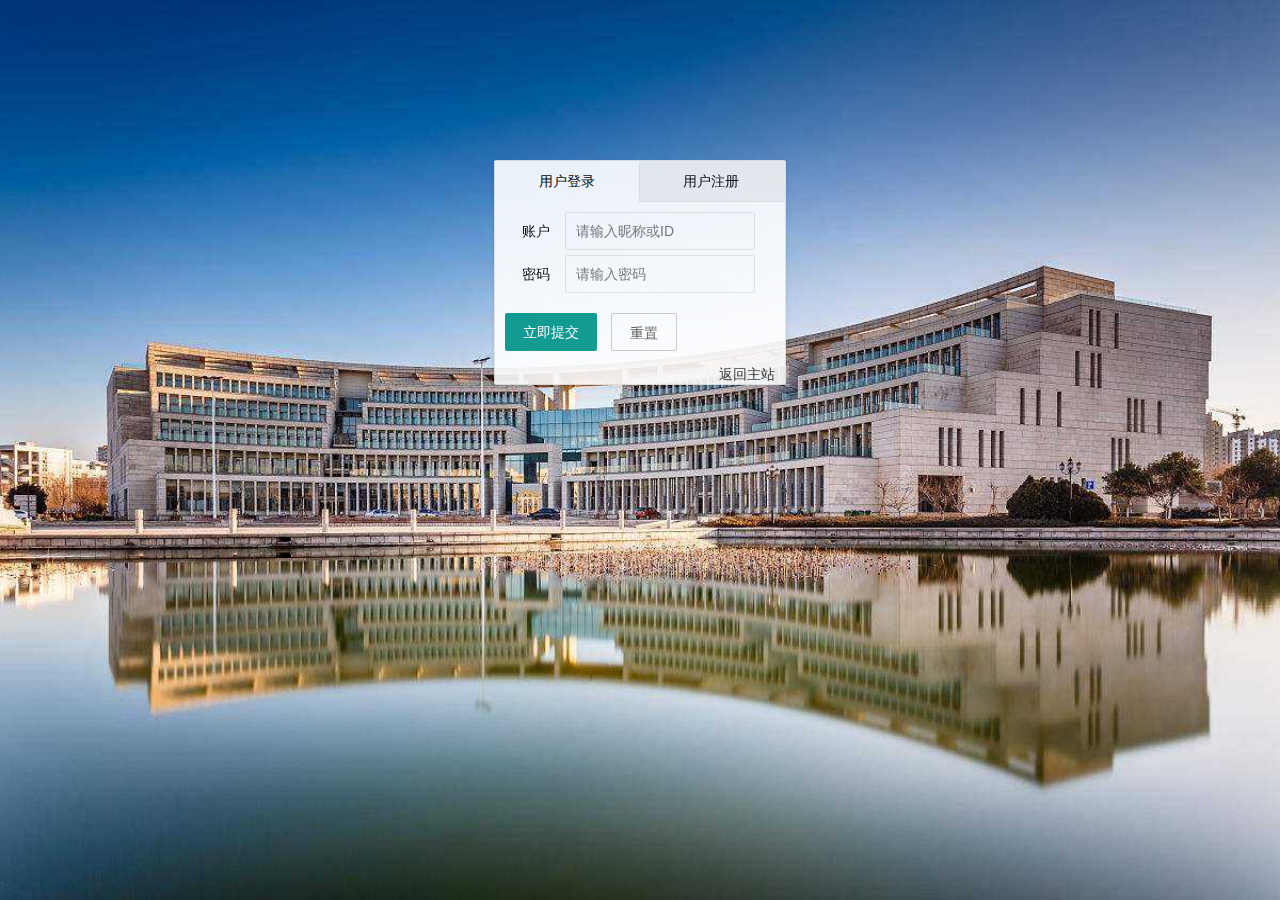
<file: target/MyWebSite/login.html>
<!DOCTYPE html>
<html xmlns:th="http://www.thymeleaf.org">
<head>
<meta charset="utf-8" />
<title>欢迎登陆</title>
<link rel="stylesheet" href="layui/css/layui.css" media="all">
<style>
html {
	width: 100%;
	height: 100%;
}

body {
	width: 100%;
}

.layui-form-label {
	width: 30px;
}
</style>
</head>
<body
	style="background-image: url(img/bg-1.jpg); background-repeat: no-repeat; background-size: 100% 100%; text-align: center; padding-top: 150px">
	<div class="layui-tab layui-tab-card layui-in layui-co"
		style="display: inline-block; background-color: white; opacity: 0.9">
		<ul class="layui-tab-title">
			<li class="layui-this" style="width: 116px">用户登录</li>
			<li style="width: 116px">用户注册</li>
		</ul>
		<div class="layui-tab-content" style="">
			<div class="layui-tab-item layui-show">
				<form class="layui-form" action="" method="post">
					<div class="layui-form-item">
						<div class="layui-inline">
							<label class="layui-form-label">账户</label>
							<div class="layui-input-inline">
								<input type="text" name="accountid_or_name"
									autocomplete="off" class="layui-input" placeholder="请输入昵称或ID">
							</div>
						</div>
						<br />
						<div class="layui-inline">
							<label class="layui-form-label">密码</label>
							<div class="layui-input-inline">
								<input type="password" name="password" autocomplete="off"
									class="layui-input" placeholder="请输入密码">
							</div>
						</div>
					</div>
					<div class="">
						<div class="layui-form-item">
							<button type="submit" class="layui-btn" lay-submit
								lay-filter="login">立即提交</button>
							<button type="reset" class="layui-btn layui-btn-primary">重置</button>
						</div>
					</div>
					<a class="layui-inline" href="index.do" style="float: right;">返回主站</a>
				</form>
			</div>
			<div class="layui-tab-item">
				<form class="layui-form" action="regist.do" method="post">
					<div class="layui-form-item">
						<div class="layui-inline">
							<label class="layui-form-label">注册</label>
							<div class="layui-input-inline">
								<input type="text" name="nickname"
									autocomplete="off" class="layui-input" placeholder="请输入昵称">
							</div>
						</div>
						<br />
						<div class="layui-inline">
							<label class="layui-form-label">密码</label>
							<div class="layui-input-inline">
								<input type="password" name="password" autocomplete="off"
									class="layui-input" placeholder="请输入密码">
							</div>
						</div>
					</div>
						<div class="">
						<div class="layui-form-item">
							<button type="submit" class="layui-btn" lay-submit=""
								lay-filter="regist">立即注册</button>
							<button type="reset" class="layui-btn layui-btn-primary">重置</button>
						</div>
					</div>
					<a class="layui-inline" href="index.do" style="float: right;">返回主站</a>
				</form>


			</div>

		</div>
		</div>
</body>
<script type="text/javascript" src="layui/layui.all.js"></script>
<script>
	var $ = layui.jquery
			,element=layui.element
			,form=layui.form;

	form.on('submit(login)', function(data){
		console.log(data.field) //当前容器的全部表单字段，名值对形式：{name: value}
		fetch("login.do",{
			    method: 'POST',
			headers: {
				'Content-Type': 'application/x-www-form-urlencoded'
			}
			,body: "accountid_or_name="+data.field.accountid_or_name+"&password="+data.field.password
		}).then(res=>res.json()).then(function(value){
			console.log(value)
			if (value.code == 0) {
				layer.msg(value.msg);
			}
			if (value.code == 1) {
				layer.msg(value.msg);
				//location为空则相当于刷新页面
				window.location.href = "[[${location}]]";
			}
		})

		return false; //阻止表单跳转。如果需要表单跳转，去掉这段即可。
	});
	form.on('submit(regist)', function(data){
		console.log(data.field) //当前容器的全部表单字段，名值对形式：{name: value}
		fetch("regist.do",{
			    method: 'POST',
			headers: {
				'Content-Type': 'application/x-www-form-urlencoded'
			}
			,body: "nickname="+data.field.nickname+"&password="+data.field.password
		}).then(res=>res.json()).then(function(value){
			console.log(value)
			if (value.code == 0) {
				layer.msg(value.msg);
			}
			if (value.code == 1) {
				layer.msg(value.msg);
			}
		})

		return false; //阻止表单跳转。如果需要表单跳转，去掉这段即可。
	});
</script>
</html>
</file>
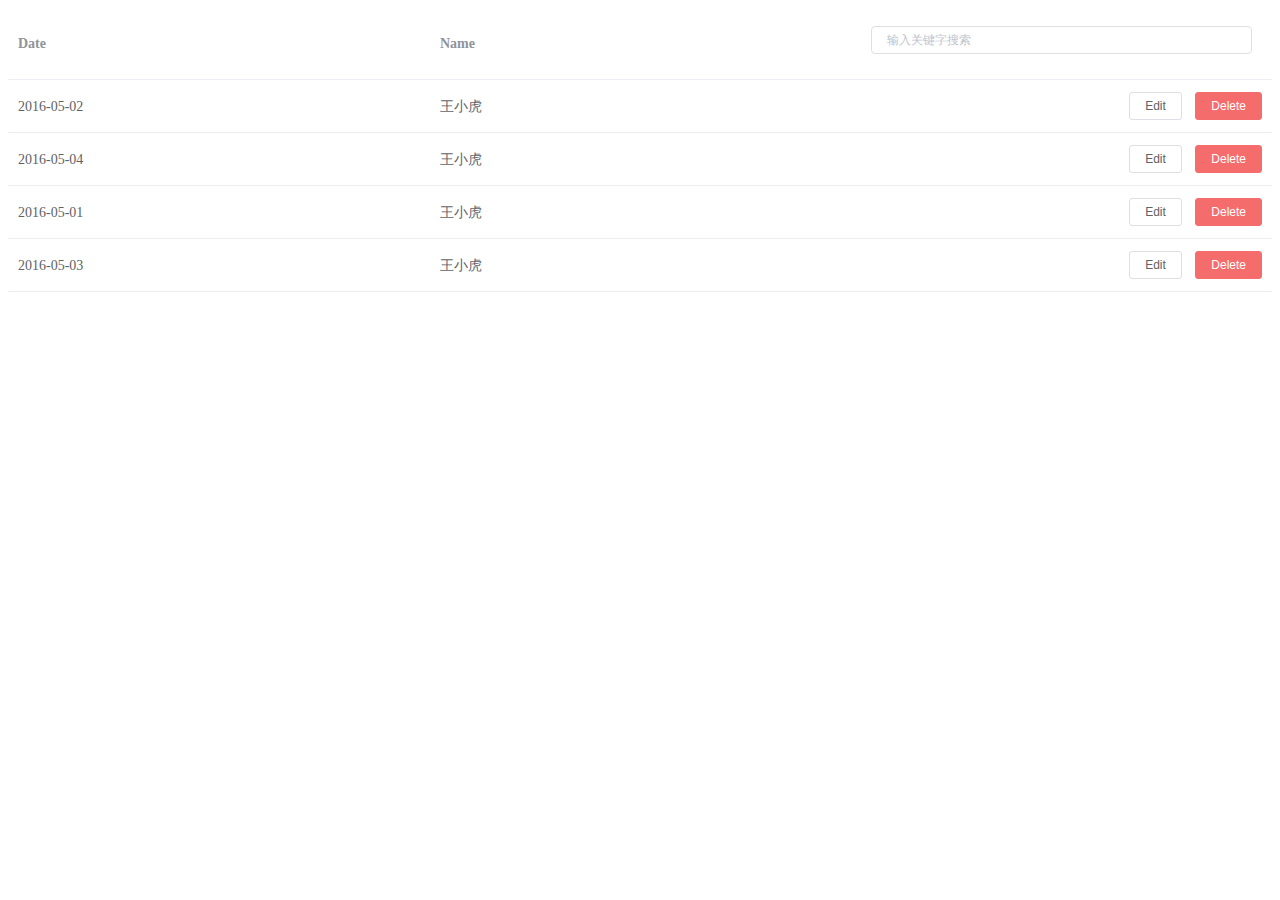
<file: target/MyWebSite/test.html>
<!DOCTYPE html>
<html lang="en">
<head>
    <meta charset="UTF-8">
    <title>Title</title>
    <script type="text/javascript" src="vue/vue.js"></script>
    <!-- 引入样式 -->
    <link rel="stylesheet" href="vue/index.css">
    <!-- 引入组件库 -->
    <script src="vue/index.js"></script>
</head>
<body>
<div id="ele">
    <template>
        <el-table
                :data="tableData.filter(data => !search || data.name.toLowerCase().includes(search.toLowerCase()))"
                style="width: 100%">
            <el-table-column
                    label="Date"
                    prop="date">
            </el-table-column>
            <el-table-column
                    label="Name"
                    prop="name">
            </el-table-column>
            <el-table-column
                    align="right">
                <template slot="header" slot-scope="scope">
                    <el-input
                            v-model="search"
                            size="mini"
                            placeholder="输入关键字搜索"/>
                </template>
                <template slot-scope="scope">
                    <el-button
                            size="mini"
                            @click="handleEdit(scope.$index, scope.row)">Edit</el-button>
                    <el-button
                            size="mini"
                            type="danger"
                            @click="handleDelete(scope.$index, scope.row)">Delete</el-button>
                </template>
            </el-table-column>
        </el-table>
    </template>

</div>


<script>
    new Vue({
        el: '#ele',
        data() {
            return {
                tableData: [{
                    date: '2016-05-02',
                    name: '王小虎',
                    address: '上海市普陀区金沙江路 1518 弄'
                }, {
                    date: '2016-05-04',
                    name: '王小虎',
                    address: '上海市普陀区金沙江路 1517 弄'
                }, {
                    date: '2016-05-01',
                    name: '王小虎',
                    address: '上海市普陀区金沙江路 1519 弄'
                }, {
                    date: '2016-05-03',
                    name: '王小虎',
                    address: '上海市普陀区金沙江路 1516 弄'
                }],
                search: ''
            }
        },
        methods: {
            handleEdit(index, row) {
                console.log(index, row);
            },
            handleDelete(index, row) {
                console.log(index, row);
                this.tableData.splice(index,1)
            }
        },
    });

</script>
</body>
</html>
</file>
<file: target/MyWebSite/layui/css/layui.css>
/** layui-v2.5.6 MIT License By https://www.layui.com */
 .layui-inline,img{display:inline-block;vertical-align:middle}h1,h2,h3,h4,h5,h6{font-weight:400}.layui-edge,.layui-header,.layui-inline,.layui-main{position:relative}.layui-body,.layui-edge,.layui-elip{overflow:hidden}.layui-btn,.layui-edge,.layui-inline,img{vertical-align:middle}.layui-btn,.layui-disabled,.layui-icon,.layui-unselect{-moz-user-select:none;-webkit-user-select:none;-ms-user-select:none}.layui-elip,.layui-form-checkbox span,.layui-form-pane .layui-form-label{text-overflow:ellipsis;white-space:nowrap}.layui-breadcrumb,.layui-tree-btnGroup{visibility:hidden}blockquote,body,button,dd,div,dl,dt,form,h1,h2,h3,h4,h5,h6,input,li,ol,p,pre,td,textarea,th,ul{margin:0;padding:0;-webkit-tap-highlight-color:rgba(0,0,0,0)}a:active,a:hover{outline:0}img{border:none}li{list-style:none}table{border-collapse:collapse;border-spacing:0}h4,h5,h6{font-size:100%}button,input,optgroup,option,select,textarea{font-family:inherit;font-size:inherit;font-style:inherit;font-weight:inherit;outline:0}pre{white-space:pre-wrap;white-space:-moz-pre-wrap;white-space:-pre-wrap;white-space:-o-pre-wrap;word-wrap:break-word}body{line-height:24px;font:14px Helvetica Neue,Helvetica,PingFang SC,Tahoma,Arial,sans-serif}hr{height:1px;margin:10px 0;border:0;clear:both}a{color:#333;text-decoration:none}a:hover{color:#777}a cite{font-style:normal;*cursor:pointer}.layui-border-box,.layui-border-box *{box-sizing:border-box}.layui-box,.layui-box *{box-sizing:content-box}.layui-clear{clear:both;*zoom:1}.layui-clear:after{content:'\20';clear:both;*zoom:1;display:block;height:0}.layui-inline{*display:inline;*zoom:1}.layui-edge{display:inline-block;width:0;height:0;border-width:6px;border-style:dashed;border-color:transparent}.layui-edge-top{top:-4px;border-bottom-color:#999;border-bottom-style:solid}.layui-edge-right{border-left-color:#999;border-left-style:solid}.layui-edge-bottom{top:2px;border-top-color:#999;border-top-style:solid}.layui-edge-left{border-right-color:#999;border-right-style:solid}.layui-disabled,.layui-disabled:hover{color:#d2d2d2!important;cursor:not-allowed!important}.layui-circle{border-radius:100%}.layui-show{display:block!important}.layui-hide{display:none!important}@font-face{font-family:layui-icon;src:url(../font/iconfont.eot?v=256);src:url(../font/iconfont.eot?v=256#iefix) format('embedded-opentype'),url(../font/iconfont.woff2?v=256) format('woff2'),url(../font/iconfont.woff?v=256) format('woff'),url(../font/iconfont.ttf?v=256) format('truetype'),url(../font/iconfont.svg?v=256#layui-icon) format('svg')}.layui-icon{font-family:layui-icon!important;font-size:16px;font-style:normal;-webkit-font-smoothing:antialiased;-moz-osx-font-smoothing:grayscale}.layui-icon-reply-fill:before{content:"\e611"}.layui-icon-set-fill:before{content:"\e614"}.layui-icon-menu-fill:before{content:"\e60f"}.layui-icon-search:before{content:"\e615"}.layui-icon-share:before{content:"\e641"}.layui-icon-set-sm:before{content:"\e620"}.layui-icon-engine:before{content:"\e628"}.layui-icon-close:before{content:"\1006"}.layui-icon-close-fill:before{content:"\1007"}.layui-icon-chart-screen:before{content:"\e629"}.layui-icon-star:before{content:"\e600"}.layui-icon-circle-dot:before{content:"\e617"}.layui-icon-chat:before{content:"\e606"}.layui-icon-release:before{content:"\e609"}.layui-icon-list:before{content:"\e60a"}.layui-icon-chart:before{content:"\e62c"}.layui-icon-ok-circle:before{content:"\1005"}.layui-icon-layim-theme:before{content:"\e61b"}.layui-icon-table:before{content:"\e62d"}.layui-icon-right:before{content:"\e602"}.layui-icon-left:before{content:"\e603"}.layui-icon-cart-simple:before{content:"\e698"}.layui-icon-face-cry:before{content:"\e69c"}.layui-icon-face-smile:before{content:"\e6af"}.layui-icon-survey:before{content:"\e6b2"}.layui-icon-tree:before{content:"\e62e"}.layui-icon-ie:before{content:"\e7bb"}.layui-icon-upload-circle:before{content:"\e62f"}.layui-icon-add-circle:before{content:"\e61f"}.layui-icon-download-circle:before{content:"\e601"}.layui-icon-templeate-1:before{content:"\e630"}.layui-icon-util:before{content:"\e631"}.layui-icon-face-surprised:before{content:"\e664"}.layui-icon-edit:before{content:"\e642"}.layui-icon-speaker:before{content:"\e645"}.layui-icon-down:before{content:"\e61a"}.layui-icon-file:before{content:"\e621"}.layui-icon-layouts:before{content:"\e632"}.layui-icon-rate-half:before{content:"\e6c9"}.layui-icon-add-circle-fine:before{content:"\e608"}.layui-icon-prev-circle:before{content:"\e633"}.layui-icon-read:before{content:"\e705"}.layui-icon-404:before{content:"\e61c"}.layui-icon-carousel:before{content:"\e634"}.layui-icon-help:before{content:"\e607"}.layui-icon-code-circle:before{content:"\e635"}.layui-icon-windows:before{content:"\e67f"}.layui-icon-water:before{content:"\e636"}.layui-icon-username:before{content:"\e66f"}.layui-icon-find-fill:before{content:"\e670"}.layui-icon-about:before{content:"\e60b"}.layui-icon-location:before{content:"\e715"}.layui-icon-up:before{content:"\e619"}.layui-icon-pause:before{content:"\e651"}.layui-icon-date:before{content:"\e637"}.layui-icon-layim-uploadfile:before{content:"\e61d"}.layui-icon-delete:before{content:"\e640"}.layui-icon-play:before{content:"\e652"}.layui-icon-top:before{content:"\e604"}.layui-icon-firefox:before{content:"\e686"}.layui-icon-friends:before{content:"\e612"}.layui-icon-refresh-3:before{content:"\e9aa"}.layui-icon-ok:before{content:"\e605"}.layui-icon-layer:before{content:"\e638"}.layui-icon-face-smile-fine:before{content:"\e60c"}.layui-icon-dollar:before{content:"\e659"}.layui-icon-group:before{content:"\e613"}.layui-icon-layim-download:before{content:"\e61e"}.layui-icon-picture-fine:before{content:"\e60d"}.layui-icon-link:before{content:"\e64c"}.layui-icon-diamond:before{content:"\e735"}.layui-icon-log:before{content:"\e60e"}.layui-icon-key:before{content:"\e683"}.layui-icon-rate-solid:before{content:"\e67a"}.layui-icon-fonts-del:before{content:"\e64f"}.layui-icon-unlink:before{content:"\e64d"}.layui-icon-fonts-clear:before{content:"\e639"}.layui-icon-triangle-r:before{content:"\e623"}.layui-icon-circle:before{content:"\e63f"}.layui-icon-radio:before{content:"\e643"}.layui-icon-align-center:before{content:"\e647"}.layui-icon-align-right:before{content:"\e648"}.layui-icon-align-left:before{content:"\e649"}.layui-icon-loading-1:before{content:"\e63e"}.layui-icon-return:before{content:"\e65c"}.layui-icon-fonts-strong:before{content:"\e62b"}.layui-icon-upload:before{content:"\e67c"}.layui-icon-dialogue:before{content:"\e63a"}.layui-icon-video:before{content:"\e6ed"}.layui-icon-headset:before{content:"\e6fc"}.layui-icon-cellphone-fine:before{content:"\e63b"}.layui-icon-add-1:before{content:"\e654"}.layui-icon-face-smile-b:before{content:"\e650"}.layui-icon-fonts-html:before{content:"\e64b"}.layui-icon-screen-full:before{content:"\e622"}.layui-icon-form:before{content:"\e63c"}.layui-icon-cart:before{content:"\e657"}.layui-icon-camera-fill:before{content:"\e65d"}.layui-icon-tabs:before{content:"\e62a"}.layui-icon-heart-fill:before{content:"\e68f"}.layui-icon-fonts-code:before{content:"\e64e"}.layui-icon-ios:before{content:"\e680"}.layui-icon-at:before{content:"\e687"}.layui-icon-fire:before{content:"\e756"}.layui-icon-set:before{content:"\e716"}.layui-icon-fonts-u:before{content:"\e646"}.layui-icon-triangle-d:before{content:"\e625"}.layui-icon-tips:before{content:"\e702"}.layui-icon-picture:before{content:"\e64a"}.layui-icon-more-vertical:before{content:"\e671"}.layui-icon-bluetooth:before{content:"\e689"}.layui-icon-flag:before{content:"\e66c"}.layui-icon-loading:before{content:"\e63d"}.layui-icon-fonts-i:before{content:"\e644"}.layui-icon-refresh-1:before{content:"\e666"}.layui-icon-rmb:before{content:"\e65e"}.layui-icon-addition:before{content:"\e624"}.layui-icon-home:before{content:"\e68e"}.layui-icon-time:before{content:"\e68d"}.layui-icon-user:before{content:"\e770"}.layui-icon-notice:before{content:"\e667"}.layui-icon-chrome:before{content:"\e68a"}.layui-icon-edge:before{content:"\e68b"}.layui-icon-login-weibo:before{content:"\e675"}.layui-icon-voice:before{content:"\e688"}.layui-icon-upload-drag:before{content:"\e681"}.layui-icon-login-qq:before{content:"\e676"}.layui-icon-snowflake:before{content:"\e6b1"}.layui-icon-heart:before{content:"\e68c"}.layui-icon-logout:before{content:"\e682"}.layui-icon-file-b:before{content:"\e655"}.layui-icon-template:before{content:"\e663"}.layui-icon-transfer:before{content:"\e691"}.layui-icon-auz:before{content:"\e672"}.layui-icon-console:before{content:"\e665"}.layui-icon-app:before{content:"\e653"}.layui-icon-prev:before{content:"\e65a"}.layui-icon-website:before{content:"\e7ae"}.layui-icon-next:before{content:"\e65b"}.layui-icon-component:before{content:"\e857"}.layui-icon-android:before{content:"\e684"}.layui-icon-more:before{content:"\e65f"}.layui-icon-login-wechat:before{content:"\e677"}.layui-icon-shrink-right:before{content:"\e668"}.layui-icon-spread-left:before{content:"\e66b"}.layui-icon-camera:before{content:"\e660"}.layui-icon-note:before{content:"\e66e"}.layui-icon-refresh:before{content:"\e669"}.layui-icon-female:before{content:"\e661"}.layui-icon-male:before{content:"\e662"}.layui-icon-screen-restore:before{content:"\e758"}.layui-icon-password:before{content:"\e673"}.layui-icon-senior:before{content:"\e674"}.layui-icon-theme:before{content:"\e66a"}.layui-icon-tread:before{content:"\e6c5"}.layui-icon-praise:before{content:"\e6c6"}.layui-icon-star-fill:before{content:"\e658"}.layui-icon-rate:before{content:"\e67b"}.layui-icon-template-1:before{content:"\e656"}.layui-icon-vercode:before{content:"\e679"}.layui-icon-service:before{content:"\e626"}.layui-icon-cellphone:before{content:"\e678"}.layui-icon-print:before{content:"\e66d"}.layui-icon-cols:before{content:"\e610"}.layui-icon-wifi:before{content:"\e7e0"}.layui-icon-export:before{content:"\e67d"}.layui-icon-rss:before{content:"\e808"}.layui-icon-slider:before{content:"\e714"}.layui-icon-email:before{content:"\e618"}.layui-icon-subtraction:before{content:"\e67e"}.layui-icon-mike:before{content:"\e6dc"}.layui-icon-light:before{content:"\e748"}.layui-icon-gift:before{content:"\e627"}.layui-icon-mute:before{content:"\e685"}.layui-icon-reduce-circle:before{content:"\e616"}.layui-icon-music:before{content:"\e690"}.layui-main{width:1140px;margin:0 auto}.layui-header{z-index:1000;height:60px}.layui-header a:hover{transition:all .5s;-webkit-transition:all .5s}.layui-side{position:fixed;left:0;top:0;bottom:0;z-index:999;width:200px;overflow-x:hidden}.layui-side-scroll{position:relative;width:220px;height:100%;overflow-x:hidden}.layui-body{position:absolute;left:200px;right:0;top:0;bottom:0;z-index:998;width:auto;overflow-y:auto;box-sizing:border-box}.layui-layout-body{overflow:hidden}.layui-layout-admin .layui-header{background-color:#23262E}.layui-layout-admin .layui-side{top:60px;width:200px;overflow-x:hidden}.layui-layout-admin .layui-body{position:fixed;top:60px;bottom:44px}.layui-layout-admin .layui-main{width:auto;margin:0 15px}.layui-layout-admin .layui-footer{position:fixed;left:200px;right:0;bottom:0;height:44px;line-height:44px;padding:0 15px;background-color:#eee}.layui-layout-admin .layui-logo{position:absolute;left:0;top:0;width:200px;height:100%;line-height:60px;text-align:center;color:#009688;font-size:16px}.layui-layout-admin .layui-header .layui-nav{background:0 0}.layui-layout-left{position:absolute!important;left:200px;top:0}.layui-layout-right{position:absolute!important;right:0;top:0}.layui-container{position:relative;margin:0 auto;padding:0 15px;box-sizing:border-box}.layui-fluid{position:relative;margin:0 auto;padding:0 15px}.layui-row:after,.layui-row:before{content:'';display:block;clear:both}.layui-col-lg1,.layui-col-lg10,.layui-col-lg11,.layui-col-lg12,.layui-col-lg2,.layui-col-lg3,.layui-col-lg4,.layui-col-lg5,.layui-col-lg6,.layui-col-lg7,.layui-col-lg8,.layui-col-lg9,.layui-col-md1,.layui-col-md10,.layui-col-md11,.layui-col-md12,.layui-col-md2,.layui-col-md3,.layui-col-md4,.layui-col-md5,.layui-col-md6,.layui-col-md7,.layui-col-md8,.layui-col-md9,.layui-col-sm1,.layui-col-sm10,.layui-col-sm11,.layui-col-sm12,.layui-col-sm2,.layui-col-sm3,.layui-col-sm4,.layui-col-sm5,.layui-col-sm6,.layui-col-sm7,.layui-col-sm8,.layui-col-sm9,.layui-col-xs1,.layui-col-xs10,.layui-col-xs11,.layui-col-xs12,.layui-col-xs2,.layui-col-xs3,.layui-col-xs4,.layui-col-xs5,.layui-col-xs6,.layui-col-xs7,.layui-col-xs8,.layui-col-xs9{position:relative;display:block;box-sizing:border-box}.layui-col-xs1,.layui-col-xs10,.layui-col-xs11,.layui-col-xs12,.layui-col-xs2,.layui-col-xs3,.layui-col-xs4,.layui-col-xs5,.layui-col-xs6,.layui-col-xs7,.layui-col-xs8,.layui-col-xs9{float:left}.layui-col-xs1{width:8.33333333%}.layui-col-xs2{width:16.66666667%}.layui-col-xs3{width:25%}.layui-col-xs4{width:33.33333333%}.layui-col-xs5{width:41.66666667%}.layui-col-xs6{width:50%}.layui-col-xs7{width:58.33333333%}.layui-col-xs8{width:66.66666667%}.layui-col-xs9{width:75%}.layui-col-xs10{width:83.33333333%}.layui-col-xs11{width:91.66666667%}.layui-col-xs12{width:100%}.layui-col-xs-offset1{margin-left:8.33333333%}.layui-col-xs-offset2{margin-left:16.66666667%}.layui-col-xs-offset3{margin-left:25%}.layui-col-xs-offset4{margin-left:33.33333333%}.layui-col-xs-offset5{margin-left:41.66666667%}.layui-col-xs-offset6{margin-left:50%}.layui-col-xs-offset7{margin-left:58.33333333%}.layui-col-xs-offset8{margin-left:66.66666667%}.layui-col-xs-offset9{margin-left:75%}.layui-col-xs-offset10{margin-left:83.33333333%}.layui-col-xs-offset11{margin-left:91.66666667%}.layui-col-xs-offset12{margin-left:100%}@media screen and (max-width:768px){.layui-hide-xs{display:none!important}.layui-show-xs-block{display:block!important}.layui-show-xs-inline{display:inline!important}.layui-show-xs-inline-block{display:inline-block!important}}@media screen and (min-width:768px){.layui-container{width:750px}.layui-hide-sm{display:none!important}.layui-show-sm-block{display:block!important}.layui-show-sm-inline{display:inline!important}.layui-show-sm-inline-block{display:inline-block!important}.layui-col-sm1,.layui-col-sm10,.layui-col-sm11,.layui-col-sm12,.layui-col-sm2,.layui-col-sm3,.layui-col-sm4,.layui-col-sm5,.layui-col-sm6,.layui-col-sm7,.layui-col-sm8,.layui-col-sm9{float:left}.layui-col-sm1{width:8.33333333%}.layui-col-sm2{width:16.66666667%}.layui-col-sm3{width:25%}.layui-col-sm4{width:33.33333333%}.layui-col-sm5{width:41.66666667%}.layui-col-sm6{width:50%}.layui-col-sm7{width:58.33333333%}.layui-col-sm8{width:66.66666667%}.layui-col-sm9{width:75%}.layui-col-sm10{width:83.33333333%}.layui-col-sm11{width:91.66666667%}.layui-col-sm12{width:100%}.layui-col-sm-offset1{margin-left:8.33333333%}.layui-col-sm-offset2{margin-left:16.66666667%}.layui-col-sm-offset3{margin-left:25%}.layui-col-sm-offset4{margin-left:33.33333333%}.layui-col-sm-offset5{margin-left:41.66666667%}.layui-col-sm-offset6{margin-left:50%}.layui-col-sm-offset7{margin-left:58.33333333%}.layui-col-sm-offset8{margin-left:66.66666667%}.layui-col-sm-offset9{margin-left:75%}.layui-col-sm-offset10{margin-left:83.33333333%}.layui-col-sm-offset11{margin-left:91.66666667%}.layui-col-sm-offset12{margin-left:100%}}@media screen and (min-width:992px){.layui-container{width:970px}.layui-hide-md{display:none!important}.layui-show-md-block{display:block!important}.layui-show-md-inline{display:inline!important}.layui-show-md-inline-block{display:inline-block!important}.layui-col-md1,.layui-col-md10,.layui-col-md11,.layui-col-md12,.layui-col-md2,.layui-col-md3,.layui-col-md4,.layui-col-md5,.layui-col-md6,.layui-col-md7,.layui-col-md8,.layui-col-md9{float:left}.layui-col-md1{width:8.33333333%}.layui-col-md2{width:16.66666667%}.layui-col-md3{width:25%}.layui-col-md4{width:33.33333333%}.layui-col-md5{width:41.66666667%}.layui-col-md6{width:50%}.layui-col-md7{width:58.33333333%}.layui-col-md8{width:66.66666667%}.layui-col-md9{width:75%}.layui-col-md10{width:83.33333333%}.layui-col-md11{width:91.66666667%}.layui-col-md12{width:100%}.layui-col-md-offset1{margin-left:8.33333333%}.layui-col-md-offset2{margin-left:16.66666667%}.layui-col-md-offset3{margin-left:25%}.layui-col-md-offset4{margin-left:33.33333333%}.layui-col-md-offset5{margin-left:41.66666667%}.layui-col-md-offset6{margin-left:50%}.layui-col-md-offset7{margin-left:58.33333333%}.layui-col-md-offset8{margin-left:66.66666667%}.layui-col-md-offset9{margin-left:75%}.layui-col-md-offset10{margin-left:83.33333333%}.layui-col-md-offset11{margin-left:91.66666667%}.layui-col-md-offset12{margin-left:100%}}@media screen and (min-width:1200px){.layui-container{width:1170px}.layui-hide-lg{display:none!important}.layui-show-lg-block{display:block!important}.layui-show-lg-inline{display:inline!important}.layui-show-lg-inline-block{display:inline-block!important}.layui-col-lg1,.layui-col-lg10,.layui-col-lg11,.layui-col-lg12,.layui-col-lg2,.layui-col-lg3,.layui-col-lg4,.layui-col-lg5,.layui-col-lg6,.layui-col-lg7,.layui-col-lg8,.layui-col-lg9{float:left}.layui-col-lg1{width:8.33333333%}.layui-col-lg2{width:16.66666667%}.layui-col-lg3{width:25%}.layui-col-lg4{width:33.33333333%}.layui-col-lg5{width:41.66666667%}.layui-col-lg6{width:50%}.layui-col-lg7{width:58.33333333%}.layui-col-lg8{width:66.66666667%}.layui-col-lg9{width:75%}.layui-col-lg10{width:83.33333333%}.layui-col-lg11{width:91.66666667%}.layui-col-lg12{width:100%}.layui-col-lg-offset1{margin-left:8.33333333%}.layui-col-lg-offset2{margin-left:16.66666667%}.layui-col-lg-offset3{margin-left:25%}.layui-col-lg-offset4{margin-left:33.33333333%}.layui-col-lg-offset5{margin-left:41.66666667%}.layui-col-lg-offset6{margin-left:50%}.layui-col-lg-offset7{margin-left:58.33333333%}.layui-col-lg-offset8{margin-left:66.66666667%}.layui-col-lg-offset9{margin-left:75%}.layui-col-lg-offset10{margin-left:83.33333333%}.layui-col-lg-offset11{margin-left:91.66666667%}.layui-col-lg-offset12{margin-left:100%}}.layui-col-space1{margin:-.5px}.layui-col-space1>*{padding:.5px}.layui-col-space2{margin:-1px}.layui-col-space2>*{padding:1px}.layui-col-space4{margin:-2px}.layui-col-space4>*{padding:2px}.layui-col-space5{margin:-2.5px}.layui-col-space5>*{padding:2.5px}.layui-col-space6{margin:-3px}.layui-col-space6>*{padding:3px}.layui-col-space8{margin:-4px}.layui-col-space8>*{padding:4px}.layui-col-space10{margin:-5px}.layui-col-space10>*{padding:5px}.layui-col-space12{margin:-6px}.layui-col-space12>*{padding:6px}.layui-col-space14{margin:-7px}.layui-col-space14>*{padding:7px}.layui-col-space15{margin:-7.5px}.layui-col-space15>*{padding:7.5px}.layui-col-space16{margin:-8px}.layui-col-space16>*{padding:8px}.layui-col-space18{margin:-9px}.layui-col-space18>*{padding:9px}.layui-col-space20{margin:-10px}.layui-col-space20>*{padding:10px}.layui-col-space22{margin:-11px}.layui-col-space22>*{padding:11px}.layui-col-space24{margin:-12px}.layui-col-space24>*{padding:12px}.layui-col-space25{margin:-12.5px}.layui-col-space25>*{padding:12.5px}.layui-col-space26{margin:-13px}.layui-col-space26>*{padding:13px}.layui-col-space28{margin:-14px}.layui-col-space28>*{padding:14px}.layui-col-space30{margin:-15px}.layui-col-space30>*{padding:15px}.layui-btn,.layui-input,.layui-select,.layui-textarea,.layui-upload-button{outline:0;-webkit-appearance:none;transition:all .3s;-webkit-transition:all .3s;box-sizing:border-box}.layui-elem-quote{margin-bottom:10px;padding:15px;line-height:22px;border-left:5px solid #009688;border-radius:0 2px 2px 0;background-color:#f2f2f2}.layui-quote-nm{border-style:solid;border-width:1px 1px 1px 5px;background:0 0}.layui-elem-field{margin-bottom:10px;padding:0;border-width:1px;border-style:solid}.layui-elem-field legend{margin-left:20px;padding:0 10px;font-size:20px;font-weight:300}.layui-field-title{margin:10px 0 20px;border-width:1px 0 0}.layui-field-box{padding:10px 15px}.layui-field-title .layui-field-box{padding:10px 0}.layui-progress{position:relative;height:6px;border-radius:20px;background-color:#e2e2e2}.layui-progress-bar{position:absolute;left:0;top:0;width:0;max-width:100%;height:6px;border-radius:20px;text-align:right;background-color:#5FB878;transition:all .3s;-webkit-transition:all .3s}.layui-progress-big,.layui-progress-big .layui-progress-bar{height:18px;line-height:18px}.layui-progress-text{position:relative;top:-20px;line-height:18px;font-size:12px;color:#666}.layui-progress-big .layui-progress-text{position:static;padding:0 10px;color:#fff}.layui-collapse{border-width:1px;border-style:solid;border-radius:2px}.layui-colla-content,.layui-colla-item{border-top-width:1px;border-top-style:solid}.layui-colla-item:first-child{border-top:none}.layui-colla-title{position:relative;height:42px;line-height:42px;padding:0 15px 0 35px;color:#333;background-color:#f2f2f2;cursor:pointer;font-size:14px;overflow:hidden}.layui-colla-content{display:none;padding:10px 15px;line-height:22px;color:#666}.layui-colla-icon{position:absolute;left:15px;top:0;font-size:14px}.layui-card{margin-bottom:15px;border-radius:2px;background-color:#fff;box-shadow:0 1px 2px 0 rgba(0,0,0,.05)}.layui-card:last-child{margin-bottom:0}.layui-card-header{position:relative;height:42px;line-height:42px;padding:0 15px;border-bottom:1px solid #f6f6f6;color:#333;border-radius:2px 2px 0 0;font-size:14px}.layui-bg-black,.layui-bg-blue,.layui-bg-cyan,.layui-bg-green,.layui-bg-orange,.layui-bg-red{color:#fff!important}.layui-card-body{position:relative;padding:10px 15px;line-height:24px}.layui-card-body[pad15]{padding:15px}.layui-card-body[pad20]{padding:20px}.layui-card-body .layui-table{margin:5px 0}.layui-card .layui-tab{margin:0}.layui-panel-window{position:relative;padding:15px;border-radius:0;border-top:5px solid #E6E6E6;background-color:#fff}.layui-auxiliar-moving{position:fixed;left:0;right:0;top:0;bottom:0;width:100%;height:100%;background:0 0;z-index:9999999999}.layui-form-label,.layui-form-mid,.layui-form-select,.layui-input-block,.layui-input-inline,.layui-textarea{position:relative}.layui-bg-red{background-color:#FF5722!important}.layui-bg-orange{background-color:#FFB800!important}.layui-bg-green{background-color:#009688!important}.layui-bg-cyan{background-color:#2F4056!important}.layui-bg-blue{background-color:#1E9FFF!important}.layui-bg-black{background-color:#393D49!important}.layui-bg-gray{background-color:#eee!important;color:#666!important}.layui-badge-rim,.layui-colla-content,.layui-colla-item,.layui-collapse,.layui-elem-field,.layui-form-pane .layui-form-item[pane],.layui-form-pane .layui-form-label,.layui-input,.layui-layedit,.layui-layedit-tool,.layui-quote-nm,.layui-select,.layui-tab-bar,.layui-tab-card,.layui-tab-title,.layui-tab-title .layui-this:after,.layui-textarea{border-color:#e6e6e6}.layui-timeline-item:before,hr{background-color:#e6e6e6}.layui-text{line-height:22px;font-size:14px;color:#666}.layui-text h1,.layui-text h2,.layui-text h3{font-weight:500;color:#333}.layui-text h1{font-size:30px}.layui-text h2{font-size:24px}.layui-text h3{font-size:18px}.layui-text a:not(.layui-btn){color:#01AAED}.layui-text a:not(.layui-btn):hover{text-decoration:underline}.layui-text ul{padding:5px 0 5px 15px}.layui-text ul li{margin-top:5px;list-style-type:disc}.layui-text em,.layui-word-aux{color:#999!important;padding:0 5px!important}.layui-btn{display:inline-block;height:38px;line-height:38px;padding:0 18px;background-color:#009688;color:#fff;white-space:nowrap;text-align:center;font-size:14px;border:none;border-radius:2px;cursor:pointer}.layui-btn:hover{opacity:.8;filter:alpha(opacity=80);color:#fff}.layui-btn:active{opacity:1;filter:alpha(opacity=100)}.layui-btn+.layui-btn{margin-left:10px}.layui-btn-container{font-size:0}.layui-btn-container .layui-btn{margin-right:10px;margin-bottom:10px}.layui-btn-container .layui-btn+.layui-btn{margin-left:0}.layui-table .layui-btn-container .layui-btn{margin-bottom:9px}.layui-btn-radius{border-radius:100px}.layui-btn .layui-icon{margin-right:3px;font-size:18px;vertical-align:bottom;vertical-align:middle\9}.layui-btn-primary{border:1px solid #C9C9C9;background-color:#fff;color:#555}.layui-btn-primary:hover{border-color:#009688;color:#333}.layui-btn-normal{background-color:#1E9FFF}.layui-btn-warm{background-color:#FFB800}.layui-btn-danger{background-color:#FF5722}.layui-btn-checked{background-color:#5FB878}.layui-btn-disabled,.layui-btn-disabled:active,.layui-btn-disabled:hover{border:1px solid #e6e6e6;background-color:#FBFBFB;color:#C9C9C9;cursor:not-allowed;opacity:1}.layui-btn-lg{height:44px;line-height:44px;padding:0 25px;font-size:16px}.layui-btn-sm{height:30px;line-height:30px;padding:0 10px;font-size:12px}.layui-btn-sm i{font-size:16px!important}.layui-btn-xs{height:22px;line-height:22px;padding:0 5px;font-size:12px}.layui-btn-xs i{font-size:14px!important}.layui-btn-group{display:inline-block;vertical-align:middle;font-size:0}.layui-btn-group .layui-btn{margin-left:0!important;margin-right:0!important;border-left:1px solid rgba(255,255,255,.5);border-radius:0}.layui-btn-group .layui-btn-primary{border-left:none}.layui-btn-group .layui-btn-primary:hover{border-color:#C9C9C9;color:#009688}.layui-btn-group .layui-btn:first-child{border-left:none;border-radius:2px 0 0 2px}.layui-btn-group .layui-btn-primary:first-child{border-left:1px solid #c9c9c9}.layui-btn-group .layui-btn:last-child{border-radius:0 2px 2px 0}.layui-btn-group .layui-btn+.layui-btn{margin-left:0}.layui-btn-group+.layui-btn-group{margin-left:10px}.layui-btn-fluid{width:100%}.layui-input,.layui-select,.layui-textarea{height:38px;line-height:1.3;line-height:38px\9;border-width:1px;border-style:solid;background-color:#fff;border-radius:2px}.layui-input::-webkit-input-placeholder,.layui-select::-webkit-input-placeholder,.layui-textarea::-webkit-input-placeholder{line-height:1.3}.layui-input,.layui-textarea{display:block;width:100%;padding-left:10px}.layui-input:hover,.layui-textarea:hover{border-color:#D2D2D2!important}.layui-input:focus,.layui-textarea:focus{border-color:#C9C9C9!important}.layui-textarea{min-height:100px;height:auto;line-height:20px;padding:6px 10px;resize:vertical}.layui-select{padding:0 10px}.layui-form input[type=checkbox],.layui-form input[type=radio],.layui-form select{display:none}.layui-form [lay-ignore]{display:initial}.layui-form-item{margin-bottom:15px;clear:both;*zoom:1}.layui-form-item:after{content:'\20';clear:both;*zoom:1;display:block;height:0}.layui-form-label{float:left;display:block;padding:9px 15px;width:80px;font-weight:400;line-height:20px;text-align:right}.layui-form-label-col{display:block;float:none;padding:9px 0;line-height:20px;text-align:left}.layui-form-item .layui-inline{margin-bottom:5px;margin-right:10px}.layui-input-block{margin-left:110px;min-height:36px}.layui-input-inline{display:inline-block;vertical-align:middle}.layui-form-item .layui-input-inline{float:left;width:190px;margin-right:10px}.layui-form-text .layui-input-inline{width:auto}.layui-form-mid{float:left;display:block;padding:9px 0!important;line-height:20px;margin-right:10px}.layui-form-danger+.layui-form-select .layui-input,.layui-form-danger:focus{border-color:#FF5722!important}.layui-form-select .layui-input{padding-right:30px;cursor:pointer}.layui-form-select .layui-edge{position:absolute;right:10px;top:50%;margin-top:-3px;cursor:pointer;border-width:6px;border-top-color:#c2c2c2;border-top-style:solid;transition:all .3s;-webkit-transition:all .3s}.layui-form-select dl{display:none;position:absolute;left:0;top:42px;padding:5px 0;z-index:899;min-width:100%;border:1px solid #d2d2d2;max-height:300px;overflow-y:auto;background-color:#fff;border-radius:2px;box-shadow:0 2px 4px rgba(0,0,0,.12);box-sizing:border-box}.layui-form-select dl dd,.layui-form-select dl dt{padding:0 10px;line-height:36px;white-space:nowrap;overflow:hidden;text-overflow:ellipsis}.layui-form-select dl dt{font-size:12px;color:#999}.layui-form-select dl dd{cursor:pointer}.layui-form-select dl dd:hover{background-color:#f2f2f2;-webkit-transition:.5s all;transition:.5s all}.layui-form-select .layui-select-group dd{padding-left:20px}.layui-form-select dl dd.layui-select-tips{padding-left:10px!important;color:#999}.layui-form-select dl dd.layui-this{background-color:#5FB878;color:#fff}.layui-form-checkbox,.layui-form-select dl dd.layui-disabled{background-color:#fff}.layui-form-selected dl{display:block}.layui-form-checkbox,.layui-form-checkbox *,.layui-form-switch{display:inline-block;vertical-align:middle}.layui-form-selected .layui-edge{margin-top:-9px;-webkit-transform:rotate(180deg);transform:rotate(180deg);margin-top:-3px\9}:root .layui-form-selected .layui-edge{margin-top:-9px\0/IE9}.layui-form-selectup dl{top:auto;bottom:42px}.layui-select-none{margin:5px 0;text-align:center;color:#999}.layui-select-disabled .layui-disabled{border-color:#eee!important}.layui-select-disabled .layui-edge{border-top-color:#d2d2d2}.layui-form-checkbox{position:relative;height:30px;line-height:30px;margin-right:10px;padding-right:30px;cursor:pointer;font-size:0;-webkit-transition:.1s linear;transition:.1s linear;box-sizing:border-box}.layui-form-checkbox span{padding:0 10px;height:100%;font-size:14px;border-radius:2px 0 0 2px;background-color:#d2d2d2;color:#fff;overflow:hidden}.layui-form-checkbox:hover span{background-color:#c2c2c2}.layui-form-checkbox i{position:absolute;right:0;top:0;width:30px;height:28px;border:1px solid #d2d2d2;border-left:none;border-radius:0 2px 2px 0;color:#fff;font-size:20px;text-align:center}.layui-form-checkbox:hover i{border-color:#c2c2c2;color:#c2c2c2}.layui-form-checked,.layui-form-checked:hover{border-color:#5FB878}.layui-form-checked span,.layui-form-checked:hover span{background-color:#5FB878}.layui-form-checked i,.layui-form-checked:hover i{color:#5FB878}.layui-form-item .layui-form-checkbox{margin-top:4px}.layui-form-checkbox[lay-skin=primary]{height:auto!important;line-height:normal!important;min-width:18px;min-height:18px;border:none!important;margin-right:0;padding-left:28px;padding-right:0;background:0 0}.layui-form-checkbox[lay-skin=primary] span{padding-left:0;padding-right:15px;line-height:18px;background:0 0;color:#666}.layui-form-checkbox[lay-skin=primary] i{right:auto;left:0;width:16px;height:16px;line-height:16px;border:1px solid #d2d2d2;font-size:12px;border-radius:2px;background-color:#fff;-webkit-transition:.1s linear;transition:.1s linear}.layui-form-checkbox[lay-skin=primary]:hover i{border-color:#5FB878;color:#fff}.layui-form-checked[lay-skin=primary] i{border-color:#5FB878!important;background-color:#5FB878;color:#fff}.layui-checkbox-disbaled[lay-skin=primary] span{background:0 0!important;color:#c2c2c2}.layui-checkbox-disbaled[lay-skin=primary]:hover i{border-color:#d2d2d2}.layui-form-item .layui-form-checkbox[lay-skin=primary]{margin-top:10px}.layui-form-switch{position:relative;height:22px;line-height:22px;min-width:35px;padding:0 5px;margin-top:8px;border:1px solid #d2d2d2;border-radius:20px;cursor:pointer;background-color:#fff;-webkit-transition:.1s linear;transition:.1s linear}.layui-form-switch i{position:absolute;left:5px;top:3px;width:16px;height:16px;border-radius:20px;background-color:#d2d2d2;-webkit-transition:.1s linear;transition:.1s linear}.layui-form-switch em{position:relative;top:0;width:25px;margin-left:21px;padding:0!important;text-align:center!important;color:#999!important;font-style:normal!important;font-size:12px}.layui-form-onswitch{border-color:#5FB878;background-color:#5FB878}.layui-checkbox-disbaled,.layui-checkbox-disbaled i{border-color:#e2e2e2!important}.layui-form-onswitch i{left:100%;margin-left:-21px;background-color:#fff}.layui-form-onswitch em{margin-left:5px;margin-right:21px;color:#fff!important}.layui-checkbox-disbaled span{background-color:#e2e2e2!important}.layui-checkbox-disbaled:hover i{color:#fff!important}[lay-radio]{display:none}.layui-form-radio,.layui-form-radio *{display:inline-block;vertical-align:middle}.layui-form-radio{line-height:28px;margin:6px 10px 0 0;padding-right:10px;cursor:pointer;font-size:0}.layui-form-radio *{font-size:14px}.layui-form-radio>i{margin-right:8px;font-size:22px;color:#c2c2c2}.layui-form-radio>i:hover,.layui-form-radioed>i{color:#5FB878}.layui-radio-disbaled>i{color:#e2e2e2!important}.layui-form-pane .layui-form-label{width:110px;padding:8px 15px;height:38px;line-height:20px;border-width:1px;border-style:solid;border-radius:2px 0 0 2px;text-align:center;background-color:#FBFBFB;overflow:hidden;box-sizing:border-box}.layui-form-pane .layui-input-inline{margin-left:-1px}.layui-form-pane .layui-input-block{margin-left:110px;left:-1px}.layui-form-pane .layui-input{border-radius:0 2px 2px 0}.layui-form-pane .layui-form-text .layui-form-label{float:none;width:100%;border-radius:2px;box-sizing:border-box;text-align:left}.layui-form-pane .layui-form-text .layui-input-inline{display:block;margin:0;top:-1px;clear:both}.layui-form-pane .layui-form-text .layui-input-block{margin:0;left:0;top:-1px}.layui-form-pane .layui-form-text .layui-textarea{min-height:100px;border-radius:0 0 2px 2px}.layui-form-pane .layui-form-checkbox{margin:4px 0 4px 10px}.layui-form-pane .layui-form-radio,.layui-form-pane .layui-form-switch{margin-top:6px;margin-left:10px}.layui-form-pane .layui-form-item[pane]{position:relative;border-width:1px;border-style:solid}.layui-form-pane .layui-form-item[pane] .layui-form-label{position:absolute;left:0;top:0;height:100%;border-width:0 1px 0 0}.layui-form-pane .layui-form-item[pane] .layui-input-inline{margin-left:110px}@media screen and (max-width:450px){.layui-form-item .layui-form-label{text-overflow:ellipsis;overflow:hidden;white-space:nowrap}.layui-form-item .layui-inline{display:block;margin-right:0;margin-bottom:20px;clear:both}.layui-form-item .layui-inline:after{content:'\20';clear:both;display:block;height:0}.layui-form-item .layui-input-inline{display:block;float:none;left:-3px;width:auto;margin:0 0 10px 112px}.layui-form-item .layui-input-inline+.layui-form-mid{margin-left:110px;top:-5px;padding:0}.layui-form-item .layui-form-checkbox{margin-right:5px;margin-bottom:5px}}.layui-layedit{border-width:1px;border-style:solid;border-radius:2px}.layui-layedit-tool{padding:3px 5px;border-bottom-width:1px;border-bottom-style:solid;font-size:0}.layedit-tool-fixed{position:fixed;top:0;border-top:1px solid #e2e2e2}.layui-layedit-tool .layedit-tool-mid,.layui-layedit-tool .layui-icon{display:inline-block;vertical-align:middle;text-align:center;font-size:14px}.layui-layedit-tool .layui-icon{position:relative;width:32px;height:30px;line-height:30px;margin:3px 5px;color:#777;cursor:pointer;border-radius:2px}.layui-layedit-tool .layui-icon:hover{color:#393D49}.layui-layedit-tool .layui-icon:active{color:#000}.layui-layedit-tool .layedit-tool-active{background-color:#e2e2e2;color:#000}.layui-layedit-tool .layui-disabled,.layui-layedit-tool .layui-disabled:hover{color:#d2d2d2;cursor:not-allowed}.layui-layedit-tool .layedit-tool-mid{width:1px;height:18px;margin:0 10px;background-color:#d2d2d2}.layedit-tool-html{width:50px!important;font-size:30px!important}.layedit-tool-b,.layedit-tool-code,.layedit-tool-help{font-size:16px!important}.layedit-tool-d,.layedit-tool-face,.layedit-tool-image,.layedit-tool-unlink{font-size:18px!important}.layedit-tool-image input{position:absolute;font-size:0;left:0;top:0;width:100%;height:100%;opacity:.01;filter:Alpha(opacity=1);cursor:pointer}.layui-layedit-iframe iframe{display:block;width:100%}#LAY_layedit_code{overflow:hidden}.layui-laypage{display:inline-block;*display:inline;*zoom:1;vertical-align:middle;margin:10px 0;font-size:0}.layui-laypage>a:first-child,.layui-laypage>a:first-child em{border-radius:2px 0 0 2px}.layui-laypage>a:last-child,.layui-laypage>a:last-child em{border-radius:0 2px 2px 0}.layui-laypage>:first-child{margin-left:0!important}.layui-laypage>:last-child{margin-right:0!important}.layui-laypage a,.layui-laypage button,.layui-laypage input,.layui-laypage select,.layui-laypage span{border:1px solid #e2e2e2}.layui-laypage a,.layui-laypage span{display:inline-block;*display:inline;*zoom:1;vertical-align:middle;padding:0 15px;height:28px;line-height:28px;margin:0 -1px 5px 0;background-color:#fff;color:#333;font-size:12px}.layui-flow-more a *,.layui-laypage input,.layui-table-view select[lay-ignore]{display:inline-block}.layui-laypage a:hover{color:#009688}.layui-laypage em{font-style:normal}.layui-laypage .layui-laypage-spr{color:#999;font-weight:700}.layui-laypage a{text-decoration:none}.layui-laypage .layui-laypage-curr{position:relative}.layui-laypage .layui-laypage-curr em{position:relative;color:#fff}.layui-laypage .layui-laypage-curr .layui-laypage-em{position:absolute;left:-1px;top:-1px;padding:1px;width:100%;height:100%;background-color:#009688}.layui-laypage-em{border-radius:2px}.layui-laypage-next em,.layui-laypage-prev em{font-family:Sim sun;font-size:16px}.layui-laypage .layui-laypage-count,.layui-laypage .layui-laypage-limits,.layui-laypage .layui-laypage-refresh,.layui-laypage .layui-laypage-skip{margin-left:10px;margin-right:10px;padding:0;border:none}.layui-laypage .layui-laypage-limits,.layui-laypage .layui-laypage-refresh{vertical-align:top}.layui-laypage .layui-laypage-refresh i{font-size:18px;cursor:pointer}.layui-laypage select{height:22px;padding:3px;border-radius:2px;cursor:pointer}.layui-laypage .layui-laypage-skip{height:30px;line-height:30px;color:#999}.layui-laypage button,.layui-laypage input{height:30px;line-height:30px;border-radius:2px;vertical-align:top;background-color:#fff;box-sizing:border-box}.layui-laypage input{width:40px;margin:0 10px;padding:0 3px;text-align:center}.layui-laypage input:focus,.layui-laypage select:focus{border-color:#009688!important}.layui-laypage button{margin-left:10px;padding:0 10px;cursor:pointer}.layui-table,.layui-table-view{margin:10px 0}.layui-flow-more{margin:10px 0;text-align:center;color:#999;font-size:14px}.layui-flow-more a{height:32px;line-height:32px}.layui-flow-more a *{vertical-align:top}.layui-flow-more a cite{padding:0 20px;border-radius:3px;background-color:#eee;color:#333;font-style:normal}.layui-flow-more a cite:hover{opacity:.8}.layui-flow-more a i{font-size:30px;color:#737383}.layui-table{width:100%;background-color:#fff;color:#666}.layui-table tr{transition:all .3s;-webkit-transition:all .3s}.layui-table th{text-align:left;font-weight:400}.layui-table tbody tr:hover,.layui-table thead tr,.layui-table-click,.layui-table-header,.layui-table-hover,.layui-table-mend,.layui-table-patch,.layui-table-tool,.layui-table-total,.layui-table-total tr,.layui-table[lay-even] tr:nth-child(even){background-color:#f2f2f2}.layui-table td,.layui-table th,.layui-table-col-set,.layui-table-fixed-r,.layui-table-grid-down,.layui-table-header,.layui-table-page,.layui-table-tips-main,.layui-table-tool,.layui-table-total,.layui-table-view,.layui-table[lay-skin=line],.layui-table[lay-skin=row]{border-width:1px;border-style:solid;border-color:#e6e6e6}.layui-table td,.layui-table th{position:relative;padding:9px 15px;min-height:20px;line-height:20px;font-size:14px}.layui-table[lay-skin=line] td,.layui-table[lay-skin=line] th{border-width:0 0 1px}.layui-table[lay-skin=row] td,.layui-table[lay-skin=row] th{border-width:0 1px 0 0}.layui-table[lay-skin=nob] td,.layui-table[lay-skin=nob] th{border:none}.layui-table img{max-width:100px}.layui-table[lay-size=lg] td,.layui-table[lay-size=lg] th{padding:15px 30px}.layui-table-view .layui-table[lay-size=lg] .layui-table-cell{height:40px;line-height:40px}.layui-table[lay-size=sm] td,.layui-table[lay-size=sm] th{font-size:12px;padding:5px 10px}.layui-table-view .layui-table[lay-size=sm] .layui-table-cell{height:20px;line-height:20px}.layui-table[lay-data]{display:none}.layui-table-box{position:relative;overflow:hidden}.layui-table-view .layui-table{position:relative;width:auto;margin:0}.layui-table-view .layui-table[lay-skin=line]{border-width:0 1px 0 0}.layui-table-view .layui-table[lay-skin=row]{border-width:0 0 1px}.layui-table-view .layui-table td,.layui-table-view .layui-table th{padding:5px 0;border-top:none;border-left:none}.layui-table-view .layui-table th.layui-unselect .layui-table-cell span{cursor:pointer}.layui-table-view .layui-table td{cursor:default}.layui-table-view .layui-table td[data-edit=text]{cursor:text}.layui-table-view .layui-form-checkbox[lay-skin=primary] i{width:18px;height:18px}.layui-table-view .layui-form-radio{line-height:0;padding:0}.layui-table-view .layui-form-radio>i{margin:0;font-size:20px}.layui-table-init{position:absolute;left:0;top:0;width:100%;height:100%;text-align:center;z-index:110}.layui-table-init .layui-icon{position:absolute;left:50%;top:50%;margin:-15px 0 0 -15px;font-size:30px;color:#c2c2c2}.layui-table-header{border-width:0 0 1px;overflow:hidden}.layui-table-header .layui-table{margin-bottom:-1px}.layui-table-tool .layui-inline[lay-event]{position:relative;width:26px;height:26px;padding:5px;line-height:16px;margin-right:10px;text-align:center;color:#333;border:1px solid #ccc;cursor:pointer;-webkit-transition:.5s all;transition:.5s all}.layui-table-tool .layui-inline[lay-event]:hover{border:1px solid #999}.layui-table-tool-temp{padding-right:120px}.layui-table-tool-self{position:absolute;right:17px;top:10px}.layui-table-tool .layui-table-tool-self .layui-inline[lay-event]{margin:0 0 0 10px}.layui-table-tool-panel{position:absolute;top:29px;left:-1px;padding:5px 0;min-width:150px;min-height:40px;border:1px solid #d2d2d2;text-align:left;overflow-y:auto;background-color:#fff;box-shadow:0 2px 4px rgba(0,0,0,.12)}.layui-table-cell,.layui-table-tool-panel li{overflow:hidden;text-overflow:ellipsis;white-space:nowrap}.layui-table-tool-panel li{padding:0 10px;line-height:30px;-webkit-transition:.5s all;transition:.5s all}.layui-table-tool-panel li .layui-form-checkbox[lay-skin=primary]{width:100%;padding-left:28px}.layui-table-tool-panel li:hover{background-color:#f2f2f2}.layui-table-tool-panel li .layui-form-checkbox[lay-skin=primary] i{position:absolute;left:0;top:0}.layui-table-tool-panel li .layui-form-checkbox[lay-skin=primary] span{padding:0}.layui-table-tool .layui-table-tool-self .layui-table-tool-panel{left:auto;right:-1px}.layui-table-col-set{position:absolute;right:0;top:0;width:20px;height:100%;border-width:0 0 0 1px;background-color:#fff}.layui-table-sort{width:10px;height:20px;margin-left:5px;cursor:pointer!important}.layui-table-sort .layui-edge{position:absolute;left:5px;border-width:5px}.layui-table-sort .layui-table-sort-asc{top:3px;border-top:none;border-bottom-style:solid;border-bottom-color:#b2b2b2}.layui-table-sort .layui-table-sort-asc:hover{border-bottom-color:#666}.layui-table-sort .layui-table-sort-desc{bottom:5px;border-bottom:none;border-top-style:solid;border-top-color:#b2b2b2}.layui-table-sort .layui-table-sort-desc:hover{border-top-color:#666}.layui-table-sort[lay-sort=asc] .layui-table-sort-asc{border-bottom-color:#000}.layui-table-sort[lay-sort=desc] .layui-table-sort-desc{border-top-color:#000}.layui-table-cell{height:28px;line-height:28px;padding:0 15px;position:relative;box-sizing:border-box}.layui-table-cell .layui-form-checkbox[lay-skin=primary]{top:-1px;padding:0}.layui-table-cell .layui-table-link{color:#01AAED}.laytable-cell-checkbox,.laytable-cell-numbers,.laytable-cell-radio,.laytable-cell-space{padding:0;text-align:center}.layui-table-body{position:relative;overflow:auto;margin-right:-1px;margin-bottom:-1px}.layui-table-body .layui-none{line-height:26px;padding:15px;text-align:center;color:#999}.layui-table-fixed{position:absolute;left:0;top:0;z-index:101}.layui-table-fixed .layui-table-body{overflow:hidden}.layui-table-fixed-l{box-shadow:0 -1px 8px rgba(0,0,0,.08)}.layui-table-fixed-r{left:auto;right:-1px;border-width:0 0 0 1px;box-shadow:-1px 0 8px rgba(0,0,0,.08)}.layui-table-fixed-r .layui-table-header{position:relative;overflow:visible}.layui-table-mend{position:absolute;right:-49px;top:0;height:100%;width:50px}.layui-table-tool{position:relative;z-index:890;width:100%;min-height:50px;line-height:30px;padding:10px 15px;border-width:0 0 1px}.layui-table-tool .layui-btn-container{margin-bottom:-10px}.layui-table-page,.layui-table-total{border-width:1px 0 0;margin-bottom:-1px;overflow:hidden}.layui-table-page{position:relative;width:100%;padding:7px 7px 0;height:41px;font-size:12px;white-space:nowrap}.layui-table-page>div{height:26px}.layui-table-page .layui-laypage{margin:0}.layui-table-page .layui-laypage a,.layui-table-page .layui-laypage span{height:26px;line-height:26px;margin-bottom:10px;border:none;background:0 0}.layui-table-page .layui-laypage a,.layui-table-page .layui-laypage span.layui-laypage-curr{padding:0 12px}.layui-table-page .layui-laypage span{margin-left:0;padding:0}.layui-table-page .layui-laypage .layui-laypage-prev{margin-left:-7px!important}.layui-table-page .layui-laypage .layui-laypage-curr .layui-laypage-em{left:0;top:0;padding:0}.layui-table-page .layui-laypage button,.layui-table-page .layui-laypage input{height:26px;line-height:26px}.layui-table-page .layui-laypage input{width:40px}.layui-table-page .layui-laypage button{padding:0 10px}.layui-table-page select{height:18px}.layui-table-patch .layui-table-cell{padding:0;width:30px}.layui-table-edit{position:absolute;left:0;top:0;width:100%;height:100%;padding:0 14px 1px;border-radius:0;box-shadow:1px 1px 20px rgba(0,0,0,.15)}.layui-table-edit:focus{border-color:#5FB878!important}select.layui-table-edit{padding:0 0 0 10px;border-color:#C9C9C9}.layui-table-view .layui-form-checkbox,.layui-table-view .layui-form-radio,.layui-table-view .layui-form-switch{top:0;margin:0;box-sizing:content-box}.layui-table-view .layui-form-checkbox{top:-1px;height:26px;line-height:26px}.layui-table-view .layui-form-checkbox i{height:26px}.layui-table-grid .layui-table-cell{overflow:visible}.layui-table-grid-down{position:absolute;top:0;right:0;width:26px;height:100%;padding:5px 0;border-width:0 0 0 1px;text-align:center;background-color:#fff;color:#999;cursor:pointer}.layui-table-grid-down .layui-icon{position:absolute;top:50%;left:50%;margin:-8px 0 0 -8px}.layui-table-grid-down:hover{background-color:#fbfbfb}body .layui-table-tips .layui-layer-content{background:0 0;padding:0;box-shadow:0 1px 6px rgba(0,0,0,.12)}.layui-table-tips-main{margin:-44px 0 0 -1px;max-height:150px;padding:8px 15px;font-size:14px;overflow-y:scroll;background-color:#fff;color:#666}.layui-table-tips-c{position:absolute;right:-3px;top:-13px;width:20px;height:20px;padding:3px;cursor:pointer;background-color:#666;border-radius:50%;color:#fff}.layui-table-tips-c:hover{background-color:#777}.layui-table-tips-c:before{position:relative;right:-2px}.layui-upload-file{display:none!important;opacity:.01;filter:Alpha(opacity=1)}.layui-upload-drag,.layui-upload-form,.layui-upload-wrap{display:inline-block}.layui-upload-list{margin:10px 0}.layui-upload-choose{padding:0 10px;color:#999}.layui-upload-drag{position:relative;padding:30px;border:1px dashed #e2e2e2;background-color:#fff;text-align:center;cursor:pointer;color:#999}.layui-upload-drag .layui-icon{font-size:50px;color:#009688}.layui-upload-drag[lay-over]{border-color:#009688}.layui-upload-iframe{position:absolute;width:0;height:0;border:0;visibility:hidden}.layui-upload-wrap{position:relative;vertical-align:middle}.layui-upload-wrap .layui-upload-file{display:block!important;position:absolute;left:0;top:0;z-index:10;font-size:100px;width:100%;height:100%;opacity:.01;filter:Alpha(opacity=1);cursor:pointer}.layui-transfer-active,.layui-transfer-box{display:inline-block;vertical-align:middle}.layui-transfer-box,.layui-transfer-header,.layui-transfer-search{border-width:0;border-style:solid;border-color:#e6e6e6}.layui-transfer-box{position:relative;border-width:1px;width:200px;height:360px;border-radius:2px;background-color:#fff}.layui-transfer-box .layui-form-checkbox{width:100%;margin:0!important}.layui-transfer-header{height:38px;line-height:38px;padding:0 10px;border-bottom-width:1px}.layui-transfer-search{position:relative;padding:10px;border-bottom-width:1px}.layui-transfer-search .layui-input{height:32px;padding-left:30px;font-size:12px}.layui-transfer-search .layui-icon-search{position:absolute;left:20px;top:50%;margin-top:-8px;color:#666}.layui-transfer-active{margin:0 15px}.layui-transfer-active .layui-btn{display:block;margin:0;padding:0 15px;background-color:#5FB878;border-color:#5FB878;color:#fff}.layui-transfer-active .layui-btn-disabled{background-color:#FBFBFB;border-color:#e6e6e6;color:#C9C9C9}.layui-transfer-active .layui-btn:first-child{margin-bottom:15px}.layui-transfer-active .layui-btn .layui-icon{margin:0;font-size:14px!important}.layui-transfer-data{padding:5px 0;overflow:auto}.layui-transfer-data li{height:32px;line-height:32px;padding:0 10px}.layui-transfer-data li:hover{background-color:#f2f2f2;transition:.5s all}.layui-transfer-data .layui-none{padding:15px 10px;text-align:center;color:#999}.layui-nav{position:relative;padding:0 20px;background-color:#393D49;color:#fff;border-radius:2px;font-size:0;box-sizing:border-box}.layui-nav *{font-size:14px}.layui-nav .layui-nav-item{position:relative;display:inline-block;*display:inline;*zoom:1;vertical-align:middle;line-height:60px}.layui-nav .layui-nav-item a{display:block;padding:0 20px;color:#fff;color:rgba(255,255,255,.7);transition:all .3s;-webkit-transition:all .3s}.layui-nav .layui-this:after,.layui-nav-bar,.layui-nav-tree .layui-nav-itemed:after{position:absolute;left:0;top:0;width:0;height:5px;background-color:#5FB878;transition:all .2s;-webkit-transition:all .2s}.layui-nav-bar{z-index:1000}.layui-nav .layui-nav-item a:hover,.layui-nav .layui-this a{color:#fff}.layui-nav .layui-this:after{content:'';top:auto;bottom:0;width:100%}.layui-nav-img{width:30px;height:30px;margin-right:10px;border-radius:50%}.layui-nav .layui-nav-more{content:'';width:0;height:0;border-style:solid dashed dashed;border-color:#fff transparent transparent;overflow:hidden;cursor:pointer;transition:all .2s;-webkit-transition:all .2s;position:absolute;top:50%;right:3px;margin-top:-3px;border-width:6px;border-top-color:rgba(255,255,255,.7)}.layui-nav .layui-nav-mored,.layui-nav-itemed>a .layui-nav-more{margin-top:-9px;border-style:dashed dashed solid;border-color:transparent transparent #fff}.layui-nav-child{display:none;position:absolute;left:0;top:65px;min-width:100%;line-height:36px;padding:5px 0;box-shadow:0 2px 4px rgba(0,0,0,.12);border:1px solid #d2d2d2;background-color:#fff;z-index:100;border-radius:2px;white-space:nowrap}.layui-nav .layui-nav-child a{color:#333}.layui-nav .layui-nav-child a:hover{background-color:#f2f2f2;color:#000}.layui-nav-child dd{position:relative}.layui-nav .layui-nav-child dd.layui-this a,.layui-nav-child dd.layui-this{background-color:#5FB878;color:#fff}.layui-nav-child dd.layui-this:after{display:none}.layui-nav-tree{width:200px;padding:0}.layui-nav-tree .layui-nav-item{display:block;width:100%;line-height:45px}.layui-nav-tree .layui-nav-item a{position:relative;height:45px;line-height:45px;text-overflow:ellipsis;overflow:hidden;white-space:nowrap}.layui-nav-tree .layui-nav-item a:hover{background-color:#4E5465}.layui-nav-tree .layui-nav-bar{width:5px;height:0;background-color:#009688}.layui-nav-tree .layui-nav-child dd.layui-this,.layui-nav-tree .layui-nav-child dd.layui-this a,.layui-nav-tree .layui-this,.layui-nav-tree .layui-this>a,.layui-nav-tree .layui-this>a:hover{background-color:#009688;color:#fff}.layui-nav-tree .layui-this:after{display:none}.layui-nav-itemed>a,.layui-nav-tree .layui-nav-title a,.layui-nav-tree .layui-nav-title a:hover{color:#fff!important}.layui-nav-tree .layui-nav-child{position:relative;z-index:0;top:0;border:none;box-shadow:none}.layui-nav-tree .layui-nav-child a{height:40px;line-height:40px;color:#fff;color:rgba(255,255,255,.7)}.layui-nav-tree .layui-nav-child,.layui-nav-tree .layui-nav-child a:hover{background:0 0;color:#fff}.layui-nav-tree .layui-nav-more{right:10px}.layui-nav-itemed>.layui-nav-child{display:block;padding:0;background-color:rgba(0,0,0,.3)!important}.layui-nav-itemed>.layui-nav-child>.layui-this>.layui-nav-child{display:block}.layui-nav-side{position:fixed;top:0;bottom:0;left:0;overflow-x:hidden;z-index:999}.layui-bg-blue .layui-nav-bar,.layui-bg-blue .layui-nav-itemed:after,.layui-bg-blue .layui-this:after{background-color:#93D1FF}.layui-bg-blue .layui-nav-child dd.layui-this{background-color:#1E9FFF}.layui-bg-blue .layui-nav-itemed>a,.layui-nav-tree.layui-bg-blue .layui-nav-title a,.layui-nav-tree.layui-bg-blue .layui-nav-title a:hover{background-color:#007DDB!important}.layui-breadcrumb{font-size:0}.layui-breadcrumb>*{font-size:14px}.layui-breadcrumb a{color:#999!important}.layui-breadcrumb a:hover{color:#5FB878!important}.layui-breadcrumb a cite{color:#666;font-style:normal}.layui-breadcrumb span[lay-separator]{margin:0 10px;color:#999}.layui-tab{margin:10px 0;text-align:left!important}.layui-tab[overflow]>.layui-tab-title{overflow:hidden}.layui-tab-title{position:relative;left:0;height:40px;white-space:nowrap;font-size:0;border-bottom-width:1px;border-bottom-style:solid;transition:all .2s;-webkit-transition:all .2s}.layui-tab-title li{display:inline-block;*display:inline;*zoom:1;vertical-align:middle;font-size:14px;transition:all .2s;-webkit-transition:all .2s;position:relative;line-height:40px;min-width:65px;padding:0 15px;text-align:center;cursor:pointer}.layui-tab-title li a{display:block}.layui-tab-title .layui-this{color:#000}.layui-tab-title .layui-this:after{position:absolute;left:0;top:0;content:'';width:100%;height:41px;border-width:1px;border-style:solid;border-bottom-color:#fff;border-radius:2px 2px 0 0;box-sizing:border-box;pointer-events:none}.layui-tab-bar{position:absolute;right:0;top:0;z-index:10;width:30px;height:39px;line-height:39px;border-width:1px;border-style:solid;border-radius:2px;text-align:center;background-color:#fff;cursor:pointer}.layui-tab-bar .layui-icon{position:relative;display:inline-block;top:3px;transition:all .3s;-webkit-transition:all .3s}.layui-tab-item{display:none}.layui-tab-more{padding-right:30px;height:auto!important;white-space:normal!important}.layui-tab-more li.layui-this:after{border-bottom-color:#e2e2e2;border-radius:2px}.layui-tab-more .layui-tab-bar .layui-icon{top:-2px;top:3px\9;-webkit-transform:rotate(180deg);transform:rotate(180deg)}:root .layui-tab-more .layui-tab-bar .layui-icon{top:-2px\0/IE9}.layui-tab-content{padding:10px}.layui-tab-title li .layui-tab-close{position:relative;display:inline-block;width:18px;height:18px;line-height:20px;margin-left:8px;top:1px;text-align:center;font-size:14px;color:#c2c2c2;transition:all .2s;-webkit-transition:all .2s}.layui-tab-title li .layui-tab-close:hover{border-radius:2px;background-color:#FF5722;color:#fff}.layui-tab-brief>.layui-tab-title .layui-this{color:#009688}.layui-tab-brief>.layui-tab-more li.layui-this:after,.layui-tab-brief>.layui-tab-title .layui-this:after{border:none;border-radius:0;border-bottom:2px solid #5FB878}.layui-tab-brief[overflow]>.layui-tab-title .layui-this:after{top:-1px}.layui-tab-card{border-width:1px;border-style:solid;border-radius:2px;box-shadow:0 2px 5px 0 rgba(0,0,0,.1)}.layui-tab-card>.layui-tab-title{background-color:#f2f2f2}.layui-tab-card>.layui-tab-title li{margin-right:-1px;margin-left:-1px}.layui-tab-card>.layui-tab-title .layui-this{background-color:#fff}.layui-tab-card>.layui-tab-title .layui-this:after{border-top:none;border-width:1px;border-bottom-color:#fff}.layui-tab-card>.layui-tab-title .layui-tab-bar{height:40px;line-height:40px;border-radius:0;border-top:none;border-right:none}.layui-tab-card>.layui-tab-more .layui-this{background:0 0;color:#5FB878}.layui-tab-card>.layui-tab-more .layui-this:after{border:none}.layui-timeline{padding-left:5px}.layui-timeline-item{position:relative;padding-bottom:20px}.layui-timeline-axis{position:absolute;left:-5px;top:0;z-index:10;width:20px;height:20px;line-height:20px;background-color:#fff;color:#5FB878;border-radius:50%;text-align:center;cursor:pointer}.layui-timeline-axis:hover{color:#FF5722}.layui-timeline-item:before{content:'';position:absolute;left:5px;top:0;z-index:0;width:1px;height:100%}.layui-timeline-item:last-child:before{display:none}.layui-timeline-item:first-child:before{display:block}.layui-timeline-content{padding-left:25px}.layui-timeline-title{position:relative;margin-bottom:10px}.layui-badge,.layui-badge-dot,.layui-badge-rim{position:relative;display:inline-block;padding:0 6px;font-size:12px;text-align:center;background-color:#FF5722;color:#fff;border-radius:2px}.layui-badge{height:18px;line-height:18px}.layui-badge-dot{width:8px;height:8px;padding:0;border-radius:50%}.layui-badge-rim{height:18px;line-height:18px;border-width:1px;border-style:solid;background-color:#fff;color:#666}.layui-btn .layui-badge,.layui-btn .layui-badge-dot{margin-left:5px}.layui-nav .layui-badge,.layui-nav .layui-badge-dot{position:absolute;top:50%;margin:-8px 6px 0}.layui-tab-title .layui-badge,.layui-tab-title .layui-badge-dot{left:5px;top:-2px}.layui-carousel{position:relative;left:0;top:0;background-color:#f8f8f8}.layui-carousel>[carousel-item]{position:relative;width:100%;height:100%;overflow:hidden}.layui-carousel>[carousel-item]:before{position:absolute;content:'\e63d';left:50%;top:50%;width:100px;line-height:20px;margin:-10px 0 0 -50px;text-align:center;color:#c2c2c2;font-family:layui-icon!important;font-size:30px;font-style:normal;-webkit-font-smoothing:antialiased;-moz-osx-font-smoothing:grayscale}.layui-carousel>[carousel-item]>*{display:none;position:absolute;left:0;top:0;width:100%;height:100%;background-color:#f8f8f8;transition-duration:.3s;-webkit-transition-duration:.3s}.layui-carousel-updown>*{-webkit-transition:.3s ease-in-out up;transition:.3s ease-in-out up}.layui-carousel-arrow{display:none\9;opacity:0;position:absolute;left:10px;top:50%;margin-top:-18px;width:36px;height:36px;line-height:36px;text-align:center;font-size:20px;border:0;border-radius:50%;background-color:rgba(0,0,0,.2);color:#fff;-webkit-transition-duration:.3s;transition-duration:.3s;cursor:pointer}.layui-carousel-arrow[lay-type=add]{left:auto!important;right:10px}.layui-carousel:hover .layui-carousel-arrow[lay-type=add],.layui-carousel[lay-arrow=always] .layui-carousel-arrow[lay-type=add]{right:20px}.layui-carousel[lay-arrow=always] .layui-carousel-arrow{opacity:1;left:20px}.layui-carousel[lay-arrow=none] .layui-carousel-arrow{display:none}.layui-carousel-arrow:hover,.layui-carousel-ind ul:hover{background-color:rgba(0,0,0,.35)}.layui-carousel:hover .layui-carousel-arrow{display:block\9;opacity:1;left:20px}.layui-carousel-ind{position:relative;top:-35px;width:100%;line-height:0!important;text-align:center;font-size:0}.layui-carousel[lay-indicator=outside]{margin-bottom:30px}.layui-carousel[lay-indicator=outside] .layui-carousel-ind{top:10px}.layui-carousel[lay-indicator=outside] .layui-carousel-ind ul{background-color:rgba(0,0,0,.5)}.layui-carousel[lay-indicator=none] .layui-carousel-ind{display:none}.layui-carousel-ind ul{display:inline-block;padding:5px;background-color:rgba(0,0,0,.2);border-radius:10px;-webkit-transition-duration:.3s;transition-duration:.3s}.layui-carousel-ind li{display:inline-block;width:10px;height:10px;margin:0 3px;font-size:14px;background-color:#e2e2e2;background-color:rgba(255,255,255,.5);border-radius:50%;cursor:pointer;-webkit-transition-duration:.3s;transition-duration:.3s}.layui-carousel-ind li:hover{background-color:rgba(255,255,255,.7)}.layui-carousel-ind li.layui-this{background-color:#fff}.layui-carousel>[carousel-item]>.layui-carousel-next,.layui-carousel>[carousel-item]>.layui-carousel-prev,.layui-carousel>[carousel-item]>.layui-this{display:block}.layui-carousel>[carousel-item]>.layui-this{left:0}.layui-carousel>[carousel-item]>.layui-carousel-prev{left:-100%}.layui-carousel>[carousel-item]>.layui-carousel-next{left:100%}.layui-carousel>[carousel-item]>.layui-carousel-next.layui-carousel-left,.layui-carousel>[carousel-item]>.layui-carousel-prev.layui-carousel-right{left:0}.layui-carousel>[carousel-item]>.layui-this.layui-carousel-left{left:-100%}.layui-carousel>[carousel-item]>.layui-this.layui-carousel-right{left:100%}.layui-carousel[lay-anim=updown] .layui-carousel-arrow{left:50%!important;top:20px;margin:0 0 0 -18px}.layui-carousel[lay-anim=updown]>[carousel-item]>*,.layui-carousel[lay-anim=fade]>[carousel-item]>*{left:0!important}.layui-carousel[lay-anim=updown] .layui-carousel-arrow[lay-type=add]{top:auto!important;bottom:20px}.layui-carousel[lay-anim=updown] .layui-carousel-ind{position:absolute;top:50%;right:20px;width:auto;height:auto}.layui-carousel[lay-anim=updown] .layui-carousel-ind ul{padding:3px 5px}.layui-carousel[lay-anim=updown] .layui-carousel-ind li{display:block;margin:6px 0}.layui-carousel[lay-anim=updown]>[carousel-item]>.layui-this{top:0}.layui-carousel[lay-anim=updown]>[carousel-item]>.layui-carousel-prev{top:-100%}.layui-carousel[lay-anim=updown]>[carousel-item]>.layui-carousel-next{top:100%}.layui-carousel[lay-anim=updown]>[carousel-item]>.layui-carousel-next.layui-carousel-left,.layui-carousel[lay-anim=updown]>[carousel-item]>.layui-carousel-prev.layui-carousel-right{top:0}.layui-carousel[lay-anim=updown]>[carousel-item]>.layui-this.layui-carousel-left{top:-100%}.layui-carousel[lay-anim=updown]>[carousel-item]>.layui-this.layui-carousel-right{top:100%}.layui-carousel[lay-anim=fade]>[carousel-item]>.layui-carousel-next,.layui-carousel[lay-anim=fade]>[carousel-item]>.layui-carousel-prev{opacity:0}.layui-carousel[lay-anim=fade]>[carousel-item]>.layui-carousel-next.layui-carousel-left,.layui-carousel[lay-anim=fade]>[carousel-item]>.layui-carousel-prev.layui-carousel-right{opacity:1}.layui-carousel[lay-anim=fade]>[carousel-item]>.layui-this.layui-carousel-left,.layui-carousel[lay-anim=fade]>[carousel-item]>.layui-this.layui-carousel-right{opacity:0}.layui-fixbar{position:fixed;right:15px;bottom:15px;z-index:999999}.layui-fixbar li{width:50px;height:50px;line-height:50px;margin-bottom:1px;text-align:center;cursor:pointer;font-size:30px;background-color:#9F9F9F;color:#fff;border-radius:2px;opacity:.95}.layui-fixbar li:hover{opacity:.85}.layui-fixbar li:active{opacity:1}.layui-fixbar .layui-fixbar-top{display:none;font-size:40px}body .layui-util-face{border:none;background:0 0}body .layui-util-face .layui-layer-content{padding:0;background-color:#fff;color:#666;box-shadow:none}.layui-util-face .layui-layer-TipsG{display:none}.layui-util-face ul{position:relative;width:372px;padding:10px;border:1px solid #D9D9D9;background-color:#fff;box-shadow:0 0 20px rgba(0,0,0,.2)}.layui-util-face ul li{cursor:pointer;float:left;border:1px solid #e8e8e8;height:22px;width:26px;overflow:hidden;margin:-1px 0 0 -1px;padding:4px 2px;text-align:center}.layui-util-face ul li:hover{position:relative;z-index:2;border:1px solid #eb7350;background:#fff9ec}.layui-code{position:relative;margin:10px 0;padding:15px;line-height:20px;border:1px solid #ddd;border-left-width:6px;background-color:#F2F2F2;color:#333;font-family:Courier New;font-size:12px}.layui-rate,.layui-rate *{display:inline-block;vertical-align:middle}.layui-rate{padding:10px 5px 10px 0;font-size:0}.layui-rate li i.layui-icon{font-size:20px;color:#FFB800;margin-right:5px;transition:all .3s;-webkit-transition:all .3s}.layui-rate li i:hover{cursor:pointer;transform:scale(1.12);-webkit-transform:scale(1.12)}.layui-rate[readonly] li i:hover{cursor:default;transform:scale(1)}.layui-colorpicker{width:26px;height:26px;border:1px solid #e6e6e6;padding:5px;border-radius:2px;line-height:24px;display:inline-block;cursor:pointer;transition:all .3s;-webkit-transition:all .3s}.layui-colorpicker:hover{border-color:#d2d2d2}.layui-colorpicker.layui-colorpicker-lg{width:34px;height:34px;line-height:32px}.layui-colorpicker.layui-colorpicker-sm{width:24px;height:24px;line-height:22px}.layui-colorpicker.layui-colorpicker-xs{width:22px;height:22px;line-height:20px}.layui-colorpicker-trigger-bgcolor{display:block;background:url([data-uri]);border-radius:2px}.layui-colorpicker-trigger-span{display:block;height:100%;box-sizing:border-box;border:1px solid rgba(0,0,0,.15);border-radius:2px;text-align:center}.layui-colorpicker-trigger-i{display:inline-block;color:#FFF;font-size:12px}.layui-colorpicker-trigger-i.layui-icon-close{color:#999}.layui-colorpicker-main{position:absolute;z-index:66666666;width:280px;padding:7px;background:#FFF;border:1px solid #d2d2d2;border-radius:2px;box-shadow:0 2px 4px rgba(0,0,0,.12)}.layui-colorpicker-main-wrapper{height:180px;position:relative}.layui-colorpicker-basis{width:260px;height:100%;position:relative}.layui-colorpicker-basis-white{width:100%;height:100%;position:absolute;top:0;left:0;background:linear-gradient(90deg,#FFF,hsla(0,0%,100%,0))}.layui-colorpicker-basis-black{width:100%;height:100%;position:absolute;top:0;left:0;background:linear-gradient(0deg,#000,transparent)}.layui-colorpicker-basis-cursor{width:10px;height:10px;border:1px solid #FFF;border-radius:50%;position:absolute;top:-3px;right:-3px;cursor:pointer}.layui-colorpicker-side{position:absolute;top:0;right:0;width:12px;height:100%;background:linear-gradient(red,#FF0,#0F0,#0FF,#00F,#F0F,red)}.layui-colorpicker-side-slider{width:100%;height:5px;box-shadow:0 0 1px #888;box-sizing:border-box;background:#FFF;border-radius:1px;border:1px solid #f0f0f0;cursor:pointer;position:absolute;left:0}.layui-colorpicker-main-alpha{display:none;height:12px;margin-top:7px;background:url([data-uri])}.layui-colorpicker-alpha-bgcolor{height:100%;position:relative}.layui-colorpicker-alpha-slider{width:5px;height:100%;box-shadow:0 0 1px #888;box-sizing:border-box;background:#FFF;border-radius:1px;border:1px solid #f0f0f0;cursor:pointer;position:absolute;top:0}.layui-colorpicker-main-pre{padding-top:7px;font-size:0}.layui-colorpicker-pre{width:20px;height:20px;border-radius:2px;display:inline-block;margin-left:6px;margin-bottom:7px;cursor:pointer}.layui-colorpicker-pre:nth-child(11n+1){margin-left:0}.layui-colorpicker-pre-isalpha{background:url([data-uri])}.layui-colorpicker-pre.layui-this{box-shadow:0 0 3px 2px rgba(0,0,0,.15)}.layui-colorpicker-pre>div{height:100%;border-radius:2px}.layui-colorpicker-main-input{text-align:right;padding-top:7px}.layui-colorpicker-main-input .layui-btn-container .layui-btn{margin:0 0 0 10px}.layui-colorpicker-main-input div.layui-inline{float:left;margin-right:10px;font-size:14px}.layui-colorpicker-main-input input.layui-input{width:150px;height:30px;color:#666}.layui-slider{height:4px;background:#e2e2e2;border-radius:3px;position:relative;cursor:pointer}.layui-slider-bar{border-radius:3px;position:absolute;height:100%}.layui-slider-step{position:absolute;top:0;width:4px;height:4px;border-radius:50%;background:#FFF;-webkit-transform:translateX(-50%);transform:translateX(-50%)}.layui-slider-wrap{width:36px;height:36px;position:absolute;top:-16px;-webkit-transform:translateX(-50%);transform:translateX(-50%);z-index:10;text-align:center}.layui-slider-wrap-btn{width:12px;height:12px;border-radius:50%;background:#FFF;display:inline-block;vertical-align:middle;cursor:pointer;transition:.3s}.layui-slider-wrap:after{content:"";height:100%;display:inline-block;vertical-align:middle}.layui-slider-wrap-btn.layui-slider-hover,.layui-slider-wrap-btn:hover{transform:scale(1.2)}.layui-slider-wrap-btn.layui-disabled:hover{transform:scale(1)!important}.layui-slider-tips{position:absolute;top:-42px;z-index:66666666;white-space:nowrap;display:none;-webkit-transform:translateX(-50%);transform:translateX(-50%);color:#FFF;background:#000;border-radius:3px;height:25px;line-height:25px;padding:0 10px}.layui-slider-tips:after{content:'';position:absolute;bottom:-12px;left:50%;margin-left:-6px;width:0;height:0;border-width:6px;border-style:solid;border-color:#000 transparent transparent}.layui-slider-input{width:70px;height:32px;border:1px solid #e6e6e6;border-radius:3px;font-size:16px;line-height:32px;position:absolute;right:0;top:-15px}.layui-slider-input-btn{display:none;position:absolute;top:0;right:0;width:20px;height:100%;border-left:1px solid #d2d2d2}.layui-slider-input-btn i{cursor:pointer;position:absolute;right:0;bottom:0;width:20px;height:50%;font-size:12px;line-height:16px;text-align:center;color:#999}.layui-slider-input-btn i:first-child{top:0;border-bottom:1px solid #d2d2d2}.layui-slider-input-txt{height:100%;font-size:14px}.layui-slider-input-txt input{height:100%;border:none}.layui-slider-input-btn i:hover{color:#009688}.layui-slider-vertical{width:4px;margin-left:34px}.layui-slider-vertical .layui-slider-bar{width:4px}.layui-slider-vertical .layui-slider-step{top:auto;left:0;-webkit-transform:translateY(50%);transform:translateY(50%)}.layui-slider-vertical .layui-slider-wrap{top:auto;left:-16px;-webkit-transform:translateY(50%);transform:translateY(50%)}.layui-slider-vertical .layui-slider-tips{top:auto;left:2px}@media \0screen{.layui-slider-wrap-btn{margin-left:-20px}.layui-slider-vertical .layui-slider-wrap-btn{margin-left:0;margin-bottom:-20px}.layui-slider-vertical .layui-slider-tips{margin-left:-8px}.layui-slider>span{margin-left:8px}}.layui-tree{line-height:22px}.layui-tree .layui-form-checkbox{margin:0!important}.layui-tree-set{width:100%;position:relative}.layui-tree-pack{display:none;padding-left:20px;position:relative}.layui-tree-iconClick,.layui-tree-main{display:inline-block;vertical-align:middle}.layui-tree-line .layui-tree-pack{padding-left:27px}.layui-tree-line .layui-tree-set .layui-tree-set:after{content:'';position:absolute;top:14px;left:-9px;width:17px;height:0;border-top:1px dotted #c0c4cc}.layui-tree-entry{position:relative;padding:3px 0;height:20px;white-space:nowrap}.layui-tree-entry:hover{background-color:#eee}.layui-tree-line .layui-tree-entry:hover{background-color:rgba(0,0,0,0)}.layui-tree-line .layui-tree-entry:hover .layui-tree-txt{color:#999;text-decoration:underline;transition:.3s}.layui-tree-main{cursor:pointer;padding-right:10px}.layui-tree-line .layui-tree-set:before{content:'';position:absolute;top:0;left:-9px;width:0;height:100%;border-left:1px dotted #c0c4cc}.layui-tree-line .layui-tree-set.layui-tree-setLineShort:before{height:13px}.layui-tree-line .layui-tree-set.layui-tree-setHide:before{height:0}.layui-tree-iconClick{position:relative;height:20px;line-height:20px;margin:0 10px;color:#c0c4cc}.layui-tree-icon{height:12px;line-height:12px;width:12px;text-align:center;border:1px solid #c0c4cc}.layui-tree-iconClick .layui-icon{font-size:18px}.layui-tree-icon .layui-icon{font-size:12px;color:#666}.layui-tree-iconArrow{padding:0 5px}.layui-tree-iconArrow:after{content:'';position:absolute;left:4px;top:3px;z-index:100;width:0;height:0;border-width:5px;border-style:solid;border-color:transparent transparent transparent #c0c4cc;transition:.5s}.layui-tree-btnGroup,.layui-tree-editInput{position:relative;vertical-align:middle;display:inline-block}.layui-tree-spread>.layui-tree-entry>.layui-tree-iconClick>.layui-tree-iconArrow:after{transform:rotate(90deg) translate(3px,4px)}.layui-tree-txt{display:inline-block;vertical-align:middle;color:#555}.layui-tree-search{margin-bottom:15px;color:#666}.layui-tree-btnGroup .layui-icon{display:inline-block;vertical-align:middle;padding:0 2px;cursor:pointer}.layui-tree-btnGroup .layui-icon:hover{color:#999;transition:.3s}.layui-tree-entry:hover .layui-tree-btnGroup{visibility:visible}.layui-tree-editInput{height:20px;line-height:20px;padding:0 3px;border:none;background-color:rgba(0,0,0,.05)}.layui-tree-emptyText{text-align:center;color:#999}.layui-anim{-webkit-animation-duration:.3s;animation-duration:.3s;-webkit-animation-fill-mode:both;animation-fill-mode:both}.layui-anim.layui-icon{display:inline-block}.layui-anim-loop{-webkit-animation-iteration-count:infinite;animation-iteration-count:infinite}.layui-trans,.layui-trans a{transition:all .3s;-webkit-transition:all .3s}@-webkit-keyframes layui-rotate{from{-webkit-transform:rotate(0)}to{-webkit-transform:rotate(360deg)}}@keyframes layui-rotate{from{transform:rotate(0)}to{transform:rotate(360deg)}}.layui-anim-rotate{-webkit-animation-name:layui-rotate;animation-name:layui-rotate;-webkit-animation-duration:1s;animation-duration:1s;-webkit-animation-timing-function:linear;animation-timing-function:linear}@-webkit-keyframes layui-up{from{-webkit-transform:translate3d(0,100%,0);opacity:.3}to{-webkit-transform:translate3d(0,0,0);opacity:1}}@keyframes layui-up{from{transform:translate3d(0,100%,0);opacity:.3}to{transform:translate3d(0,0,0);opacity:1}}.layui-anim-up{-webkit-animation-name:layui-up;animation-name:layui-up}@-webkit-keyframes layui-upbit{from{-webkit-transform:translate3d(0,30px,0);opacity:.3}to{-webkit-transform:translate3d(0,0,0);opacity:1}}@keyframes layui-upbit{from{transform:translate3d(0,30px,0);opacity:.3}to{transform:translate3d(0,0,0);opacity:1}}.layui-anim-upbit{-webkit-animation-name:layui-upbit;animation-name:layui-upbit}@-webkit-keyframes layui-scale{0%{opacity:.3;-webkit-transform:scale(.5)}100%{opacity:1;-webkit-transform:scale(1)}}@keyframes layui-scale{0%{opacity:.3;-ms-transform:scale(.5);transform:scale(.5)}100%{opacity:1;-ms-transform:scale(1);transform:scale(1)}}.layui-anim-scale{-webkit-animation-name:layui-scale;animation-name:layui-scale}@-webkit-keyframes layui-scale-spring{0%{opacity:.5;-webkit-transform:scale(.5)}80%{opacity:.8;-webkit-transform:scale(1.1)}100%{opacity:1;-webkit-transform:scale(1)}}@keyframes layui-scale-spring{0%{opacity:.5;transform:scale(.5)}80%{opacity:.8;transform:scale(1.1)}100%{opacity:1;transform:scale(1)}}.layui-anim-scaleSpring{-webkit-animation-name:layui-scale-spring;animation-name:layui-scale-spring}@-webkit-keyframes layui-fadein{0%{opacity:0}100%{opacity:1}}@keyframes layui-fadein{0%{opacity:0}100%{opacity:1}}.layui-anim-fadein{-webkit-animation-name:layui-fadein;animation-name:layui-fadein}@-webkit-keyframes layui-fadeout{0%{opacity:1}100%{opacity:0}}@keyframes layui-fadeout{0%{opacity:1}100%{opacity:0}}.layui-anim-fadeout{-webkit-animation-name:layui-fadeout;animation-name:layui-fadeout}
</file>
<file: target/MyWebSite/vue/index.css>
@charset "UTF-8";.el-pager,.el-table th{-moz-user-select:none;-ms-user-select:none}.el-pagination--small .arrow.disabled,.el-table .hidden-columns,.el-table td.is-hidden>*,.el-table th.is-hidden>*,.el-table--hidden{visibility:hidden}.el-input__suffix,.el-tree.is-dragging .el-tree-node__content *{pointer-events:none}.el-dropdown .el-dropdown-selfdefine:focus:active,.el-dropdown .el-dropdown-selfdefine:focus:not(.focusing),.el-message__closeBtn:focus,.el-message__content:focus,.el-popover:focus,.el-popover:focus:active,.el-popover__reference:focus:hover,.el-popover__reference:focus:not(.focusing),.el-rate:active,.el-rate:focus,.el-tooltip:focus:hover,.el-tooltip:focus:not(.focusing),.el-upload-list__item.is-success:active,.el-upload-list__item.is-success:not(.focusing):focus{outline-width:0}@font-face{font-family:element-icons;src:url(fonts/element-icons.woff) format("woff"),url(fonts/element-icons.ttf) format("truetype");font-weight:400;font-style:normal}[class*=" el-icon-"],[class^=el-icon-]{font-family:element-icons!important;speak:none;font-style:normal;font-weight:400;font-variant:normal;text-transform:none;line-height:1;vertical-align:baseline;display:inline-block;-webkit-font-smoothing:antialiased;-moz-osx-font-smoothing:grayscale}.el-icon-ice-cream-round:before{content:"\e6a0"}.el-icon-ice-cream-square:before{content:"\e6a3"}.el-icon-lollipop:before{content:"\e6a4"}.el-icon-potato-strips:before{content:"\e6a5"}.el-icon-milk-tea:before{content:"\e6a6"}.el-icon-ice-drink:before{content:"\e6a7"}.el-icon-ice-tea:before{content:"\e6a9"}.el-icon-coffee:before{content:"\e6aa"}.el-icon-orange:before{content:"\e6ab"}.el-icon-pear:before{content:"\e6ac"}.el-icon-apple:before{content:"\e6ad"}.el-icon-cherry:before{content:"\e6ae"}.el-icon-watermelon:before{content:"\e6af"}.el-icon-grape:before{content:"\e6b0"}.el-icon-refrigerator:before{content:"\e6b1"}.el-icon-goblet-square-full:before{content:"\e6b2"}.el-icon-goblet-square:before{content:"\e6b3"}.el-icon-goblet-full:before{content:"\e6b4"}.el-icon-goblet:before{content:"\e6b5"}.el-icon-cold-drink:before{content:"\e6b6"}.el-icon-coffee-cup:before{content:"\e6b8"}.el-icon-water-cup:before{content:"\e6b9"}.el-icon-hot-water:before{content:"\e6ba"}.el-icon-ice-cream:before{content:"\e6bb"}.el-icon-dessert:before{content:"\e6bc"}.el-icon-sugar:before{content:"\e6bd"}.el-icon-tableware:before{content:"\e6be"}.el-icon-burger:before{content:"\e6bf"}.el-icon-knife-fork:before{content:"\e6c1"}.el-icon-fork-spoon:before{content:"\e6c2"}.el-icon-chicken:before{content:"\e6c3"}.el-icon-food:before{content:"\e6c4"}.el-icon-dish-1:before{content:"\e6c5"}.el-icon-dish:before{content:"\e6c6"}.el-icon-moon-night:before{content:"\e6ee"}.el-icon-moon:before{content:"\e6f0"}.el-icon-cloudy-and-sunny:before{content:"\e6f1"}.el-icon-partly-cloudy:before{content:"\e6f2"}.el-icon-cloudy:before{content:"\e6f3"}.el-icon-sunny:before{content:"\e6f6"}.el-icon-sunset:before{content:"\e6f7"}.el-icon-sunrise-1:before{content:"\e6f8"}.el-icon-sunrise:before{content:"\e6f9"}.el-icon-heavy-rain:before{content:"\e6fa"}.el-icon-lightning:before{content:"\e6fb"}.el-icon-light-rain:before{content:"\e6fc"}.el-icon-wind-power:before{content:"\e6fd"}.el-icon-baseball:before{content:"\e712"}.el-icon-soccer:before{content:"\e713"}.el-icon-football:before{content:"\e715"}.el-icon-basketball:before{content:"\e716"}.el-icon-ship:before{content:"\e73f"}.el-icon-truck:before{content:"\e740"}.el-icon-bicycle:before{content:"\e741"}.el-icon-mobile-phone:before{content:"\e6d3"}.el-icon-service:before{content:"\e6d4"}.el-icon-key:before{content:"\e6e2"}.el-icon-unlock:before{content:"\e6e4"}.el-icon-lock:before{content:"\e6e5"}.el-icon-watch:before{content:"\e6fe"}.el-icon-watch-1:before{content:"\e6ff"}.el-icon-timer:before{content:"\e702"}.el-icon-alarm-clock:before{content:"\e703"}.el-icon-map-location:before{content:"\e704"}.el-icon-delete-location:before{content:"\e705"}.el-icon-add-location:before{content:"\e706"}.el-icon-location-information:before{content:"\e707"}.el-icon-location-outline:before{content:"\e708"}.el-icon-location:before{content:"\e79e"}.el-icon-place:before{content:"\e709"}.el-icon-discover:before{content:"\e70a"}.el-icon-first-aid-kit:before{content:"\e70b"}.el-icon-trophy-1:before{content:"\e70c"}.el-icon-trophy:before{content:"\e70d"}.el-icon-medal:before{content:"\e70e"}.el-icon-medal-1:before{content:"\e70f"}.el-icon-stopwatch:before{content:"\e710"}.el-icon-mic:before{content:"\e711"}.el-icon-copy-document:before{content:"\e718"}.el-icon-full-screen:before{content:"\e719"}.el-icon-switch-button:before{content:"\e71b"}.el-icon-aim:before{content:"\e71c"}.el-icon-crop:before{content:"\e71d"}.el-icon-odometer:before{content:"\e71e"}.el-icon-time:before{content:"\e71f"}.el-icon-bangzhu:before{content:"\e724"}.el-icon-close-notification:before{content:"\e726"}.el-icon-microphone:before{content:"\e727"}.el-icon-turn-off-microphone:before{content:"\e728"}.el-icon-position:before{content:"\e729"}.el-icon-postcard:before{content:"\e72a"}.el-icon-message:before{content:"\e72b"}.el-icon-chat-line-square:before{content:"\e72d"}.el-icon-chat-dot-square:before{content:"\e72e"}.el-icon-chat-dot-round:before{content:"\e72f"}.el-icon-chat-square:before{content:"\e730"}.el-icon-chat-line-round:before{content:"\e731"}.el-icon-chat-round:before{content:"\e732"}.el-icon-set-up:before{content:"\e733"}.el-icon-turn-off:before{content:"\e734"}.el-icon-open:before{content:"\e735"}.el-icon-connection:before{content:"\e736"}.el-icon-link:before{content:"\e737"}.el-icon-cpu:before{content:"\e738"}.el-icon-thumb:before{content:"\e739"}.el-icon-female:before{content:"\e73a"}.el-icon-male:before{content:"\e73b"}.el-icon-guide:before{content:"\e73c"}.el-icon-news:before{content:"\e73e"}.el-icon-price-tag:before{content:"\e744"}.el-icon-discount:before{content:"\e745"}.el-icon-wallet:before{content:"\e747"}.el-icon-coin:before{content:"\e748"}.el-icon-money:before{content:"\e749"}.el-icon-bank-card:before{content:"\e74a"}.el-icon-box:before{content:"\e74b"}.el-icon-present:before{content:"\e74c"}.el-icon-sell:before{content:"\e6d5"}.el-icon-sold-out:before{content:"\e6d6"}.el-icon-shopping-bag-2:before{content:"\e74d"}.el-icon-shopping-bag-1:before{content:"\e74e"}.el-icon-shopping-cart-2:before{content:"\e74f"}.el-icon-shopping-cart-1:before{content:"\e750"}.el-icon-shopping-cart-full:before{content:"\e751"}.el-icon-smoking:before{content:"\e752"}.el-icon-no-smoking:before{content:"\e753"}.el-icon-house:before{content:"\e754"}.el-icon-table-lamp:before{content:"\e755"}.el-icon-school:before{content:"\e756"}.el-icon-office-building:before{content:"\e757"}.el-icon-toilet-paper:before{content:"\e758"}.el-icon-notebook-2:before{content:"\e759"}.el-icon-notebook-1:before{content:"\e75a"}.el-icon-files:before{content:"\e75b"}.el-icon-collection:before{content:"\e75c"}.el-icon-receiving:before{content:"\e75d"}.el-icon-suitcase-1:before{content:"\e760"}.el-icon-suitcase:before{content:"\e761"}.el-icon-film:before{content:"\e763"}.el-icon-collection-tag:before{content:"\e765"}.el-icon-data-analysis:before{content:"\e766"}.el-icon-pie-chart:before{content:"\e767"}.el-icon-data-board:before{content:"\e768"}.el-icon-data-line:before{content:"\e76d"}.el-icon-reading:before{content:"\e769"}.el-icon-magic-stick:before{content:"\e76a"}.el-icon-coordinate:before{content:"\e76b"}.el-icon-mouse:before{content:"\e76c"}.el-icon-brush:before{content:"\e76e"}.el-icon-headset:before{content:"\e76f"}.el-icon-umbrella:before{content:"\e770"}.el-icon-scissors:before{content:"\e771"}.el-icon-mobile:before{content:"\e773"}.el-icon-attract:before{content:"\e774"}.el-icon-monitor:before{content:"\e775"}.el-icon-search:before{content:"\e778"}.el-icon-takeaway-box:before{content:"\e77a"}.el-icon-paperclip:before{content:"\e77d"}.el-icon-printer:before{content:"\e77e"}.el-icon-document-add:before{content:"\e782"}.el-icon-document:before{content:"\e785"}.el-icon-document-checked:before{content:"\e786"}.el-icon-document-copy:before{content:"\e787"}.el-icon-document-delete:before{content:"\e788"}.el-icon-document-remove:before{content:"\e789"}.el-icon-tickets:before{content:"\e78b"}.el-icon-folder-checked:before{content:"\e77f"}.el-icon-folder-delete:before{content:"\e780"}.el-icon-folder-remove:before{content:"\e781"}.el-icon-folder-add:before{content:"\e783"}.el-icon-folder-opened:before{content:"\e784"}.el-icon-folder:before{content:"\e78a"}.el-icon-edit-outline:before{content:"\e764"}.el-icon-edit:before{content:"\e78c"}.el-icon-date:before{content:"\e78e"}.el-icon-c-scale-to-original:before{content:"\e7c6"}.el-icon-view:before{content:"\e6ce"}.el-icon-loading:before{content:"\e6cf"}.el-icon-rank:before{content:"\e6d1"}.el-icon-sort-down:before{content:"\e7c4"}.el-icon-sort-up:before{content:"\e7c5"}.el-icon-sort:before{content:"\e6d2"}.el-icon-finished:before{content:"\e6cd"}.el-icon-refresh-left:before{content:"\e6c7"}.el-icon-refresh-right:before{content:"\e6c8"}.el-icon-refresh:before{content:"\e6d0"}.el-icon-video-play:before{content:"\e7c0"}.el-icon-video-pause:before{content:"\e7c1"}.el-icon-d-arrow-right:before{content:"\e6dc"}.el-icon-d-arrow-left:before{content:"\e6dd"}.el-icon-arrow-up:before{content:"\e6e1"}.el-icon-arrow-down:before{content:"\e6df"}.el-icon-arrow-right:before{content:"\e6e0"}.el-icon-arrow-left:before{content:"\e6de"}.el-icon-top-right:before{content:"\e6e7"}.el-icon-top-left:before{content:"\e6e8"}.el-icon-top:before{content:"\e6e6"}.el-icon-bottom:before{content:"\e6eb"}.el-icon-right:before{content:"\e6e9"}.el-icon-back:before{content:"\e6ea"}.el-icon-bottom-right:before{content:"\e6ec"}.el-icon-bottom-left:before{content:"\e6ed"}.el-icon-caret-top:before{content:"\e78f"}.el-icon-caret-bottom:before{content:"\e790"}.el-icon-caret-right:before{content:"\e791"}.el-icon-caret-left:before{content:"\e792"}.el-icon-d-caret:before{content:"\e79a"}.el-icon-share:before{content:"\e793"}.el-icon-menu:before{content:"\e798"}.el-icon-s-grid:before{content:"\e7a6"}.el-icon-s-check:before{content:"\e7a7"}.el-icon-s-data:before{content:"\e7a8"}.el-icon-s-opportunity:before{content:"\e7aa"}.el-icon-s-custom:before{content:"\e7ab"}.el-icon-s-claim:before{content:"\e7ad"}.el-icon-s-finance:before{content:"\e7ae"}.el-icon-s-comment:before{content:"\e7af"}.el-icon-s-flag:before{content:"\e7b0"}.el-icon-s-marketing:before{content:"\e7b1"}.el-icon-s-shop:before{content:"\e7b4"}.el-icon-s-open:before{content:"\e7b5"}.el-icon-s-management:before{content:"\e7b6"}.el-icon-s-ticket:before{content:"\e7b7"}.el-icon-s-release:before{content:"\e7b8"}.el-icon-s-home:before{content:"\e7b9"}.el-icon-s-promotion:before{content:"\e7ba"}.el-icon-s-operation:before{content:"\e7bb"}.el-icon-s-unfold:before{content:"\e7bc"}.el-icon-s-fold:before{content:"\e7a9"}.el-icon-s-platform:before{content:"\e7bd"}.el-icon-s-order:before{content:"\e7be"}.el-icon-s-cooperation:before{content:"\e7bf"}.el-icon-bell:before{content:"\e725"}.el-icon-message-solid:before{content:"\e799"}.el-icon-video-camera:before{content:"\e772"}.el-icon-video-camera-solid:before{content:"\e796"}.el-icon-camera:before{content:"\e779"}.el-icon-camera-solid:before{content:"\e79b"}.el-icon-download:before{content:"\e77c"}.el-icon-upload2:before{content:"\e77b"}.el-icon-upload:before{content:"\e7c3"}.el-icon-picture-outline-round:before{content:"\e75f"}.el-icon-picture-outline:before{content:"\e75e"}.el-icon-picture:before{content:"\e79f"}.el-icon-close:before{content:"\e6db"}.el-icon-check:before{content:"\e6da"}.el-icon-plus:before{content:"\e6d9"}.el-icon-minus:before{content:"\e6d8"}.el-icon-help:before{content:"\e73d"}.el-icon-s-help:before{content:"\e7b3"}.el-icon-circle-close:before{content:"\e78d"}.el-icon-circle-check:before{content:"\e720"}.el-icon-circle-plus-outline:before{content:"\e723"}.el-icon-remove-outline:before{content:"\e722"}.el-icon-zoom-out:before{content:"\e776"}.el-icon-zoom-in:before{content:"\e777"}.el-icon-error:before{content:"\e79d"}.el-icon-success:before{content:"\e79c"}.el-icon-circle-plus:before{content:"\e7a0"}.el-icon-remove:before{content:"\e7a2"}.el-icon-info:before{content:"\e7a1"}.el-icon-question:before{content:"\e7a4"}.el-icon-warning-outline:before{content:"\e6c9"}.el-icon-warning:before{content:"\e7a3"}.el-icon-goods:before{content:"\e7c2"}.el-icon-s-goods:before{content:"\e7b2"}.el-icon-star-off:before{content:"\e717"}.el-icon-star-on:before{content:"\e797"}.el-icon-more-outline:before{content:"\e6cc"}.el-icon-more:before{content:"\e794"}.el-icon-phone-outline:before{content:"\e6cb"}.el-icon-phone:before{content:"\e795"}.el-icon-user:before{content:"\e6e3"}.el-icon-user-solid:before{content:"\e7a5"}.el-icon-setting:before{content:"\e6ca"}.el-icon-s-tools:before{content:"\e7ac"}.el-icon-delete:before{content:"\e6d7"}.el-icon-delete-solid:before{content:"\e7c9"}.el-icon-eleme:before{content:"\e7c7"}.el-icon-platform-eleme:before{content:"\e7ca"}.el-icon-loading{-webkit-animation:rotating 2s linear infinite;animation:rotating 2s linear infinite}.el-icon--right{margin-left:5px}.el-icon--left{margin-right:5px}@-webkit-keyframes rotating{0%{-webkit-transform:rotateZ(0);transform:rotateZ(0)}100%{-webkit-transform:rotateZ(360deg);transform:rotateZ(360deg)}}@keyframes rotating{0%{-webkit-transform:rotateZ(0);transform:rotateZ(0)}100%{-webkit-transform:rotateZ(360deg);transform:rotateZ(360deg)}}.el-pagination{white-space:nowrap;padding:2px 5px;color:#303133;font-weight:700}.el-pagination::after,.el-pagination::before{display:table;content:""}.el-pagination::after{clear:both}.el-pagination button,.el-pagination span:not([class*=suffix]){display:inline-block;font-size:13px;min-width:35.5px;height:28px;line-height:28px;vertical-align:top;-webkit-box-sizing:border-box;box-sizing:border-box}.el-pagination .el-input__inner{text-align:center;-moz-appearance:textfield;line-height:normal}.el-pagination .el-input__suffix{right:0;-webkit-transform:scale(.8);transform:scale(.8)}.el-pagination .el-select .el-input{width:100px;margin:0 5px}.el-pagination .el-select .el-input .el-input__inner{padding-right:25px;border-radius:3px}.el-pagination button{border:none;padding:0 6px;background:0 0}.el-pagination button:focus{outline:0}.el-pagination button:hover{color:#409EFF}.el-pagination button:disabled{color:#C0C4CC;background-color:#FFF;cursor:not-allowed}.el-pagination .btn-next,.el-pagination .btn-prev{background:center center no-repeat #FFF;background-size:16px;cursor:pointer;margin:0;color:#303133}.el-pagination .btn-next .el-icon,.el-pagination .btn-prev .el-icon{display:block;font-size:12px;font-weight:700}.el-pagination .btn-prev{padding-right:12px}.el-pagination .btn-next{padding-left:12px}.el-pagination .el-pager li.disabled{color:#C0C4CC;cursor:not-allowed}.el-pager li,.el-pager li.btn-quicknext:hover,.el-pager li.btn-quickprev:hover{cursor:pointer}.el-pagination--small .btn-next,.el-pagination--small .btn-prev,.el-pagination--small .el-pager li,.el-pagination--small .el-pager li.btn-quicknext,.el-pagination--small .el-pager li.btn-quickprev,.el-pagination--small .el-pager li:last-child{border-color:transparent;font-size:12px;line-height:22px;height:22px;min-width:22px}.el-pagination--small .more::before,.el-pagination--small li.more::before{line-height:24px}.el-pagination--small button,.el-pagination--small span:not([class*=suffix]){height:22px;line-height:22px}.el-pagination--small .el-pagination__editor,.el-pagination--small .el-pagination__editor.el-input .el-input__inner{height:22px}.el-pagination__sizes{margin:0 10px 0 0;font-weight:400;color:#606266}.el-pagination__sizes .el-input .el-input__inner{font-size:13px;padding-left:8px}.el-pagination__sizes .el-input .el-input__inner:hover{border-color:#409EFF}.el-pagination__total{margin-right:10px;font-weight:400;color:#606266}.el-pagination__jump{margin-left:24px;font-weight:400;color:#606266}.el-pagination__jump .el-input__inner{padding:0 3px}.el-pagination__rightwrapper{float:right}.el-pagination__editor{line-height:18px;padding:0 2px;height:28px;text-align:center;margin:0 2px;-webkit-box-sizing:border-box;box-sizing:border-box;border-radius:3px}.el-pager,.el-pagination.is-background .btn-next,.el-pagination.is-background .btn-prev{padding:0}.el-pagination__editor.el-input{width:50px}.el-pagination__editor.el-input .el-input__inner{height:28px}.el-pagination__editor .el-input__inner::-webkit-inner-spin-button,.el-pagination__editor .el-input__inner::-webkit-outer-spin-button{-webkit-appearance:none;margin:0}.el-pagination.is-background .btn-next,.el-pagination.is-background .btn-prev,.el-pagination.is-background .el-pager li{margin:0 5px;background-color:#f4f4f5;color:#606266;min-width:30px;border-radius:2px}.el-pagination.is-background .btn-next.disabled,.el-pagination.is-background .btn-next:disabled,.el-pagination.is-background .btn-prev.disabled,.el-pagination.is-background .btn-prev:disabled,.el-pagination.is-background .el-pager li.disabled{color:#C0C4CC}.el-pagination.is-background .el-pager li:not(.disabled):hover{color:#409EFF}.el-pagination.is-background .el-pager li:not(.disabled).active{background-color:#409EFF;color:#FFF}.el-dialog,.el-pager li{background:#FFF;-webkit-box-sizing:border-box}.el-pagination.is-background.el-pagination--small .btn-next,.el-pagination.is-background.el-pagination--small .btn-prev,.el-pagination.is-background.el-pagination--small .el-pager li{margin:0 3px;min-width:22px}.el-pager,.el-pager li{vertical-align:top;margin:0;display:inline-block}.el-pager{-webkit-user-select:none;user-select:none;list-style:none;font-size:0}.el-pager .more::before{line-height:30px}.el-pager li{padding:0 4px;font-size:13px;min-width:35.5px;height:28px;line-height:28px;box-sizing:border-box;text-align:center}.el-menu--collapse .el-menu .el-submenu,.el-menu--popup{min-width:200px}.el-pager li.btn-quicknext,.el-pager li.btn-quickprev{line-height:28px;color:#303133}.el-pager li.btn-quicknext.disabled,.el-pager li.btn-quickprev.disabled{color:#C0C4CC}.el-pager li.active+li{border-left:0}.el-pager li:hover{color:#409EFF}.el-pager li.active{color:#409EFF;cursor:default}@-webkit-keyframes v-modal-in{0%{opacity:0}}@-webkit-keyframes v-modal-out{100%{opacity:0}}.el-dialog{position:relative;margin:0 auto 50px;border-radius:2px;-webkit-box-shadow:0 1px 3px rgba(0,0,0,.3);box-shadow:0 1px 3px rgba(0,0,0,.3);box-sizing:border-box;width:50%}.el-dialog.is-fullscreen{width:100%;margin-top:0;margin-bottom:0;height:100%;overflow:auto}.el-dialog__wrapper{position:fixed;top:0;right:0;bottom:0;left:0;overflow:auto;margin:0}.el-dialog__header{padding:20px 20px 10px}.el-dialog__headerbtn{position:absolute;top:20px;right:20px;padding:0;background:0 0;border:none;outline:0;cursor:pointer;font-size:16px}.el-dialog__headerbtn .el-dialog__close{color:#909399}.el-dialog__headerbtn:focus .el-dialog__close,.el-dialog__headerbtn:hover .el-dialog__close{color:#409EFF}.el-dialog__title{line-height:24px;font-size:18px;color:#303133}.el-dialog__body{padding:30px 20px;color:#606266;font-size:14px;word-break:break-all}.el-dialog__footer{padding:10px 20px 20px;text-align:right;-webkit-box-sizing:border-box;box-sizing:border-box}.el-dialog--center{text-align:center}.el-dialog--center .el-dialog__body{text-align:initial;padding:25px 25px 30px}.el-dialog--center .el-dialog__footer{text-align:inherit}.dialog-fade-enter-active{-webkit-animation:dialog-fade-in .3s;animation:dialog-fade-in .3s}.dialog-fade-leave-active{-webkit-animation:dialog-fade-out .3s;animation:dialog-fade-out .3s}@-webkit-keyframes dialog-fade-in{0%{-webkit-transform:translate3d(0,-20px,0);transform:translate3d(0,-20px,0);opacity:0}100%{-webkit-transform:translate3d(0,0,0);transform:translate3d(0,0,0);opacity:1}}@keyframes dialog-fade-in{0%{-webkit-transform:translate3d(0,-20px,0);transform:translate3d(0,-20px,0);opacity:0}100%{-webkit-transform:translate3d(0,0,0);transform:translate3d(0,0,0);opacity:1}}@-webkit-keyframes dialog-fade-out{0%{-webkit-transform:translate3d(0,0,0);transform:translate3d(0,0,0);opacity:1}100%{-webkit-transform:translate3d(0,-20px,0);transform:translate3d(0,-20px,0);opacity:0}}@keyframes dialog-fade-out{0%{-webkit-transform:translate3d(0,0,0);transform:translate3d(0,0,0);opacity:1}100%{-webkit-transform:translate3d(0,-20px,0);transform:translate3d(0,-20px,0);opacity:0}}.el-autocomplete{position:relative;display:inline-block}.el-autocomplete-suggestion{margin:5px 0;-webkit-box-shadow:0 2px 12px 0 rgba(0,0,0,.1);box-shadow:0 2px 12px 0 rgba(0,0,0,.1);border-radius:4px;border:1px solid #E4E7ED;-webkit-box-sizing:border-box;box-sizing:border-box;background-color:#FFF}.el-dropdown-menu,.el-menu--collapse .el-submenu .el-menu{z-index:10;-webkit-box-shadow:0 2px 12px 0 rgba(0,0,0,.1)}.el-autocomplete-suggestion__wrap{max-height:280px;padding:10px 0;-webkit-box-sizing:border-box;box-sizing:border-box}.el-autocomplete-suggestion__list{margin:0;padding:0}.el-autocomplete-suggestion li{padding:0 20px;margin:0;line-height:34px;cursor:pointer;color:#606266;font-size:14px;list-style:none;white-space:nowrap;overflow:hidden;text-overflow:ellipsis}.el-autocomplete-suggestion li.highlighted,.el-autocomplete-suggestion li:hover{background-color:#F5F7FA}.el-autocomplete-suggestion li.divider{margin-top:6px;border-top:1px solid #000}.el-autocomplete-suggestion li.divider:last-child{margin-bottom:-6px}.el-autocomplete-suggestion.is-loading li{text-align:center;height:100px;line-height:100px;font-size:20px;color:#999}.el-autocomplete-suggestion.is-loading li::after{display:inline-block;content:"";height:100%;vertical-align:middle}.el-autocomplete-suggestion.is-loading li:hover{background-color:#FFF}.el-autocomplete-suggestion.is-loading .el-icon-loading{vertical-align:middle}.el-dropdown{display:inline-block;position:relative;color:#606266;font-size:14px}.el-dropdown .el-button-group{display:block}.el-dropdown .el-button-group .el-button{float:none}.el-dropdown .el-dropdown__caret-button{padding-left:5px;padding-right:5px;position:relative;border-left:none}.el-dropdown .el-dropdown__caret-button::before{content:'';position:absolute;display:block;width:1px;top:5px;bottom:5px;left:0;background:rgba(255,255,255,.5)}.el-dropdown .el-dropdown__caret-button:hover::before{top:0;bottom:0}.el-dropdown .el-dropdown__caret-button .el-dropdown__icon{padding-left:0}.el-dropdown__icon{font-size:12px;margin:0 3px}.el-dropdown-menu{position:absolute;top:0;left:0;padding:10px 0;margin:5px 0;background-color:#FFF;border:1px solid #EBEEF5;border-radius:4px;box-shadow:0 2px 12px 0 rgba(0,0,0,.1)}.el-dropdown-menu__item{list-style:none;line-height:36px;padding:0 20px;margin:0;font-size:14px;color:#606266;cursor:pointer;outline:0}.el-dropdown-menu__item:focus,.el-dropdown-menu__item:not(.is-disabled):hover{background-color:#ecf5ff;color:#66b1ff}.el-dropdown-menu__item i{margin-right:5px}.el-dropdown-menu__item--divided{position:relative;margin-top:6px;border-top:1px solid #EBEEF5}.el-dropdown-menu__item--divided:before{content:'';height:6px;display:block;margin:0 -20px;background-color:#FFF}.el-dropdown-menu__item.is-disabled{cursor:default;color:#bbb;pointer-events:none}.el-dropdown-menu--medium{padding:6px 0}.el-dropdown-menu--medium .el-dropdown-menu__item{line-height:30px;padding:0 17px;font-size:14px}.el-dropdown-menu--medium .el-dropdown-menu__item.el-dropdown-menu__item--divided{margin-top:6px}.el-dropdown-menu--medium .el-dropdown-menu__item.el-dropdown-menu__item--divided:before{height:6px;margin:0 -17px}.el-dropdown-menu--small{padding:6px 0}.el-dropdown-menu--small .el-dropdown-menu__item{line-height:27px;padding:0 15px;font-size:13px}.el-dropdown-menu--small .el-dropdown-menu__item.el-dropdown-menu__item--divided{margin-top:4px}.el-dropdown-menu--small .el-dropdown-menu__item.el-dropdown-menu__item--divided:before{height:4px;margin:0 -15px}.el-dropdown-menu--mini{padding:3px 0}.el-dropdown-menu--mini .el-dropdown-menu__item{line-height:24px;padding:0 10px;font-size:12px}.el-dropdown-menu--mini .el-dropdown-menu__item.el-dropdown-menu__item--divided{margin-top:3px}.el-dropdown-menu--mini .el-dropdown-menu__item.el-dropdown-menu__item--divided:before{height:3px;margin:0 -10px}.el-menu{border-right:solid 1px #e6e6e6;list-style:none;position:relative;margin:0;padding-left:0;background-color:#FFF}.el-menu--horizontal>.el-menu-item:not(.is-disabled):focus,.el-menu--horizontal>.el-menu-item:not(.is-disabled):hover,.el-menu--horizontal>.el-submenu .el-submenu__title:hover{background-color:#fff}.el-menu::after,.el-menu::before{display:table;content:""}.el-menu::after{clear:both}.el-menu.el-menu--horizontal{border-bottom:solid 1px #e6e6e6}.el-menu--horizontal{border-right:none}.el-menu--horizontal>.el-menu-item{float:left;height:60px;line-height:60px;margin:0;border-bottom:2px solid transparent;color:#909399}.el-menu--horizontal>.el-menu-item a,.el-menu--horizontal>.el-menu-item a:hover{color:inherit}.el-menu--horizontal>.el-submenu{float:left}.el-menu--horizontal>.el-submenu:focus,.el-menu--horizontal>.el-submenu:hover{outline:0}.el-menu--horizontal>.el-submenu:focus .el-submenu__title,.el-menu--horizontal>.el-submenu:hover .el-submenu__title{color:#303133}.el-menu--horizontal>.el-submenu.is-active .el-submenu__title{border-bottom:2px solid #409EFF;color:#303133}.el-menu--horizontal>.el-submenu .el-submenu__title{height:60px;line-height:60px;border-bottom:2px solid transparent;color:#909399}.el-menu--horizontal>.el-submenu .el-submenu__icon-arrow{position:static;vertical-align:middle;margin-left:8px;margin-top:-3px}.el-menu--horizontal .el-menu .el-menu-item,.el-menu--horizontal .el-menu .el-submenu__title{background-color:#FFF;float:none;height:36px;line-height:36px;padding:0 10px;color:#909399}.el-menu--horizontal .el-menu .el-menu-item.is-active,.el-menu--horizontal .el-menu .el-submenu.is-active>.el-submenu__title{color:#303133}.el-menu--horizontal .el-menu-item:not(.is-disabled):focus,.el-menu--horizontal .el-menu-item:not(.is-disabled):hover{outline:0;color:#303133}.el-menu--horizontal>.el-menu-item.is-active{border-bottom:2px solid #409EFF;color:#303133}.el-menu--collapse{width:64px}.el-menu--collapse>.el-menu-item [class^=el-icon-],.el-menu--collapse>.el-submenu>.el-submenu__title [class^=el-icon-]{margin:0;vertical-align:middle;width:24px;text-align:center}.el-menu--collapse>.el-menu-item .el-submenu__icon-arrow,.el-menu--collapse>.el-submenu>.el-submenu__title .el-submenu__icon-arrow{display:none}.el-menu--collapse>.el-menu-item span,.el-menu--collapse>.el-submenu>.el-submenu__title span{height:0;width:0;overflow:hidden;visibility:hidden;display:inline-block}.el-menu--collapse>.el-menu-item.is-active i{color:inherit}.el-menu--collapse .el-submenu{position:relative}.el-menu--collapse .el-submenu .el-menu{position:absolute;margin-left:5px;top:0;left:100%;border:1px solid #E4E7ED;border-radius:2px;box-shadow:0 2px 12px 0 rgba(0,0,0,.1)}.el-menu-item,.el-submenu__title{height:56px;line-height:56px;position:relative;-webkit-box-sizing:border-box;white-space:nowrap;list-style:none}.el-menu--collapse .el-submenu.is-opened>.el-submenu__title .el-submenu__icon-arrow{-webkit-transform:none;transform:none}.el-menu--popup{z-index:100;border:none;padding:5px 0;border-radius:2px;-webkit-box-shadow:0 2px 12px 0 rgba(0,0,0,.1);box-shadow:0 2px 12px 0 rgba(0,0,0,.1)}.el-menu--popup-bottom-start{margin-top:5px}.el-menu--popup-right-start{margin-left:5px;margin-right:5px}.el-menu-item{font-size:14px;color:#303133;padding:0 20px;cursor:pointer;-webkit-transition:border-color .3s,background-color .3s,color .3s;transition:border-color .3s,background-color .3s,color .3s;box-sizing:border-box}.el-menu-item *{vertical-align:middle}.el-menu-item i{color:#909399}.el-menu-item:focus,.el-menu-item:hover{outline:0;background-color:#ecf5ff}.el-menu-item.is-disabled{opacity:.25;cursor:not-allowed;background:0 0!important}.el-menu-item [class^=el-icon-]{margin-right:5px;width:24px;text-align:center;font-size:18px;vertical-align:middle}.el-menu-item.is-active{color:#409EFF}.el-menu-item.is-active i{color:inherit}.el-submenu{list-style:none;margin:0;padding-left:0}.el-submenu__title{font-size:14px;color:#303133;padding:0 20px;cursor:pointer;-webkit-transition:border-color .3s,background-color .3s,color .3s;transition:border-color .3s,background-color .3s,color .3s;box-sizing:border-box}.el-submenu__title *{vertical-align:middle}.el-submenu__title i{color:#909399}.el-submenu__title:focus,.el-submenu__title:hover{outline:0;background-color:#ecf5ff}.el-submenu__title.is-disabled{opacity:.25;cursor:not-allowed;background:0 0!important}.el-submenu__title:hover{background-color:#ecf5ff}.el-submenu .el-menu{border:none}.el-submenu .el-menu-item{height:50px;line-height:50px;padding:0 45px;min-width:200px}.el-submenu__icon-arrow{position:absolute;top:50%;right:20px;margin-top:-7px;-webkit-transition:-webkit-transform .3s;transition:-webkit-transform .3s;transition:transform .3s;transition:transform .3s,-webkit-transform .3s;font-size:12px}.el-submenu.is-active .el-submenu__title{border-bottom-color:#409EFF}.el-submenu.is-opened>.el-submenu__title .el-submenu__icon-arrow{-webkit-transform:rotateZ(180deg);transform:rotateZ(180deg)}.el-submenu.is-disabled .el-menu-item,.el-submenu.is-disabled .el-submenu__title{opacity:.25;cursor:not-allowed;background:0 0!important}.el-submenu [class^=el-icon-]{vertical-align:middle;margin-right:5px;width:24px;text-align:center;font-size:18px}.el-menu-item-group>ul{padding:0}.el-menu-item-group__title{padding:7px 0 7px 20px;line-height:normal;font-size:12px;color:#909399}.el-radio-button__inner,.el-radio-group{display:inline-block;line-height:1;vertical-align:middle}.horizontal-collapse-transition .el-submenu__title .el-submenu__icon-arrow{-webkit-transition:.2s;transition:.2s;opacity:0}.el-radio-group{font-size:0}.el-radio-button{position:relative;display:inline-block;outline:0}.el-radio-button__inner{white-space:nowrap;background:#FFF;border:1px solid #DCDFE6;font-weight:500;border-left:0;color:#606266;-webkit-appearance:none;text-align:center;-webkit-box-sizing:border-box;box-sizing:border-box;outline:0;margin:0;position:relative;cursor:pointer;-webkit-transition:all .3s cubic-bezier(.645,.045,.355,1);transition:all .3s cubic-bezier(.645,.045,.355,1);padding:12px 20px;font-size:14px;border-radius:0}.el-radio-button__inner.is-round{padding:12px 20px}.el-radio-button__inner:hover{color:#409EFF}.el-radio-button__inner [class*=el-icon-]{line-height:.9}.el-radio-button__inner [class*=el-icon-]+span{margin-left:5px}.el-radio-button:first-child .el-radio-button__inner{border-left:1px solid #DCDFE6;border-radius:4px 0 0 4px;-webkit-box-shadow:none!important;box-shadow:none!important}.el-radio-button__orig-radio{opacity:0;outline:0;position:absolute;z-index:-1}.el-radio-button__orig-radio:checked+.el-radio-button__inner{color:#FFF;background-color:#409EFF;border-color:#409EFF;-webkit-box-shadow:-1px 0 0 0 #409EFF;box-shadow:-1px 0 0 0 #409EFF}.el-radio-button__orig-radio:disabled+.el-radio-button__inner{color:#C0C4CC;cursor:not-allowed;background-image:none;background-color:#FFF;border-color:#EBEEF5;-webkit-box-shadow:none;box-shadow:none}.el-radio-button__orig-radio:disabled:checked+.el-radio-button__inner{background-color:#F2F6FC}.el-radio-button:last-child .el-radio-button__inner{border-radius:0 4px 4px 0}.el-popover,.el-radio-button:first-child:last-child .el-radio-button__inner{border-radius:4px}.el-radio-button--medium .el-radio-button__inner{padding:10px 20px;font-size:14px;border-radius:0}.el-radio-button--medium .el-radio-button__inner.is-round{padding:10px 20px}.el-radio-button--small .el-radio-button__inner{padding:9px 15px;font-size:12px;border-radius:0}.el-radio-button--small .el-radio-button__inner.is-round{padding:9px 15px}.el-radio-button--mini .el-radio-button__inner{padding:7px 15px;font-size:12px;border-radius:0}.el-radio-button--mini .el-radio-button__inner.is-round{padding:7px 15px}.el-radio-button:focus:not(.is-focus):not(:active):not(.is-disabled){-webkit-box-shadow:0 0 2px 2px #409EFF;box-shadow:0 0 2px 2px #409EFF}.el-switch{display:-webkit-inline-box;display:-ms-inline-flexbox;display:inline-flex;-webkit-box-align:center;-ms-flex-align:center;align-items:center;position:relative;font-size:14px;line-height:20px;height:20px;vertical-align:middle}.el-switch__core,.el-switch__label{display:inline-block;cursor:pointer}.el-switch.is-disabled .el-switch__core,.el-switch.is-disabled .el-switch__label{cursor:not-allowed}.el-switch__label{-webkit-transition:.2s;transition:.2s;height:20px;font-size:14px;font-weight:500;vertical-align:middle;color:#303133}.el-switch__label.is-active{color:#409EFF}.el-switch__label--left{margin-right:10px}.el-switch__label--right{margin-left:10px}.el-switch__label *{line-height:1;font-size:14px;display:inline-block}.el-switch__input{position:absolute;width:0;height:0;opacity:0;margin:0}.el-switch__core{margin:0;position:relative;width:40px;height:20px;border:1px solid #DCDFE6;outline:0;border-radius:10px;-webkit-box-sizing:border-box;box-sizing:border-box;background:#DCDFE6;-webkit-transition:border-color .3s,background-color .3s;transition:border-color .3s,background-color .3s;vertical-align:middle}.el-switch__core:after{content:"";position:absolute;top:1px;left:1px;border-radius:100%;-webkit-transition:all .3s;transition:all .3s;width:16px;height:16px;background-color:#FFF}.el-switch.is-checked .el-switch__core{border-color:#409EFF;background-color:#409EFF}.el-switch.is-checked .el-switch__core::after{left:100%;margin-left:-17px}.el-switch.is-disabled{opacity:.6}.el-switch--wide .el-switch__label.el-switch__label--left span{left:10px}.el-switch--wide .el-switch__label.el-switch__label--right span{right:10px}.el-switch .label-fade-enter,.el-switch .label-fade-leave-active{opacity:0}.el-select-dropdown{position:absolute;z-index:1001;border:1px solid #E4E7ED;border-radius:4px;background-color:#FFF;-webkit-box-shadow:0 2px 12px 0 rgba(0,0,0,.1);box-shadow:0 2px 12px 0 rgba(0,0,0,.1);-webkit-box-sizing:border-box;box-sizing:border-box;margin:5px 0}.el-select-dropdown.is-multiple .el-select-dropdown__item.selected{color:#409EFF;background-color:#FFF}.el-select-dropdown.is-multiple .el-select-dropdown__item.selected.hover{background-color:#F5F7FA}.el-select-dropdown.is-multiple .el-select-dropdown__item.selected::after{position:absolute;right:20px;font-family:element-icons;content:"\e6da";font-size:12px;font-weight:700;-webkit-font-smoothing:antialiased;-moz-osx-font-smoothing:grayscale}.el-select-dropdown .el-scrollbar.is-empty .el-select-dropdown__list{padding:0}.el-select-dropdown__empty{padding:10px 0;margin:0;text-align:center;color:#999;font-size:14px}.el-select-dropdown__wrap{max-height:274px}.el-select-dropdown__list{list-style:none;padding:6px 0;margin:0;-webkit-box-sizing:border-box;box-sizing:border-box}.el-select-dropdown__item{font-size:14px;padding:0 20px;position:relative;white-space:nowrap;overflow:hidden;text-overflow:ellipsis;color:#606266;height:34px;line-height:34px;-webkit-box-sizing:border-box;box-sizing:border-box;cursor:pointer}.el-select .el-tag,.el-table{-webkit-box-sizing:border-box}.el-select-dropdown__item.is-disabled{color:#C0C4CC;cursor:not-allowed}.el-select-dropdown__item.is-disabled:hover{background-color:#FFF}.el-select-dropdown__item.hover,.el-select-dropdown__item:hover{background-color:#F5F7FA}.el-select-dropdown__item.selected{color:#409EFF;font-weight:700}.el-select-group{margin:0;padding:0}.el-select-group__wrap{position:relative;list-style:none;margin:0;padding:0}.el-select-group__wrap:not(:last-of-type){padding-bottom:24px}.el-select-group__wrap:not(:last-of-type)::after{content:'';position:absolute;display:block;left:20px;right:20px;bottom:12px;height:1px;background:#E4E7ED}.el-select-group__title{padding-left:20px;font-size:12px;color:#909399;line-height:30px}.el-select-group .el-select-dropdown__item{padding-left:20px}.el-select{display:inline-block;position:relative}.el-select .el-select__tags>span{display:contents}.el-select:hover .el-input__inner{border-color:#C0C4CC}.el-select .el-input__inner{cursor:pointer;padding-right:35px}.el-select .el-input__inner:focus{border-color:#409EFF}.el-select .el-input .el-select__caret{color:#C0C4CC;font-size:14px;-webkit-transition:-webkit-transform .3s;transition:-webkit-transform .3s;transition:transform .3s;transition:transform .3s,-webkit-transform .3s;-webkit-transform:rotateZ(180deg);transform:rotateZ(180deg);cursor:pointer}.el-select .el-input .el-select__caret.is-reverse{-webkit-transform:rotateZ(0);transform:rotateZ(0)}.el-select .el-input .el-select__caret.is-show-close{font-size:14px;text-align:center;-webkit-transform:rotateZ(180deg);transform:rotateZ(180deg);border-radius:100%;color:#C0C4CC;-webkit-transition:color .2s cubic-bezier(.645,.045,.355,1);transition:color .2s cubic-bezier(.645,.045,.355,1)}.el-select .el-input .el-select__caret.is-show-close:hover{color:#909399}.el-select .el-input.is-disabled .el-input__inner{cursor:not-allowed}.el-select .el-input.is-disabled .el-input__inner:hover{border-color:#E4E7ED}.el-select .el-input.is-focus .el-input__inner{border-color:#409EFF}.el-select>.el-input{display:block}.el-select__input{border:none;outline:0;padding:0;margin-left:15px;color:#666;font-size:14px;-webkit-appearance:none;-moz-appearance:none;appearance:none;height:28px;background-color:transparent}.el-select__input.is-mini{height:14px}.el-select__close{cursor:pointer;position:absolute;top:8px;z-index:1000;right:25px;color:#C0C4CC;line-height:18px;font-size:14px}.el-select__close:hover{color:#909399}.el-select__tags{position:absolute;line-height:normal;white-space:normal;z-index:1;top:50%;-webkit-transform:translateY(-50%);transform:translateY(-50%);display:-webkit-box;display:-ms-flexbox;display:flex;-webkit-box-align:center;-ms-flex-align:center;align-items:center;-ms-flex-wrap:wrap;flex-wrap:wrap}.el-select .el-tag__close{margin-top:-2px}.el-select .el-tag{box-sizing:border-box;border-color:transparent;margin:2px 0 2px 6px;background-color:#f0f2f5}.el-select .el-tag__close.el-icon-close{background-color:#C0C4CC;right:-7px;top:0;color:#FFF}.el-select .el-tag__close.el-icon-close:hover{background-color:#909399}.el-table,.el-table__expanded-cell{background-color:#FFF}.el-select .el-tag__close.el-icon-close::before{display:block;-webkit-transform:translate(0,.5px);transform:translate(0,.5px)}.el-table{position:relative;overflow:hidden;box-sizing:border-box;-webkit-box-flex:1;-ms-flex:1;flex:1;width:100%;max-width:100%;font-size:14px;color:#606266}.el-table--mini,.el-table--small,.el-table__expand-icon{font-size:12px}.el-table__empty-block{min-height:60px;text-align:center;width:100%;height:100%;display:-webkit-box;display:-ms-flexbox;display:flex;-webkit-box-pack:center;-ms-flex-pack:center;justify-content:center;-webkit-box-align:center;-ms-flex-align:center;align-items:center}.el-table__empty-text{line-height:60px;width:50%;color:#909399}.el-table__expand-column .cell{padding:0;text-align:center}.el-table__expand-icon{position:relative;cursor:pointer;color:#666;-webkit-transition:-webkit-transform .2s ease-in-out;transition:-webkit-transform .2s ease-in-out;transition:transform .2s ease-in-out;transition:transform .2s ease-in-out,-webkit-transform .2s ease-in-out;height:20px}.el-table__expand-icon--expanded{-webkit-transform:rotate(90deg);transform:rotate(90deg)}.el-table__expand-icon>.el-icon{position:absolute;left:50%;top:50%;margin-left:-5px;margin-top:-5px}.el-table__expanded-cell[class*=cell]{padding:20px 50px}.el-table__expanded-cell:hover{background-color:transparent!important}.el-table__placeholder{display:inline-block;width:20px}.el-table--fit{border-right:0;border-bottom:0}.el-table--fit td.gutter,.el-table--fit th.gutter{border-right-width:1px}.el-table--scrollable-x .el-table__body-wrapper{overflow-x:auto}.el-table--scrollable-y .el-table__body-wrapper{overflow-y:auto}.el-table thead{color:#909399;font-weight:500}.el-table thead.is-group th{background:#F5F7FA}.el-table th,.el-table tr{background-color:#FFF}.el-table td,.el-table th{padding:12px 0;min-width:0;-webkit-box-sizing:border-box;box-sizing:border-box;text-overflow:ellipsis;vertical-align:middle;position:relative;text-align:left}.el-table td.is-center,.el-table th.is-center{text-align:center}.el-table td.is-right,.el-table th.is-right{text-align:right}.el-table td.gutter,.el-table th.gutter{width:15px;border-right-width:0;border-bottom-width:0;padding:0}.el-table--medium td,.el-table--medium th{padding:10px 0}.el-table--small td,.el-table--small th{padding:8px 0}.el-table--mini td,.el-table--mini th{padding:6px 0}.el-table .cell,.el-table th div{padding-right:10px;overflow:hidden;text-overflow:ellipsis}.el-table .cell,.el-table th div,.el-table--border td:first-child .cell,.el-table--border th:first-child .cell{padding-left:10px}.el-table tr input[type=checkbox]{margin:0}.el-table td,.el-table th.is-leaf{border-bottom:1px solid #EBEEF5}.el-table th.is-sortable{cursor:pointer}.el-table th{white-space:nowrap;overflow:hidden;-webkit-user-select:none;user-select:none}.el-slider__button-wrapper,.el-time-panel{-ms-user-select:none;-webkit-user-select:none}.el-table th div{display:inline-block;line-height:40px;-webkit-box-sizing:border-box;box-sizing:border-box;white-space:nowrap}.el-table th>.cell{position:relative;word-wrap:normal;text-overflow:ellipsis;display:inline-block;vertical-align:middle;width:100%;-webkit-box-sizing:border-box;box-sizing:border-box}.el-table th>.cell.highlight{color:#409EFF}.el-table th.required>div::before{display:inline-block;content:"";width:8px;height:8px;border-radius:50%;background:#ff4d51;margin-right:5px;vertical-align:middle}.el-table td div{-webkit-box-sizing:border-box;box-sizing:border-box}.el-table td.gutter{width:0}.el-table .cell{-webkit-box-sizing:border-box;box-sizing:border-box;white-space:normal;word-break:break-all;line-height:23px}.el-table .cell.el-tooltip{white-space:nowrap;min-width:50px}.el-table--border,.el-table--group{border:1px solid #EBEEF5}.el-table--border::after,.el-table--group::after,.el-table::before{content:'';position:absolute;background-color:#EBEEF5;z-index:1}.el-table--border::after,.el-table--group::after{top:0;right:0;width:1px;height:100%}.el-table::before{left:0;bottom:0;width:100%;height:1px}.el-table--border{border-right:none;border-bottom:none}.el-table--border.el-loading-parent--relative{border-color:transparent}.el-table--border td,.el-table--border th,.el-table__body-wrapper .el-table--border.is-scrolling-left~.el-table__fixed{border-right:1px solid #EBEEF5}.el-table--border th.gutter:last-of-type{border-bottom:1px solid #EBEEF5;border-bottom-width:1px}.el-table--border th,.el-table__fixed-right-patch{border-bottom:1px solid #EBEEF5}.el-table__fixed,.el-table__fixed-right{position:absolute;top:0;left:0;overflow-x:hidden;overflow-y:hidden;-webkit-box-shadow:0 0 10px rgba(0,0,0,.12);box-shadow:0 0 10px rgba(0,0,0,.12)}.el-table__fixed-right::before,.el-table__fixed::before{content:'';position:absolute;left:0;bottom:0;width:100%;height:1px;background-color:#EBEEF5;z-index:4}.el-table__fixed-right-patch{position:absolute;top:-1px;right:0;background-color:#FFF}.el-table__fixed-right{top:0;left:auto;right:0}.el-table__fixed-right .el-table__fixed-body-wrapper,.el-table__fixed-right .el-table__fixed-footer-wrapper,.el-table__fixed-right .el-table__fixed-header-wrapper{left:auto;right:0}.el-table__fixed-header-wrapper{position:absolute;left:0;top:0;z-index:3}.el-table__fixed-footer-wrapper{position:absolute;left:0;bottom:0;z-index:3}.el-table__fixed-footer-wrapper tbody td{border-top:1px solid #EBEEF5;background-color:#F5F7FA;color:#606266}.el-table__fixed-body-wrapper{position:absolute;left:0;top:37px;overflow:hidden;z-index:3}.el-table__body-wrapper,.el-table__footer-wrapper,.el-table__header-wrapper{width:100%}.el-table__footer-wrapper{margin-top:-1px}.el-table__footer-wrapper td{border-top:1px solid #EBEEF5}.el-table__body,.el-table__footer,.el-table__header{table-layout:fixed;border-collapse:separate}.el-table__footer-wrapper,.el-table__header-wrapper{overflow:hidden}.el-table__footer-wrapper tbody td,.el-table__header-wrapper tbody td{background-color:#F5F7FA;color:#606266}.el-table__body-wrapper{overflow:hidden;position:relative}.el-table__body-wrapper.is-scrolling-left~.el-table__fixed,.el-table__body-wrapper.is-scrolling-none~.el-table__fixed,.el-table__body-wrapper.is-scrolling-none~.el-table__fixed-right,.el-table__body-wrapper.is-scrolling-right~.el-table__fixed-right{-webkit-box-shadow:none;box-shadow:none}.el-picker-panel,.el-table-filter{-webkit-box-shadow:0 2px 12px 0 rgba(0,0,0,.1)}.el-table__body-wrapper .el-table--border.is-scrolling-right~.el-table__fixed-right{border-left:1px solid #EBEEF5}.el-table .caret-wrapper{display:-webkit-inline-box;display:-ms-inline-flexbox;display:inline-flex;-webkit-box-orient:vertical;-webkit-box-direction:normal;-ms-flex-direction:column;flex-direction:column;-webkit-box-align:center;-ms-flex-align:center;align-items:center;height:34px;width:24px;vertical-align:middle;cursor:pointer;overflow:initial;position:relative}.el-table .sort-caret{width:0;height:0;border:5px solid transparent;position:absolute;left:7px}.el-table .sort-caret.ascending{border-bottom-color:#C0C4CC;top:5px}.el-table .sort-caret.descending{border-top-color:#C0C4CC;bottom:7px}.el-table .ascending .sort-caret.ascending{border-bottom-color:#409EFF}.el-table .descending .sort-caret.descending{border-top-color:#409EFF}.el-table .hidden-columns{position:absolute;z-index:-1}.el-table--striped .el-table__body tr.el-table__row--striped td{background:#FAFAFA}.el-table--striped .el-table__body tr.el-table__row--striped.current-row td{background-color:#ecf5ff}.el-table__body tr.hover-row.current-row>td,.el-table__body tr.hover-row.el-table__row--striped.current-row>td,.el-table__body tr.hover-row.el-table__row--striped>td,.el-table__body tr.hover-row>td{background-color:#F5F7FA}.el-table__body tr.current-row>td{background-color:#ecf5ff}.el-table__column-resize-proxy{position:absolute;left:200px;top:0;bottom:0;width:0;border-left:1px solid #EBEEF5;z-index:10}.el-table__column-filter-trigger{display:inline-block;line-height:34px;cursor:pointer}.el-table__column-filter-trigger i{color:#909399;font-size:12px;-webkit-transform:scale(.75);transform:scale(.75)}.el-table--enable-row-transition .el-table__body td{-webkit-transition:background-color .25s ease;transition:background-color .25s ease}.el-table--enable-row-hover .el-table__body tr:hover>td{background-color:#F5F7FA}.el-table--fluid-height .el-table__fixed,.el-table--fluid-height .el-table__fixed-right{bottom:0;overflow:hidden}.el-table [class*=el-table__row--level] .el-table__expand-icon{display:inline-block;width:20px;line-height:20px;height:20px;text-align:center;margin-right:3px}.el-table-column--selection .cell{padding-left:14px;padding-right:14px}.el-table-filter{border:1px solid #EBEEF5;border-radius:2px;background-color:#FFF;box-shadow:0 2px 12px 0 rgba(0,0,0,.1);-webkit-box-sizing:border-box;box-sizing:border-box;margin:2px 0}.el-date-table td,.el-date-table td div{height:30px;-webkit-box-sizing:border-box}.el-table-filter__list{padding:5px 0;margin:0;list-style:none;min-width:100px}.el-table-filter__list-item{line-height:36px;padding:0 10px;cursor:pointer;font-size:14px}.el-table-filter__list-item:hover{background-color:#ecf5ff;color:#66b1ff}.el-table-filter__list-item.is-active{background-color:#409EFF;color:#FFF}.el-table-filter__content{min-width:100px}.el-table-filter__bottom{border-top:1px solid #EBEEF5;padding:8px}.el-table-filter__bottom button{background:0 0;border:none;color:#606266;cursor:pointer;font-size:13px;padding:0 3px}.el-date-table td.in-range div,.el-date-table td.in-range div:hover,.el-date-table.is-week-mode .el-date-table__row.current div,.el-date-table.is-week-mode .el-date-table__row:hover div{background-color:#F2F6FC}.el-table-filter__bottom button:hover{color:#409EFF}.el-table-filter__bottom button:focus{outline:0}.el-table-filter__bottom button.is-disabled{color:#C0C4CC;cursor:not-allowed}.el-table-filter__wrap{max-height:280px}.el-table-filter__checkbox-group{padding:10px}.el-table-filter__checkbox-group label.el-checkbox{display:block;margin-right:5px;margin-bottom:8px;margin-left:5px}.el-table-filter__checkbox-group .el-checkbox:last-child{margin-bottom:0}.el-date-table{font-size:12px;-webkit-user-select:none;-moz-user-select:none;-ms-user-select:none;user-select:none}.el-date-table.is-week-mode .el-date-table__row:hover td.available:hover{color:#606266}.el-date-table.is-week-mode .el-date-table__row:hover td:first-child div{margin-left:5px;border-top-left-radius:15px;border-bottom-left-radius:15px}.el-date-table.is-week-mode .el-date-table__row:hover td:last-child div{margin-right:5px;border-top-right-radius:15px;border-bottom-right-radius:15px}.el-date-table td{width:32px;padding:4px 0;box-sizing:border-box;text-align:center;cursor:pointer;position:relative}.el-date-table td div{padding:3px 0;box-sizing:border-box}.el-date-table td span{width:24px;height:24px;display:block;margin:0 auto;line-height:24px;position:absolute;left:50%;-webkit-transform:translateX(-50%);transform:translateX(-50%);border-radius:50%}.el-date-table td.next-month,.el-date-table td.prev-month{color:#C0C4CC}.el-date-table td.today{position:relative}.el-date-table td.today span{color:#409EFF;font-weight:700}.el-date-table td.today.end-date span,.el-date-table td.today.start-date span{color:#FFF}.el-date-table td.available:hover{color:#409EFF}.el-date-table td.current:not(.disabled) span{color:#FFF;background-color:#409EFF}.el-date-table td.end-date div,.el-date-table td.start-date div{color:#FFF}.el-date-table td.end-date span,.el-date-table td.start-date span{background-color:#409EFF}.el-date-table td.start-date div{margin-left:5px;border-top-left-radius:15px;border-bottom-left-radius:15px}.el-date-table td.end-date div{margin-right:5px;border-top-right-radius:15px;border-bottom-right-radius:15px}.el-date-table td.disabled div{background-color:#F5F7FA;opacity:1;cursor:not-allowed;color:#C0C4CC}.el-date-table td.selected div{margin-left:5px;margin-right:5px;background-color:#F2F6FC;border-radius:15px}.el-date-table td.selected div:hover{background-color:#F2F6FC}.el-date-table td.selected span{background-color:#409EFF;color:#FFF;border-radius:15px}.el-date-table td.week{font-size:80%;color:#606266}.el-month-table,.el-year-table{font-size:12px;border-collapse:collapse}.el-date-table th{padding:5px;color:#606266;font-weight:400;border-bottom:solid 1px #EBEEF5}.el-month-table{margin:-1px}.el-month-table td{text-align:center;padding:8px 0;cursor:pointer}.el-month-table td div{height:48px;padding:6px 0;-webkit-box-sizing:border-box;box-sizing:border-box}.el-month-table td.today .cell{color:#409EFF;font-weight:700}.el-month-table td.today.end-date .cell,.el-month-table td.today.start-date .cell{color:#FFF}.el-month-table td.disabled .cell{background-color:#F5F7FA;cursor:not-allowed;color:#C0C4CC}.el-month-table td.disabled .cell:hover{color:#C0C4CC}.el-month-table td .cell{width:60px;height:36px;display:block;line-height:36px;color:#606266;margin:0 auto;border-radius:18px}.el-month-table td .cell:hover{color:#409EFF}.el-month-table td.in-range div,.el-month-table td.in-range div:hover{background-color:#F2F6FC}.el-month-table td.end-date div,.el-month-table td.start-date div{color:#FFF}.el-month-table td.end-date .cell,.el-month-table td.start-date .cell{color:#FFF;background-color:#409EFF}.el-month-table td.start-date div{border-top-left-radius:24px;border-bottom-left-radius:24px}.el-month-table td.end-date div{border-top-right-radius:24px;border-bottom-right-radius:24px}.el-month-table td.current:not(.disabled) .cell{color:#409EFF}.el-year-table{margin:-1px}.el-year-table .el-icon{color:#303133}.el-year-table td{text-align:center;padding:20px 3px;cursor:pointer}.el-year-table td.today .cell{color:#409EFF;font-weight:700}.el-year-table td.disabled .cell{background-color:#F5F7FA;cursor:not-allowed;color:#C0C4CC}.el-year-table td.disabled .cell:hover{color:#C0C4CC}.el-year-table td .cell{width:48px;height:32px;display:block;line-height:32px;color:#606266;margin:0 auto}.el-year-table td .cell:hover,.el-year-table td.current:not(.disabled) .cell{color:#409EFF}.el-date-range-picker{width:646px}.el-date-range-picker.has-sidebar{width:756px}.el-date-range-picker table{table-layout:fixed;width:100%}.el-date-range-picker .el-picker-panel__body{min-width:513px}.el-date-range-picker .el-picker-panel__content{margin:0}.el-date-range-picker__header{position:relative;text-align:center;height:28px}.el-date-range-picker__header [class*=arrow-left]{float:left}.el-date-range-picker__header [class*=arrow-right]{float:right}.el-date-range-picker__header div{font-size:16px;font-weight:500;margin-right:50px}.el-date-range-picker__content{float:left;width:50%;-webkit-box-sizing:border-box;box-sizing:border-box;margin:0;padding:16px}.el-date-range-picker__content.is-left{border-right:1px solid #e4e4e4}.el-date-range-picker__content .el-date-range-picker__header div{margin-left:50px;margin-right:50px}.el-date-range-picker__editors-wrap{-webkit-box-sizing:border-box;box-sizing:border-box;display:table-cell}.el-date-range-picker__editors-wrap.is-right{text-align:right}.el-date-range-picker__time-header{position:relative;border-bottom:1px solid #e4e4e4;font-size:12px;padding:8px 5px 5px;display:table;width:100%;-webkit-box-sizing:border-box;box-sizing:border-box}.el-date-range-picker__time-header>.el-icon-arrow-right{font-size:20px;vertical-align:middle;display:table-cell;color:#303133}.el-date-range-picker__time-picker-wrap{position:relative;display:table-cell;padding:0 5px}.el-date-range-picker__time-picker-wrap .el-picker-panel{position:absolute;top:13px;right:0;z-index:1;background:#FFF}.el-date-picker{width:322px}.el-date-picker.has-sidebar.has-time{width:434px}.el-date-picker.has-sidebar{width:438px}.el-date-picker.has-time .el-picker-panel__body-wrapper{position:relative}.el-date-picker .el-picker-panel__content{width:292px}.el-date-picker table{table-layout:fixed;width:100%}.el-date-picker__editor-wrap{position:relative;display:table-cell;padding:0 5px}.el-date-picker__time-header{position:relative;border-bottom:1px solid #e4e4e4;font-size:12px;padding:8px 5px 5px;display:table;width:100%;-webkit-box-sizing:border-box;box-sizing:border-box}.el-date-picker__header{margin:12px;text-align:center}.el-date-picker__header--bordered{margin-bottom:0;padding-bottom:12px;border-bottom:solid 1px #EBEEF5}.el-date-picker__header--bordered+.el-picker-panel__content{margin-top:0}.el-date-picker__header-label{font-size:16px;font-weight:500;padding:0 5px;line-height:22px;text-align:center;cursor:pointer;color:#606266}.el-date-picker__header-label.active,.el-date-picker__header-label:hover{color:#409EFF}.el-date-picker__prev-btn{float:left}.el-date-picker__next-btn{float:right}.el-date-picker__time-wrap{padding:10px;text-align:center}.el-date-picker__time-label{float:left;cursor:pointer;line-height:30px;margin-left:10px}.time-select{margin:5px 0;min-width:0}.time-select .el-picker-panel__content{max-height:200px;margin:0}.time-select-item{padding:8px 10px;font-size:14px;line-height:20px}.time-select-item.selected:not(.disabled){color:#409EFF;font-weight:700}.time-select-item.disabled{color:#E4E7ED;cursor:not-allowed}.time-select-item:hover{background-color:#F5F7FA;font-weight:700;cursor:pointer}.el-date-editor{position:relative;display:inline-block;text-align:left}.el-date-editor.el-input,.el-date-editor.el-input__inner{width:220px}.el-date-editor--monthrange.el-input,.el-date-editor--monthrange.el-input__inner{width:300px}.el-date-editor--daterange.el-input,.el-date-editor--daterange.el-input__inner,.el-date-editor--timerange.el-input,.el-date-editor--timerange.el-input__inner{width:350px}.el-date-editor--datetimerange.el-input,.el-date-editor--datetimerange.el-input__inner{width:400px}.el-date-editor--dates .el-input__inner{text-overflow:ellipsis;white-space:nowrap}.el-date-editor .el-icon-circle-close{cursor:pointer}.el-date-editor .el-range__icon{font-size:14px;margin-left:-5px;color:#C0C4CC;float:left;line-height:32px}.el-date-editor .el-range-input,.el-date-editor .el-range-separator{height:100%;margin:0;text-align:center;display:inline-block;font-size:14px}.el-date-editor .el-range-input{-webkit-appearance:none;-moz-appearance:none;appearance:none;border:none;outline:0;padding:0;width:39%;color:#606266}.el-date-editor .el-range-input::-webkit-input-placeholder{color:#C0C4CC}.el-date-editor .el-range-input:-ms-input-placeholder{color:#C0C4CC}.el-date-editor .el-range-input::-ms-input-placeholder{color:#C0C4CC}.el-date-editor .el-range-input::placeholder{color:#C0C4CC}.el-date-editor .el-range-separator{padding:0 5px;line-height:32px;width:5%;color:#303133}.el-date-editor .el-range__close-icon{font-size:14px;color:#C0C4CC;width:25px;display:inline-block;float:right;line-height:32px}.el-range-editor.el-input__inner{display:-webkit-inline-box;display:-ms-inline-flexbox;display:inline-flex;-webkit-box-align:center;-ms-flex-align:center;align-items:center;padding:3px 10px}.el-range-editor .el-range-input{line-height:1}.el-range-editor.is-active,.el-range-editor.is-active:hover{border-color:#409EFF}.el-range-editor--medium.el-input__inner{height:36px}.el-range-editor--medium .el-range-separator{line-height:28px;font-size:14px}.el-range-editor--medium .el-range-input{font-size:14px}.el-range-editor--medium .el-range__close-icon,.el-range-editor--medium .el-range__icon{line-height:28px}.el-range-editor--small.el-input__inner{height:32px}.el-range-editor--small .el-range-separator{line-height:24px;font-size:13px}.el-range-editor--small .el-range-input{font-size:13px}.el-range-editor--small .el-range__close-icon,.el-range-editor--small .el-range__icon{line-height:24px}.el-range-editor--mini.el-input__inner{height:28px}.el-range-editor--mini .el-range-separator{line-height:20px;font-size:12px}.el-range-editor--mini .el-range-input{font-size:12px}.el-range-editor--mini .el-range__close-icon,.el-range-editor--mini .el-range__icon{line-height:20px}.el-range-editor.is-disabled{background-color:#F5F7FA;border-color:#E4E7ED;color:#C0C4CC;cursor:not-allowed}.el-range-editor.is-disabled:focus,.el-range-editor.is-disabled:hover{border-color:#E4E7ED}.el-range-editor.is-disabled input{background-color:#F5F7FA;color:#C0C4CC;cursor:not-allowed}.el-range-editor.is-disabled input::-webkit-input-placeholder{color:#C0C4CC}.el-range-editor.is-disabled input:-ms-input-placeholder{color:#C0C4CC}.el-range-editor.is-disabled input::-ms-input-placeholder{color:#C0C4CC}.el-range-editor.is-disabled input::placeholder{color:#C0C4CC}.el-range-editor.is-disabled .el-range-separator{color:#C0C4CC}.el-picker-panel{color:#606266;border:1px solid #E4E7ED;box-shadow:0 2px 12px 0 rgba(0,0,0,.1);background:#FFF;border-radius:4px;line-height:30px;margin:5px 0}.el-popover,.el-time-panel{-webkit-box-shadow:0 2px 12px 0 rgba(0,0,0,.1)}.el-picker-panel__body-wrapper::after,.el-picker-panel__body::after{content:"";display:table;clear:both}.el-picker-panel__content{position:relative;margin:15px}.el-picker-panel__footer{border-top:1px solid #e4e4e4;padding:4px;text-align:right;background-color:#FFF;position:relative;font-size:0}.el-picker-panel__shortcut{display:block;width:100%;border:0;background-color:transparent;line-height:28px;font-size:14px;color:#606266;padding-left:12px;text-align:left;outline:0;cursor:pointer}.el-picker-panel__shortcut:hover{color:#409EFF}.el-picker-panel__shortcut.active{background-color:#e6f1fe;color:#409EFF}.el-picker-panel__btn{border:1px solid #dcdcdc;color:#333;line-height:24px;border-radius:2px;padding:0 20px;cursor:pointer;background-color:transparent;outline:0;font-size:12px}.el-picker-panel__btn[disabled]{color:#ccc;cursor:not-allowed}.el-picker-panel__icon-btn{font-size:12px;color:#303133;border:0;background:0 0;cursor:pointer;outline:0;margin-top:8px}.el-picker-panel__icon-btn:hover{color:#409EFF}.el-picker-panel__icon-btn.is-disabled{color:#bbb}.el-picker-panel__icon-btn.is-disabled:hover{cursor:not-allowed}.el-picker-panel__link-btn{vertical-align:middle}.el-picker-panel [slot=sidebar],.el-picker-panel__sidebar{position:absolute;top:0;bottom:0;width:110px;border-right:1px solid #e4e4e4;-webkit-box-sizing:border-box;box-sizing:border-box;padding-top:6px;background-color:#FFF;overflow:auto}.el-picker-panel [slot=sidebar]+.el-picker-panel__body,.el-picker-panel__sidebar+.el-picker-panel__body{margin-left:110px}.el-time-spinner.has-seconds .el-time-spinner__wrapper{width:33.3%}.el-time-spinner__wrapper{max-height:190px;overflow:auto;display:inline-block;width:50%;vertical-align:top;position:relative}.el-time-spinner__wrapper .el-scrollbar__wrap:not(.el-scrollbar__wrap--hidden-default){padding-bottom:15px}.el-time-spinner__input.el-input .el-input__inner,.el-time-spinner__list{padding:0;text-align:center}.el-time-spinner__wrapper.is-arrow{-webkit-box-sizing:border-box;box-sizing:border-box;text-align:center;overflow:hidden}.el-time-spinner__wrapper.is-arrow .el-time-spinner__list{-webkit-transform:translateY(-32px);transform:translateY(-32px)}.el-time-spinner__wrapper.is-arrow .el-time-spinner__item:hover:not(.disabled):not(.active){background:#FFF;cursor:default}.el-time-spinner__arrow{font-size:12px;color:#909399;position:absolute;left:0;width:100%;z-index:1;text-align:center;height:30px;line-height:30px;cursor:pointer}.el-time-spinner__arrow:hover{color:#409EFF}.el-time-spinner__arrow.el-icon-arrow-up{top:10px}.el-time-spinner__arrow.el-icon-arrow-down{bottom:10px}.el-time-spinner__input.el-input{width:70%}.el-time-spinner__list{margin:0;list-style:none}.el-time-spinner__list::after,.el-time-spinner__list::before{content:'';display:block;width:100%;height:80px}.el-time-spinner__item{height:32px;line-height:32px;font-size:12px;color:#606266}.el-time-spinner__item:hover:not(.disabled):not(.active){background:#F5F7FA;cursor:pointer}.el-time-spinner__item.active:not(.disabled){color:#303133;font-weight:700}.el-time-spinner__item.disabled{color:#C0C4CC;cursor:not-allowed}.el-time-panel{margin:5px 0;border:1px solid #E4E7ED;background-color:#FFF;box-shadow:0 2px 12px 0 rgba(0,0,0,.1);border-radius:2px;position:absolute;width:180px;left:0;z-index:1000;-moz-user-select:none;user-select:none;-webkit-box-sizing:content-box;box-sizing:content-box}.el-time-panel__content{font-size:0;position:relative;overflow:hidden}.el-time-panel__content::after,.el-time-panel__content::before{content:"";top:50%;position:absolute;margin-top:-15px;height:32px;z-index:-1;left:0;right:0;-webkit-box-sizing:border-box;box-sizing:border-box;padding-top:6px;text-align:left;border-top:1px solid #E4E7ED;border-bottom:1px solid #E4E7ED}.el-time-panel__content::after{left:50%;margin-left:12%;margin-right:12%}.el-time-panel__content::before{padding-left:50%;margin-right:12%;margin-left:12%}.el-time-panel__content.has-seconds::after{left:calc(100% / 3 * 2)}.el-time-panel__content.has-seconds::before{padding-left:calc(100% / 3)}.el-time-panel__footer{border-top:1px solid #e4e4e4;padding:4px;height:36px;line-height:25px;text-align:right;-webkit-box-sizing:border-box;box-sizing:border-box}.el-time-panel__btn{border:none;line-height:28px;padding:0 5px;margin:0 5px;cursor:pointer;background-color:transparent;outline:0;font-size:12px;color:#303133}.el-time-panel__btn.confirm{font-weight:800;color:#409EFF}.el-time-range-picker{width:354px;overflow:visible}.el-time-range-picker__content{position:relative;text-align:center;padding:10px}.el-time-range-picker__cell{-webkit-box-sizing:border-box;box-sizing:border-box;margin:0;padding:4px 7px 7px;width:50%;display:inline-block}.el-time-range-picker__header{margin-bottom:5px;text-align:center;font-size:14px}.el-time-range-picker__body{border-radius:2px;border:1px solid #E4E7ED}.el-popover{position:absolute;background:#FFF;min-width:150px;border:1px solid #EBEEF5;padding:12px;z-index:2000;color:#606266;line-height:1.4;text-align:justify;font-size:14px;box-shadow:0 2px 12px 0 rgba(0,0,0,.1);word-break:break-all}.el-popover--plain{padding:18px 20px}.el-popover__title{color:#303133;font-size:16px;line-height:1;margin-bottom:12px}.v-modal-enter{-webkit-animation:v-modal-in .2s ease;animation:v-modal-in .2s ease}.v-modal-leave{-webkit-animation:v-modal-out .2s ease forwards;animation:v-modal-out .2s ease forwards}@keyframes v-modal-in{0%{opacity:0}}@keyframes v-modal-out{100%{opacity:0}}.v-modal{position:fixed;left:0;top:0;width:100%;height:100%;opacity:.5;background:#000}.el-popup-parent--hidden{overflow:hidden}.el-message-box{display:inline-block;width:420px;padding-bottom:10px;vertical-align:middle;background-color:#FFF;border-radius:4px;border:1px solid #EBEEF5;font-size:18px;-webkit-box-shadow:0 2px 12px 0 rgba(0,0,0,.1);box-shadow:0 2px 12px 0 rgba(0,0,0,.1);text-align:left;overflow:hidden;-webkit-backface-visibility:hidden;backface-visibility:hidden}.el-message-box__wrapper{position:fixed;top:0;bottom:0;left:0;right:0;text-align:center}.el-message-box__wrapper::after{content:"";display:inline-block;height:100%;width:0;vertical-align:middle}.el-message-box__header{position:relative;padding:15px 15px 10px}.el-message-box__title{padding-left:0;margin-bottom:0;font-size:18px;line-height:1;color:#303133}.el-message-box__headerbtn{position:absolute;top:15px;right:15px;padding:0;border:none;outline:0;background:0 0;font-size:16px;cursor:pointer}.el-form-item.is-error .el-input__inner,.el-form-item.is-error .el-input__inner:focus,.el-form-item.is-error .el-textarea__inner,.el-form-item.is-error .el-textarea__inner:focus,.el-message-box__input input.invalid,.el-message-box__input input.invalid:focus{border-color:#F56C6C}.el-message-box__headerbtn .el-message-box__close{color:#909399}.el-message-box__headerbtn:focus .el-message-box__close,.el-message-box__headerbtn:hover .el-message-box__close{color:#409EFF}.el-message-box__content{position:relative;padding:10px 15px;color:#606266;font-size:14px}.el-message-box__input{padding-top:15px}.el-message-box__status{position:absolute;top:50%;-webkit-transform:translateY(-50%);transform:translateY(-50%);font-size:24px!important}.el-message-box__status::before{padding-left:1px}.el-message-box__status+.el-message-box__message{padding-left:36px;padding-right:12px}.el-message-box__status.el-icon-success{color:#67C23A}.el-message-box__status.el-icon-info{color:#909399}.el-message-box__status.el-icon-warning{color:#E6A23C}.el-message-box__status.el-icon-error{color:#F56C6C}.el-message-box__message{margin:0}.el-message-box__message p{margin:0;line-height:24px}.el-message-box__errormsg{color:#F56C6C;font-size:12px;min-height:18px;margin-top:2px}.el-message-box__btns{padding:5px 15px 0;text-align:right}.el-message-box__btns button:nth-child(2){margin-left:10px}.el-message-box__btns-reverse{-webkit-box-orient:horizontal;-webkit-box-direction:reverse;-ms-flex-direction:row-reverse;flex-direction:row-reverse}.el-container,.el-container.is-vertical,.el-link,.el-steps--vertical{-webkit-box-direction:normal}.el-message-box--center{padding-bottom:30px}.el-message-box--center .el-message-box__header{padding-top:30px}.el-message-box--center .el-message-box__title{position:relative;display:-webkit-box;display:-ms-flexbox;display:flex;-webkit-box-align:center;-ms-flex-align:center;align-items:center;-webkit-box-pack:center;-ms-flex-pack:center;justify-content:center}.el-message-box--center .el-message-box__status{position:relative;top:auto;padding-right:5px;text-align:center;-webkit-transform:translateY(-1px);transform:translateY(-1px)}.el-message-box--center .el-message-box__message{margin-left:0}.el-message-box--center .el-message-box__btns,.el-message-box--center .el-message-box__content{text-align:center}.el-message-box--center .el-message-box__content{padding-left:27px;padding-right:27px}.msgbox-fade-enter-active{-webkit-animation:msgbox-fade-in .3s;animation:msgbox-fade-in .3s}.msgbox-fade-leave-active{-webkit-animation:msgbox-fade-out .3s;animation:msgbox-fade-out .3s}@-webkit-keyframes msgbox-fade-in{0%{-webkit-transform:translate3d(0,-20px,0);transform:translate3d(0,-20px,0);opacity:0}100%{-webkit-transform:translate3d(0,0,0);transform:translate3d(0,0,0);opacity:1}}@keyframes msgbox-fade-in{0%{-webkit-transform:translate3d(0,-20px,0);transform:translate3d(0,-20px,0);opacity:0}100%{-webkit-transform:translate3d(0,0,0);transform:translate3d(0,0,0);opacity:1}}@-webkit-keyframes msgbox-fade-out{0%{-webkit-transform:translate3d(0,0,0);transform:translate3d(0,0,0);opacity:1}100%{-webkit-transform:translate3d(0,-20px,0);transform:translate3d(0,-20px,0);opacity:0}}@keyframes msgbox-fade-out{0%{-webkit-transform:translate3d(0,0,0);transform:translate3d(0,0,0);opacity:1}100%{-webkit-transform:translate3d(0,-20px,0);transform:translate3d(0,-20px,0);opacity:0}}.el-breadcrumb{font-size:14px;line-height:1}.el-breadcrumb::after,.el-breadcrumb::before{display:table;content:""}.el-breadcrumb::after{clear:both}.el-breadcrumb__separator{margin:0 9px;font-weight:700;color:#C0C4CC}.el-breadcrumb__separator[class*=icon]{margin:0 6px;font-weight:400}.el-breadcrumb__item{float:left}.el-breadcrumb__inner{color:#606266}.el-breadcrumb__inner a,.el-breadcrumb__inner.is-link{font-weight:700;text-decoration:none;-webkit-transition:color .2s cubic-bezier(.645,.045,.355,1);transition:color .2s cubic-bezier(.645,.045,.355,1);color:#303133}.el-breadcrumb__inner a:hover,.el-breadcrumb__inner.is-link:hover{color:#409EFF;cursor:pointer}.el-breadcrumb__item:last-child .el-breadcrumb__inner,.el-breadcrumb__item:last-child .el-breadcrumb__inner a,.el-breadcrumb__item:last-child .el-breadcrumb__inner a:hover,.el-breadcrumb__item:last-child .el-breadcrumb__inner:hover{font-weight:400;color:#606266;cursor:text}.el-breadcrumb__item:last-child .el-breadcrumb__separator{display:none}.el-form--label-left .el-form-item__label{text-align:left}.el-form--label-top .el-form-item__label{float:none;display:inline-block;text-align:left;padding:0 0 10px}.el-form--inline .el-form-item{display:inline-block;margin-right:10px;vertical-align:top}.el-form--inline .el-form-item__label{float:none;display:inline-block}.el-form--inline .el-form-item__content{display:inline-block;vertical-align:top}.el-form--inline.el-form--label-top .el-form-item__content{display:block}.el-form-item{margin-bottom:22px}.el-form-item::after,.el-form-item::before{display:table;content:""}.el-form-item::after{clear:both}.el-form-item .el-form-item{margin-bottom:0}.el-form-item--mini.el-form-item,.el-form-item--small.el-form-item{margin-bottom:18px}.el-form-item .el-input__validateIcon{display:none}.el-form-item--medium .el-form-item__content,.el-form-item--medium .el-form-item__label{line-height:36px}.el-form-item--small .el-form-item__content,.el-form-item--small .el-form-item__label{line-height:32px}.el-form-item--small .el-form-item__error{padding-top:2px}.el-form-item--mini .el-form-item__content,.el-form-item--mini .el-form-item__label{line-height:28px}.el-form-item--mini .el-form-item__error{padding-top:1px}.el-form-item__label-wrap{float:left}.el-form-item__label-wrap .el-form-item__label{display:inline-block;float:none}.el-form-item__label{text-align:right;vertical-align:middle;float:left;font-size:14px;color:#606266;line-height:40px;padding:0 12px 0 0;-webkit-box-sizing:border-box;box-sizing:border-box}.el-form-item__content{line-height:40px;position:relative;font-size:14px}.el-form-item__content::after,.el-form-item__content::before{display:table;content:""}.el-form-item__content::after{clear:both}.el-form-item__content .el-input-group{vertical-align:top}.el-form-item__error{color:#F56C6C;font-size:12px;line-height:1;padding-top:4px;position:absolute;top:100%;left:0}.el-form-item__error--inline{position:relative;top:auto;left:auto;display:inline-block;margin-left:10px}.el-form-item.is-required:not(.is-no-asterisk) .el-form-item__label-wrap>.el-form-item__label:before,.el-form-item.is-required:not(.is-no-asterisk)>.el-form-item__label:before{content:'*';color:#F56C6C;margin-right:4px}.el-form-item.is-error .el-input-group__append .el-input__inner,.el-form-item.is-error .el-input-group__prepend .el-input__inner{border-color:transparent}.el-form-item.is-error .el-input__validateIcon{color:#F56C6C}.el-form-item--feedback .el-input__validateIcon{display:inline-block}.el-tabs__header{padding:0;position:relative;margin:0 0 15px}.el-tabs__active-bar{position:absolute;bottom:0;left:0;height:2px;background-color:#409EFF;z-index:1;-webkit-transition:-webkit-transform .3s cubic-bezier(.645,.045,.355,1);transition:-webkit-transform .3s cubic-bezier(.645,.045,.355,1);transition:transform .3s cubic-bezier(.645,.045,.355,1);transition:transform .3s cubic-bezier(.645,.045,.355,1),-webkit-transform .3s cubic-bezier(.645,.045,.355,1);list-style:none}.el-tabs__new-tab{float:right;border:1px solid #d3dce6;height:18px;width:18px;line-height:18px;margin:12px 0 9px 10px;border-radius:3px;text-align:center;font-size:12px;color:#d3dce6;cursor:pointer;-webkit-transition:all .15s;transition:all .15s}.el-collapse-item__arrow,.el-tabs__nav{-webkit-transition:-webkit-transform .3s}.el-tabs__new-tab .el-icon-plus{-webkit-transform:scale(.8,.8);transform:scale(.8,.8)}.el-tabs__new-tab:hover{color:#409EFF}.el-tabs__nav-wrap{overflow:hidden;margin-bottom:-1px;position:relative}.el-tabs__nav-wrap::after{content:"";position:absolute;left:0;bottom:0;width:100%;height:2px;background-color:#E4E7ED;z-index:1}.el-tabs--border-card>.el-tabs__header .el-tabs__nav-wrap::after,.el-tabs--card>.el-tabs__header .el-tabs__nav-wrap::after{content:none}.el-tabs__nav-wrap.is-scrollable{padding:0 20px;-webkit-box-sizing:border-box;box-sizing:border-box}.el-tabs__nav-scroll{overflow:hidden}.el-tabs__nav-next,.el-tabs__nav-prev{position:absolute;cursor:pointer;line-height:44px;font-size:12px;color:#909399}.el-tabs__nav-next{right:0}.el-tabs__nav-prev{left:0}.el-tabs__nav{white-space:nowrap;position:relative;transition:-webkit-transform .3s;transition:transform .3s;transition:transform .3s,-webkit-transform .3s;float:left;z-index:2}.el-tabs__nav.is-stretch{min-width:100%;display:-webkit-box;display:-ms-flexbox;display:flex}.el-tabs__nav.is-stretch>*{-webkit-box-flex:1;-ms-flex:1;flex:1;text-align:center}.el-tabs__item{padding:0 20px;height:40px;-webkit-box-sizing:border-box;box-sizing:border-box;line-height:40px;display:inline-block;list-style:none;font-size:14px;font-weight:500;color:#303133;position:relative}.el-tabs__item:focus,.el-tabs__item:focus:active{outline:0}.el-tabs__item:focus.is-active.is-focus:not(:active){-webkit-box-shadow:0 0 2px 2px #409EFF inset;box-shadow:0 0 2px 2px #409EFF inset;border-radius:3px}.el-tabs__item .el-icon-close{border-radius:50%;text-align:center;-webkit-transition:all .3s cubic-bezier(.645,.045,.355,1);transition:all .3s cubic-bezier(.645,.045,.355,1);margin-left:5px}.el-tabs__item .el-icon-close:before{-webkit-transform:scale(.9);transform:scale(.9);display:inline-block}.el-tabs__item .el-icon-close:hover{background-color:#C0C4CC;color:#FFF}.el-tabs__item.is-active{color:#409EFF}.el-tabs__item:hover{color:#409EFF;cursor:pointer}.el-tabs__item.is-disabled{color:#C0C4CC;cursor:default}.el-tabs__content{overflow:hidden;position:relative}.el-tabs--card>.el-tabs__header{border-bottom:1px solid #E4E7ED}.el-tabs--card>.el-tabs__header .el-tabs__nav{border:1px solid #E4E7ED;border-bottom:none;border-radius:4px 4px 0 0;-webkit-box-sizing:border-box;box-sizing:border-box}.el-tabs--card>.el-tabs__header .el-tabs__active-bar{display:none}.el-tabs--card>.el-tabs__header .el-tabs__item .el-icon-close{position:relative;font-size:12px;width:0;height:14px;vertical-align:middle;line-height:15px;overflow:hidden;top:-1px;right:-2px;-webkit-transform-origin:100% 50%;transform-origin:100% 50%}.el-tabs--card>.el-tabs__header .el-tabs__item.is-active.is-closable .el-icon-close,.el-tabs--card>.el-tabs__header .el-tabs__item.is-closable:hover .el-icon-close{width:14px}.el-tabs--card>.el-tabs__header .el-tabs__item{border-bottom:1px solid transparent;border-left:1px solid #E4E7ED;-webkit-transition:color .3s cubic-bezier(.645,.045,.355,1),padding .3s cubic-bezier(.645,.045,.355,1);transition:color .3s cubic-bezier(.645,.045,.355,1),padding .3s cubic-bezier(.645,.045,.355,1)}.el-tabs--card>.el-tabs__header .el-tabs__item:first-child{border-left:none}.el-tabs--card>.el-tabs__header .el-tabs__item.is-closable:hover{padding-left:13px;padding-right:13px}.el-tabs--card>.el-tabs__header .el-tabs__item.is-active{border-bottom-color:#FFF}.el-tabs--card>.el-tabs__header .el-tabs__item.is-active.is-closable{padding-left:20px;padding-right:20px}.el-tabs--border-card{background:#FFF;border:1px solid #DCDFE6;-webkit-box-shadow:0 2px 4px 0 rgba(0,0,0,.12),0 0 6px 0 rgba(0,0,0,.04);box-shadow:0 2px 4px 0 rgba(0,0,0,.12),0 0 6px 0 rgba(0,0,0,.04)}.el-tabs--border-card>.el-tabs__content{padding:15px}.el-tabs--border-card>.el-tabs__header{background-color:#F5F7FA;border-bottom:1px solid #E4E7ED;margin:0}.el-tabs--border-card>.el-tabs__header .el-tabs__item{-webkit-transition:all .3s cubic-bezier(.645,.045,.355,1);transition:all .3s cubic-bezier(.645,.045,.355,1);border:1px solid transparent;margin-top:-1px;color:#909399}.el-tabs--border-card>.el-tabs__header .el-tabs__item+.el-tabs__item,.el-tabs--border-card>.el-tabs__header .el-tabs__item:first-child{margin-left:-1px}.el-tabs--border-card>.el-tabs__header .el-tabs__item.is-active{color:#409EFF;background-color:#FFF;border-right-color:#DCDFE6;border-left-color:#DCDFE6}.el-tabs--border-card>.el-tabs__header .el-tabs__item:not(.is-disabled):hover{color:#409EFF}.el-tabs--border-card>.el-tabs__header .el-tabs__item.is-disabled{color:#C0C4CC}.el-tabs--border-card>.el-tabs__header .is-scrollable .el-tabs__item:first-child{margin-left:0}.el-tabs--bottom .el-tabs__item.is-bottom:nth-child(2),.el-tabs--bottom .el-tabs__item.is-top:nth-child(2),.el-tabs--top .el-tabs__item.is-bottom:nth-child(2),.el-tabs--top .el-tabs__item.is-top:nth-child(2){padding-left:0}.el-tabs--bottom .el-tabs__item.is-bottom:last-child,.el-tabs--bottom .el-tabs__item.is-top:last-child,.el-tabs--top .el-tabs__item.is-bottom:last-child,.el-tabs--top .el-tabs__item.is-top:last-child{padding-right:0}.el-tabs--bottom .el-tabs--left>.el-tabs__header .el-tabs__item:nth-child(2),.el-tabs--bottom .el-tabs--right>.el-tabs__header .el-tabs__item:nth-child(2),.el-tabs--bottom.el-tabs--border-card>.el-tabs__header .el-tabs__item:nth-child(2),.el-tabs--bottom.el-tabs--card>.el-tabs__header .el-tabs__item:nth-child(2),.el-tabs--top .el-tabs--left>.el-tabs__header .el-tabs__item:nth-child(2),.el-tabs--top .el-tabs--right>.el-tabs__header .el-tabs__item:nth-child(2),.el-tabs--top.el-tabs--border-card>.el-tabs__header .el-tabs__item:nth-child(2),.el-tabs--top.el-tabs--card>.el-tabs__header .el-tabs__item:nth-child(2){padding-left:20px}.el-tabs--bottom .el-tabs--left>.el-tabs__header .el-tabs__item:last-child,.el-tabs--bottom .el-tabs--right>.el-tabs__header .el-tabs__item:last-child,.el-tabs--bottom.el-tabs--border-card>.el-tabs__header .el-tabs__item:last-child,.el-tabs--bottom.el-tabs--card>.el-tabs__header .el-tabs__item:last-child,.el-tabs--top .el-tabs--left>.el-tabs__header .el-tabs__item:last-child,.el-tabs--top .el-tabs--right>.el-tabs__header .el-tabs__item:last-child,.el-tabs--top.el-tabs--border-card>.el-tabs__header .el-tabs__item:last-child,.el-tabs--top.el-tabs--card>.el-tabs__header .el-tabs__item:last-child{padding-right:20px}.el-tabs--bottom .el-tabs__header.is-bottom{margin-bottom:0;margin-top:10px}.el-tabs--bottom.el-tabs--border-card .el-tabs__header.is-bottom{border-bottom:0;border-top:1px solid #DCDFE6}.el-tabs--bottom.el-tabs--border-card .el-tabs__nav-wrap.is-bottom{margin-top:-1px;margin-bottom:0}.el-tabs--bottom.el-tabs--border-card .el-tabs__item.is-bottom:not(.is-active){border:1px solid transparent}.el-tabs--bottom.el-tabs--border-card .el-tabs__item.is-bottom{margin:0 -1px -1px}.el-tabs--left,.el-tabs--right{overflow:hidden}.el-tabs--left .el-tabs__header.is-left,.el-tabs--left .el-tabs__header.is-right,.el-tabs--left .el-tabs__nav-scroll,.el-tabs--left .el-tabs__nav-wrap.is-left,.el-tabs--left .el-tabs__nav-wrap.is-right,.el-tabs--right .el-tabs__header.is-left,.el-tabs--right .el-tabs__header.is-right,.el-tabs--right .el-tabs__nav-scroll,.el-tabs--right .el-tabs__nav-wrap.is-left,.el-tabs--right .el-tabs__nav-wrap.is-right{height:100%}.el-tabs--left .el-tabs__active-bar.is-left,.el-tabs--left .el-tabs__active-bar.is-right,.el-tabs--right .el-tabs__active-bar.is-left,.el-tabs--right .el-tabs__active-bar.is-right{top:0;bottom:auto;width:2px;height:auto}.el-tabs--left .el-tabs__nav-wrap.is-left,.el-tabs--left .el-tabs__nav-wrap.is-right,.el-tabs--right .el-tabs__nav-wrap.is-left,.el-tabs--right .el-tabs__nav-wrap.is-right{margin-bottom:0}.el-tabs--left .el-tabs__nav-wrap.is-left>.el-tabs__nav-next,.el-tabs--left .el-tabs__nav-wrap.is-left>.el-tabs__nav-prev,.el-tabs--left .el-tabs__nav-wrap.is-right>.el-tabs__nav-next,.el-tabs--left .el-tabs__nav-wrap.is-right>.el-tabs__nav-prev,.el-tabs--right .el-tabs__nav-wrap.is-left>.el-tabs__nav-next,.el-tabs--right .el-tabs__nav-wrap.is-left>.el-tabs__nav-prev,.el-tabs--right .el-tabs__nav-wrap.is-right>.el-tabs__nav-next,.el-tabs--right .el-tabs__nav-wrap.is-right>.el-tabs__nav-prev{height:30px;line-height:30px;width:100%;text-align:center;cursor:pointer}.el-tabs--left .el-tabs__nav-wrap.is-left>.el-tabs__nav-next i,.el-tabs--left .el-tabs__nav-wrap.is-left>.el-tabs__nav-prev i,.el-tabs--left .el-tabs__nav-wrap.is-right>.el-tabs__nav-next i,.el-tabs--left .el-tabs__nav-wrap.is-right>.el-tabs__nav-prev i,.el-tabs--right .el-tabs__nav-wrap.is-left>.el-tabs__nav-next i,.el-tabs--right .el-tabs__nav-wrap.is-left>.el-tabs__nav-prev i,.el-tabs--right .el-tabs__nav-wrap.is-right>.el-tabs__nav-next i,.el-tabs--right .el-tabs__nav-wrap.is-right>.el-tabs__nav-prev i{-webkit-transform:rotateZ(90deg);transform:rotateZ(90deg)}.el-tabs--left .el-tabs__nav-wrap.is-left>.el-tabs__nav-prev,.el-tabs--left .el-tabs__nav-wrap.is-right>.el-tabs__nav-prev,.el-tabs--right .el-tabs__nav-wrap.is-left>.el-tabs__nav-prev,.el-tabs--right .el-tabs__nav-wrap.is-right>.el-tabs__nav-prev{left:auto;top:0}.el-tabs--left .el-tabs__nav-wrap.is-left>.el-tabs__nav-next,.el-tabs--left .el-tabs__nav-wrap.is-right>.el-tabs__nav-next,.el-tabs--right .el-tabs__nav-wrap.is-left>.el-tabs__nav-next,.el-tabs--right .el-tabs__nav-wrap.is-right>.el-tabs__nav-next{right:auto;bottom:0}.el-tabs--left .el-tabs__active-bar.is-left,.el-tabs--left .el-tabs__nav-wrap.is-left::after{right:0;left:auto}.el-tabs--left .el-tabs__nav-wrap.is-left.is-scrollable,.el-tabs--left .el-tabs__nav-wrap.is-right.is-scrollable,.el-tabs--right .el-tabs__nav-wrap.is-left.is-scrollable,.el-tabs--right .el-tabs__nav-wrap.is-right.is-scrollable{padding:30px 0}.el-tabs--left .el-tabs__nav-wrap.is-left::after,.el-tabs--left .el-tabs__nav-wrap.is-right::after,.el-tabs--right .el-tabs__nav-wrap.is-left::after,.el-tabs--right .el-tabs__nav-wrap.is-right::after{height:100%;width:2px;bottom:auto;top:0}.el-tabs--left .el-tabs__nav.is-left,.el-tabs--left .el-tabs__nav.is-right,.el-tabs--right .el-tabs__nav.is-left,.el-tabs--right .el-tabs__nav.is-right{float:none}.el-tabs--left .el-tabs__item.is-left,.el-tabs--left .el-tabs__item.is-right,.el-tabs--right .el-tabs__item.is-left,.el-tabs--right .el-tabs__item.is-right{display:block}.el-tabs--left.el-tabs--card .el-tabs__active-bar.is-left,.el-tabs--right.el-tabs--card .el-tabs__active-bar.is-right{display:none}.el-tabs--left .el-tabs__header.is-left{float:left;margin-bottom:0;margin-right:10px}.el-tabs--left .el-tabs__nav-wrap.is-left{margin-right:-1px}.el-tabs--left .el-tabs__item.is-left{text-align:right}.el-tabs--left.el-tabs--card .el-tabs__item.is-left{border-left:none;border-right:1px solid #E4E7ED;border-bottom:none;border-top:1px solid #E4E7ED;text-align:left}.el-tabs--left.el-tabs--card .el-tabs__item.is-left:first-child{border-right:1px solid #E4E7ED;border-top:none}.el-tabs--left.el-tabs--card .el-tabs__item.is-left.is-active{border:1px solid #E4E7ED;border-right-color:#fff;border-left:none;border-bottom:none}.el-tabs--left.el-tabs--card .el-tabs__item.is-left.is-active:first-child{border-top:none}.el-tabs--left.el-tabs--card .el-tabs__item.is-left.is-active:last-child{border-bottom:none}.el-tabs--left.el-tabs--card .el-tabs__nav{border-radius:4px 0 0 4px;border-bottom:1px solid #E4E7ED;border-right:none}.el-tabs--left.el-tabs--card .el-tabs__new-tab{float:none}.el-tabs--left.el-tabs--border-card .el-tabs__header.is-left{border-right:1px solid #dfe4ed}.el-tabs--left.el-tabs--border-card .el-tabs__item.is-left{border:1px solid transparent;margin:-1px 0 -1px -1px}.el-tabs--left.el-tabs--border-card .el-tabs__item.is-left.is-active{border-color:#d1dbe5 transparent}.el-tabs--right .el-tabs__header.is-right{float:right;margin-bottom:0;margin-left:10px}.el-tabs--right .el-tabs__nav-wrap.is-right{margin-left:-1px}.el-tabs--right .el-tabs__nav-wrap.is-right::after{left:0;right:auto}.el-tabs--right .el-tabs__active-bar.is-right{left:0}.el-tabs--right.el-tabs--card .el-tabs__item.is-right{border-bottom:none;border-top:1px solid #E4E7ED}.el-tabs--right.el-tabs--card .el-tabs__item.is-right:first-child{border-left:1px solid #E4E7ED;border-top:none}.el-tabs--right.el-tabs--card .el-tabs__item.is-right.is-active{border:1px solid #E4E7ED;border-left-color:#fff;border-right:none;border-bottom:none}.el-tabs--right.el-tabs--card .el-tabs__item.is-right.is-active:first-child{border-top:none}.el-tabs--right.el-tabs--card .el-tabs__item.is-right.is-active:last-child{border-bottom:none}.el-tabs--right.el-tabs--card .el-tabs__nav{border-radius:0 4px 4px 0;border-bottom:1px solid #E4E7ED;border-left:none}.el-tabs--right.el-tabs--border-card .el-tabs__header.is-right{border-left:1px solid #dfe4ed}.el-tabs--right.el-tabs--border-card .el-tabs__item.is-right{border:1px solid transparent;margin:-1px -1px -1px 0}.el-tabs--right.el-tabs--border-card .el-tabs__item.is-right.is-active{border-color:#d1dbe5 transparent}.slideInLeft-transition,.slideInRight-transition{display:inline-block}.slideInRight-enter{-webkit-animation:slideInRight-enter .3s;animation:slideInRight-enter .3s}.slideInRight-leave{position:absolute;left:0;right:0;-webkit-animation:slideInRight-leave .3s;animation:slideInRight-leave .3s}.slideInLeft-enter{-webkit-animation:slideInLeft-enter .3s;animation:slideInLeft-enter .3s}.slideInLeft-leave{position:absolute;left:0;right:0;-webkit-animation:slideInLeft-leave .3s;animation:slideInLeft-leave .3s}@-webkit-keyframes slideInRight-enter{0%{opacity:0;-webkit-transform-origin:0 0;transform-origin:0 0;-webkit-transform:translateX(100%);transform:translateX(100%)}to{opacity:1;-webkit-transform-origin:0 0;transform-origin:0 0;-webkit-transform:translateX(0);transform:translateX(0)}}@keyframes slideInRight-enter{0%{opacity:0;-webkit-transform-origin:0 0;transform-origin:0 0;-webkit-transform:translateX(100%);transform:translateX(100%)}to{opacity:1;-webkit-transform-origin:0 0;transform-origin:0 0;-webkit-transform:translateX(0);transform:translateX(0)}}@-webkit-keyframes slideInRight-leave{0%{-webkit-transform-origin:0 0;transform-origin:0 0;-webkit-transform:translateX(0);transform:translateX(0);opacity:1}100%{-webkit-transform-origin:0 0;transform-origin:0 0;-webkit-transform:translateX(100%);transform:translateX(100%);opacity:0}}@keyframes slideInRight-leave{0%{-webkit-transform-origin:0 0;transform-origin:0 0;-webkit-transform:translateX(0);transform:translateX(0);opacity:1}100%{-webkit-transform-origin:0 0;transform-origin:0 0;-webkit-transform:translateX(100%);transform:translateX(100%);opacity:0}}@-webkit-keyframes slideInLeft-enter{0%{opacity:0;-webkit-transform-origin:0 0;transform-origin:0 0;-webkit-transform:translateX(-100%);transform:translateX(-100%)}to{opacity:1;-webkit-transform-origin:0 0;transform-origin:0 0;-webkit-transform:translateX(0);transform:translateX(0)}}@keyframes slideInLeft-enter{0%{opacity:0;-webkit-transform-origin:0 0;transform-origin:0 0;-webkit-transform:translateX(-100%);transform:translateX(-100%)}to{opacity:1;-webkit-transform-origin:0 0;transform-origin:0 0;-webkit-transform:translateX(0);transform:translateX(0)}}@-webkit-keyframes slideInLeft-leave{0%{-webkit-transform-origin:0 0;transform-origin:0 0;-webkit-transform:translateX(0);transform:translateX(0);opacity:1}100%{-webkit-transform-origin:0 0;transform-origin:0 0;-webkit-transform:translateX(-100%);transform:translateX(-100%);opacity:0}}@keyframes slideInLeft-leave{0%{-webkit-transform-origin:0 0;transform-origin:0 0;-webkit-transform:translateX(0);transform:translateX(0);opacity:1}100%{-webkit-transform-origin:0 0;transform-origin:0 0;-webkit-transform:translateX(-100%);transform:translateX(-100%);opacity:0}}.el-tree{position:relative;cursor:default;background:#FFF;color:#606266}.el-tree__empty-block{position:relative;min-height:60px;text-align:center;width:100%;height:100%}.el-tree__empty-text{position:absolute;left:50%;top:50%;-webkit-transform:translate(-50%,-50%);transform:translate(-50%,-50%);color:#909399}.el-tree__drop-indicator{position:absolute;left:0;right:0;height:1px;background-color:#409EFF}.el-tree-node{white-space:nowrap;outline:0}.el-tree-node:focus>.el-tree-node__content{background-color:#F5F7FA}.el-tree-node.is-drop-inner>.el-tree-node__content .el-tree-node__label{background-color:#409EFF;color:#fff}.el-tree-node__content{display:-webkit-box;display:-ms-flexbox;display:flex;-webkit-box-align:center;-ms-flex-align:center;align-items:center;height:26px;cursor:pointer}.el-tree-node__content>.el-tree-node__expand-icon{padding:6px}.el-tree-node__content>.el-checkbox{margin-right:8px}.el-tree-node__content:hover{background-color:#F5F7FA}.el-tree.is-dragging .el-tree-node__content{cursor:move}.el-tree.is-dragging.is-drop-not-allow .el-tree-node__content{cursor:not-allowed}.el-tree-node__expand-icon{cursor:pointer;color:#C0C4CC;font-size:12px;-webkit-transform:rotate(0);transform:rotate(0);-webkit-transition:-webkit-transform .3s ease-in-out;transition:-webkit-transform .3s ease-in-out;transition:transform .3s ease-in-out;transition:transform .3s ease-in-out,-webkit-transform .3s ease-in-out}.el-tree-node__expand-icon.expanded{-webkit-transform:rotate(90deg);transform:rotate(90deg)}.el-tree-node__expand-icon.is-leaf{color:transparent;cursor:default}.el-tree-node__label{font-size:14px}.el-tree-node__loading-icon{margin-right:8px;font-size:14px;color:#C0C4CC}.el-tree-node>.el-tree-node__children{overflow:hidden;background-color:transparent}.el-tree-node.is-expanded>.el-tree-node__children{display:block}.el-tree--highlight-current .el-tree-node.is-current>.el-tree-node__content{background-color:#f0f7ff}.el-alert{width:100%;padding:8px 16px;margin:0;-webkit-box-sizing:border-box;box-sizing:border-box;border-radius:4px;position:relative;background-color:#FFF;overflow:hidden;opacity:1;display:-webkit-box;display:-ms-flexbox;display:flex;-webkit-box-align:center;-ms-flex-align:center;align-items:center;-webkit-transition:opacity .2s;transition:opacity .2s}.el-alert.is-light .el-alert__closebtn{color:#C0C4CC}.el-alert.is-dark .el-alert__closebtn,.el-alert.is-dark .el-alert__description{color:#FFF}.el-alert.is-center{-webkit-box-pack:center;-ms-flex-pack:center;justify-content:center}.el-alert--success.is-light{background-color:#f0f9eb;color:#67C23A}.el-alert--success.is-light .el-alert__description{color:#67C23A}.el-alert--success.is-dark{background-color:#67C23A;color:#FFF}.el-alert--info.is-light{background-color:#f4f4f5;color:#909399}.el-alert--info.is-dark{background-color:#909399;color:#FFF}.el-alert--info .el-alert__description{color:#909399}.el-alert--warning.is-light{background-color:#fdf6ec;color:#E6A23C}.el-alert--warning.is-light .el-alert__description{color:#E6A23C}.el-alert--warning.is-dark{background-color:#E6A23C;color:#FFF}.el-alert--error.is-light{background-color:#fef0f0;color:#F56C6C}.el-alert--error.is-light .el-alert__description{color:#F56C6C}.el-alert--error.is-dark{background-color:#F56C6C;color:#FFF}.el-alert__content{display:table-cell;padding:0 8px}.el-alert__icon{font-size:16px;width:16px}.el-alert__icon.is-big{font-size:28px;width:28px}.el-alert__title{font-size:13px;line-height:18px}.el-alert__title.is-bold{font-weight:700}.el-alert .el-alert__description{font-size:12px;margin:5px 0 0}.el-alert__closebtn{font-size:12px;opacity:1;position:absolute;top:12px;right:15px;cursor:pointer}.el-alert-fade-enter,.el-alert-fade-leave-active,.el-loading-fade-enter,.el-loading-fade-leave-active,.el-notification-fade-leave-active{opacity:0}.el-alert__closebtn.is-customed{font-style:normal;font-size:13px;top:9px}.el-notification{display:-webkit-box;display:-ms-flexbox;display:flex;width:330px;padding:14px 26px 14px 13px;border-radius:8px;-webkit-box-sizing:border-box;box-sizing:border-box;border:1px solid #EBEEF5;position:fixed;background-color:#FFF;-webkit-box-shadow:0 2px 12px 0 rgba(0,0,0,.1);box-shadow:0 2px 12px 0 rgba(0,0,0,.1);-webkit-transition:opacity .3s,left .3s,right .3s,top .4s,bottom .3s,-webkit-transform .3s;transition:opacity .3s,left .3s,right .3s,top .4s,bottom .3s,-webkit-transform .3s;transition:opacity .3s,transform .3s,left .3s,right .3s,top .4s,bottom .3s;transition:opacity .3s,transform .3s,left .3s,right .3s,top .4s,bottom .3s,-webkit-transform .3s;overflow:hidden}.el-notification.right{right:16px}.el-notification.left{left:16px}.el-notification__group{margin-left:13px;margin-right:8px}.el-notification__title{font-weight:700;font-size:16px;color:#303133;margin:0}.el-notification__content{font-size:14px;line-height:21px;margin:6px 0 0;color:#606266;text-align:justify}.el-notification__content p{margin:0}.el-notification__icon{height:24px;width:24px;font-size:24px}.el-notification__closeBtn{position:absolute;top:18px;right:15px;cursor:pointer;color:#909399;font-size:16px}.el-notification__closeBtn:hover{color:#606266}.el-notification .el-icon-success{color:#67C23A}.el-notification .el-icon-error{color:#F56C6C}.el-notification .el-icon-info{color:#909399}.el-notification .el-icon-warning{color:#E6A23C}.el-notification-fade-enter.right{right:0;-webkit-transform:translateX(100%);transform:translateX(100%)}.el-notification-fade-enter.left{left:0;-webkit-transform:translateX(-100%);transform:translateX(-100%)}.el-input-number{position:relative;display:inline-block;width:180px;line-height:38px}.el-input-number .el-input{display:block}.el-input-number .el-input__inner{-webkit-appearance:none;padding-left:50px;padding-right:50px;text-align:center}.el-input-number__decrease,.el-input-number__increase{position:absolute;z-index:1;top:1px;width:40px;height:auto;text-align:center;background:#F5F7FA;color:#606266;cursor:pointer;font-size:13px}.el-input-number__decrease:hover,.el-input-number__increase:hover{color:#409EFF}.el-input-number__decrease:hover:not(.is-disabled)~.el-input .el-input__inner:not(.is-disabled),.el-input-number__increase:hover:not(.is-disabled)~.el-input .el-input__inner:not(.is-disabled){border-color:#409EFF}.el-input-number__decrease.is-disabled,.el-input-number__increase.is-disabled{color:#C0C4CC;cursor:not-allowed}.el-input-number__increase{right:1px;border-radius:0 4px 4px 0;border-left:1px solid #DCDFE6}.el-input-number__decrease{left:1px;border-radius:4px 0 0 4px;border-right:1px solid #DCDFE6}.el-input-number.is-disabled .el-input-number__decrease,.el-input-number.is-disabled .el-input-number__increase{border-color:#E4E7ED;color:#E4E7ED}.el-input-number.is-disabled .el-input-number__decrease:hover,.el-input-number.is-disabled .el-input-number__increase:hover{color:#E4E7ED;cursor:not-allowed}.el-input-number--medium{width:200px;line-height:34px}.el-input-number--medium .el-input-number__decrease,.el-input-number--medium .el-input-number__increase{width:36px;font-size:14px}.el-input-number--medium .el-input__inner{padding-left:43px;padding-right:43px}.el-input-number--small{width:130px;line-height:30px}.el-input-number--small .el-input-number__decrease,.el-input-number--small .el-input-number__increase{width:32px;font-size:13px}.el-input-number--small .el-input-number__decrease [class*=el-icon],.el-input-number--small .el-input-number__increase [class*=el-icon]{-webkit-transform:scale(.9);transform:scale(.9)}.el-input-number--small .el-input__inner{padding-left:39px;padding-right:39px}.el-input-number--mini{width:130px;line-height:26px}.el-input-number--mini .el-input-number__decrease,.el-input-number--mini .el-input-number__increase{width:28px;font-size:12px}.el-input-number--mini .el-input-number__decrease [class*=el-icon],.el-input-number--mini .el-input-number__increase [class*=el-icon]{-webkit-transform:scale(.8);transform:scale(.8)}.el-input-number--mini .el-input__inner{padding-left:35px;padding-right:35px}.el-input-number.is-without-controls .el-input__inner{padding-left:15px;padding-right:15px}.el-input-number.is-controls-right .el-input__inner{padding-left:15px;padding-right:50px}.el-input-number.is-controls-right .el-input-number__decrease,.el-input-number.is-controls-right .el-input-number__increase{height:auto;line-height:19px}.el-input-number.is-controls-right .el-input-number__decrease [class*=el-icon],.el-input-number.is-controls-right .el-input-number__increase [class*=el-icon]{-webkit-transform:scale(.8);transform:scale(.8)}.el-input-number.is-controls-right .el-input-number__increase{border-radius:0 4px 0 0;border-bottom:1px solid #DCDFE6}.el-input-number.is-controls-right .el-input-number__decrease{right:1px;bottom:1px;top:auto;left:auto;border-right:none;border-left:1px solid #DCDFE6;border-radius:0 0 4px}.el-input-number.is-controls-right[class*=medium] [class*=decrease],.el-input-number.is-controls-right[class*=medium] [class*=increase]{line-height:17px}.el-input-number.is-controls-right[class*=small] [class*=decrease],.el-input-number.is-controls-right[class*=small] [class*=increase]{line-height:15px}.el-input-number.is-controls-right[class*=mini] [class*=decrease],.el-input-number.is-controls-right[class*=mini] [class*=increase]{line-height:13px}.el-tooltip__popper{position:absolute;border-radius:4px;padding:10px;z-index:2000;font-size:12px;line-height:1.2;min-width:10px;word-wrap:break-word}.el-tooltip__popper .popper__arrow,.el-tooltip__popper .popper__arrow::after{position:absolute;display:block;width:0;height:0;border-color:transparent;border-style:solid}.el-tooltip__popper .popper__arrow{border-width:6px}.el-tooltip__popper .popper__arrow::after{content:" ";border-width:5px}.el-progress-bar__inner::after,.el-row::after,.el-row::before,.el-slider::after,.el-slider::before,.el-slider__button-wrapper::after,.el-upload-cover::after{content:""}.el-tooltip__popper[x-placement^=top]{margin-bottom:12px}.el-tooltip__popper[x-placement^=top] .popper__arrow{bottom:-6px;border-top-color:#303133;border-bottom-width:0}.el-tooltip__popper[x-placement^=top] .popper__arrow::after{bottom:1px;margin-left:-5px;border-top-color:#303133;border-bottom-width:0}.el-tooltip__popper[x-placement^=bottom]{margin-top:12px}.el-tooltip__popper[x-placement^=bottom] .popper__arrow{top:-6px;border-top-width:0;border-bottom-color:#303133}.el-tooltip__popper[x-placement^=bottom] .popper__arrow::after{top:1px;margin-left:-5px;border-top-width:0;border-bottom-color:#303133}.el-tooltip__popper[x-placement^=right]{margin-left:12px}.el-tooltip__popper[x-placement^=right] .popper__arrow{left:-6px;border-right-color:#303133;border-left-width:0}.el-tooltip__popper[x-placement^=right] .popper__arrow::after{bottom:-5px;left:1px;border-right-color:#303133;border-left-width:0}.el-tooltip__popper[x-placement^=left]{margin-right:12px}.el-tooltip__popper[x-placement^=left] .popper__arrow{right:-6px;border-right-width:0;border-left-color:#303133}.el-tooltip__popper[x-placement^=left] .popper__arrow::after{right:1px;bottom:-5px;margin-left:-5px;border-right-width:0;border-left-color:#303133}.el-tooltip__popper.is-dark{background:#303133;color:#FFF}.el-tooltip__popper.is-light{background:#FFF;border:1px solid #303133}.el-tooltip__popper.is-light[x-placement^=top] .popper__arrow{border-top-color:#303133}.el-tooltip__popper.is-light[x-placement^=top] .popper__arrow::after{border-top-color:#FFF}.el-tooltip__popper.is-light[x-placement^=bottom] .popper__arrow{border-bottom-color:#303133}.el-tooltip__popper.is-light[x-placement^=bottom] .popper__arrow::after{border-bottom-color:#FFF}.el-tooltip__popper.is-light[x-placement^=left] .popper__arrow{border-left-color:#303133}.el-tooltip__popper.is-light[x-placement^=left] .popper__arrow::after{border-left-color:#FFF}.el-tooltip__popper.is-light[x-placement^=right] .popper__arrow{border-right-color:#303133}.el-tooltip__popper.is-light[x-placement^=right] .popper__arrow::after{border-right-color:#FFF}.el-slider::after,.el-slider::before{display:table}.el-slider__button-wrapper .el-tooltip,.el-slider__button-wrapper::after{vertical-align:middle;display:inline-block}.el-slider::after{clear:both}.el-slider__runway{width:100%;height:6px;margin:16px 0;background-color:#E4E7ED;border-radius:3px;position:relative;cursor:pointer;vertical-align:middle}.el-slider__runway.show-input{margin-right:160px;width:auto}.el-slider__runway.disabled{cursor:default}.el-slider__runway.disabled .el-slider__bar{background-color:#C0C4CC}.el-slider__runway.disabled .el-slider__button{border-color:#C0C4CC}.el-slider__runway.disabled .el-slider__button-wrapper.dragging,.el-slider__runway.disabled .el-slider__button-wrapper.hover,.el-slider__runway.disabled .el-slider__button-wrapper:hover{cursor:not-allowed}.el-slider__runway.disabled .el-slider__button.dragging,.el-slider__runway.disabled .el-slider__button.hover,.el-slider__runway.disabled .el-slider__button:hover{-webkit-transform:scale(1);transform:scale(1);cursor:not-allowed}.el-slider__button-wrapper,.el-slider__stop{-webkit-transform:translateX(-50%);position:absolute}.el-slider__input{float:right;margin-top:3px;width:130px}.el-slider__input.el-input-number--mini{margin-top:5px}.el-slider__input.el-input-number--medium{margin-top:0}.el-slider__input.el-input-number--large{margin-top:-2px}.el-slider__bar{height:6px;background-color:#409EFF;border-top-left-radius:3px;border-bottom-left-radius:3px;position:absolute}.el-slider__button-wrapper{height:36px;width:36px;z-index:1001;top:-15px;transform:translateX(-50%);background-color:transparent;text-align:center;-moz-user-select:none;user-select:none;line-height:normal}.el-slider__button,.el-step__icon-inner{-webkit-user-select:none;-ms-user-select:none}.el-slider__button-wrapper::after{height:100%}.el-slider__button-wrapper.hover,.el-slider__button-wrapper:hover{cursor:-webkit-grab;cursor:grab}.el-slider__button-wrapper.dragging{cursor:-webkit-grabbing;cursor:grabbing}.el-slider__button{width:16px;height:16px;border:2px solid #409EFF;background-color:#FFF;border-radius:50%;-webkit-transition:.2s;transition:.2s;-moz-user-select:none;user-select:none}.el-slider__button.dragging,.el-slider__button.hover,.el-slider__button:hover{-webkit-transform:scale(1.2);transform:scale(1.2)}.el-slider__button.hover,.el-slider__button:hover{cursor:-webkit-grab;cursor:grab}.el-slider__button.dragging{cursor:-webkit-grabbing;cursor:grabbing}.el-slider__stop{height:6px;width:6px;border-radius:100%;background-color:#FFF;transform:translateX(-50%)}.el-slider__marks{top:0;left:12px;width:18px;height:100%}.el-slider__marks-text{position:absolute;-webkit-transform:translateX(-50%);transform:translateX(-50%);font-size:14px;color:#909399;margin-top:15px}.el-slider.is-vertical{position:relative}.el-slider.is-vertical .el-slider__runway{width:6px;height:100%;margin:0 16px}.el-slider.is-vertical .el-slider__bar{width:6px;height:auto;border-radius:0 0 3px 3px}.el-slider.is-vertical .el-slider__button-wrapper{top:auto;left:-15px;-webkit-transform:translateY(50%);transform:translateY(50%)}.el-slider.is-vertical .el-slider__stop{-webkit-transform:translateY(50%);transform:translateY(50%)}.el-slider.is-vertical.el-slider--with-input{padding-bottom:58px}.el-slider.is-vertical.el-slider--with-input .el-slider__input{overflow:visible;float:none;position:absolute;bottom:22px;width:36px;margin-top:15px}.el-slider.is-vertical.el-slider--with-input .el-slider__input .el-input__inner{text-align:center;padding-left:5px;padding-right:5px}.el-slider.is-vertical.el-slider--with-input .el-slider__input .el-input-number__decrease,.el-slider.is-vertical.el-slider--with-input .el-slider__input .el-input-number__increase{top:32px;margin-top:-1px;border:1px solid #DCDFE6;line-height:20px;-webkit-box-sizing:border-box;box-sizing:border-box;-webkit-transition:border-color .2s cubic-bezier(.645,.045,.355,1);transition:border-color .2s cubic-bezier(.645,.045,.355,1)}.el-slider.is-vertical.el-slider--with-input .el-slider__input .el-input-number__decrease{width:18px;right:18px;border-bottom-left-radius:4px}.el-slider.is-vertical.el-slider--with-input .el-slider__input .el-input-number__increase{width:19px;border-bottom-right-radius:4px}.el-slider.is-vertical.el-slider--with-input .el-slider__input .el-input-number__increase~.el-input .el-input__inner{border-bottom-left-radius:0;border-bottom-right-radius:0}.el-slider.is-vertical.el-slider--with-input .el-slider__input:hover .el-input-number__decrease,.el-slider.is-vertical.el-slider--with-input .el-slider__input:hover .el-input-number__increase{border-color:#C0C4CC}.el-slider.is-vertical.el-slider--with-input .el-slider__input:active .el-input-number__decrease,.el-slider.is-vertical.el-slider--with-input .el-slider__input:active .el-input-number__increase{border-color:#409EFF}.el-slider.is-vertical .el-slider__marks-text{margin-top:0;left:15px;-webkit-transform:translateY(50%);transform:translateY(50%)}.el-loading-parent--relative{position:relative!important}.el-loading-parent--hidden{overflow:hidden!important}.el-loading-mask{position:absolute;z-index:2000;background-color:rgba(255,255,255,.9);margin:0;top:0;right:0;bottom:0;left:0;-webkit-transition:opacity .3s;transition:opacity .3s}.el-loading-mask.is-fullscreen{position:fixed}.el-loading-mask.is-fullscreen .el-loading-spinner{margin-top:-25px}.el-loading-mask.is-fullscreen .el-loading-spinner .circular{height:50px;width:50px}.el-loading-spinner{top:50%;margin-top:-21px;width:100%;text-align:center;position:absolute}.el-col-pull-0,.el-col-pull-1,.el-col-pull-10,.el-col-pull-11,.el-col-pull-13,.el-col-pull-14,.el-col-pull-15,.el-col-pull-16,.el-col-pull-17,.el-col-pull-18,.el-col-pull-19,.el-col-pull-2,.el-col-pull-20,.el-col-pull-21,.el-col-pull-22,.el-col-pull-23,.el-col-pull-24,.el-col-pull-3,.el-col-pull-4,.el-col-pull-5,.el-col-pull-6,.el-col-pull-7,.el-col-pull-8,.el-col-pull-9,.el-col-push-0,.el-col-push-1,.el-col-push-10,.el-col-push-11,.el-col-push-12,.el-col-push-13,.el-col-push-14,.el-col-push-15,.el-col-push-16,.el-col-push-17,.el-col-push-18,.el-col-push-19,.el-col-push-2,.el-col-push-20,.el-col-push-21,.el-col-push-22,.el-col-push-23,.el-col-push-24,.el-col-push-3,.el-col-push-4,.el-col-push-5,.el-col-push-6,.el-col-push-7,.el-col-push-8,.el-col-push-9,.el-row{position:relative}.el-loading-spinner .el-loading-text{color:#409EFF;margin:3px 0;font-size:14px}.el-loading-spinner .circular{height:42px;width:42px;-webkit-animation:loading-rotate 2s linear infinite;animation:loading-rotate 2s linear infinite}.el-loading-spinner .path{-webkit-animation:loading-dash 1.5s ease-in-out infinite;animation:loading-dash 1.5s ease-in-out infinite;stroke-dasharray:90,150;stroke-dashoffset:0;stroke-width:2;stroke:#409EFF;stroke-linecap:round}.el-loading-spinner i{color:#409EFF}@-webkit-keyframes loading-rotate{100%{-webkit-transform:rotate(360deg);transform:rotate(360deg)}}@keyframes loading-rotate{100%{-webkit-transform:rotate(360deg);transform:rotate(360deg)}}@-webkit-keyframes loading-dash{0%{stroke-dasharray:1,200;stroke-dashoffset:0}50%{stroke-dasharray:90,150;stroke-dashoffset:-40px}100%{stroke-dasharray:90,150;stroke-dashoffset:-120px}}@keyframes loading-dash{0%{stroke-dasharray:1,200;stroke-dashoffset:0}50%{stroke-dasharray:90,150;stroke-dashoffset:-40px}100%{stroke-dasharray:90,150;stroke-dashoffset:-120px}}.el-row{-webkit-box-sizing:border-box;box-sizing:border-box}.el-row::after,.el-row::before{display:table}.el-row::after{clear:both}.el-row--flex{display:-webkit-box;display:-ms-flexbox;display:flex}.el-col-0,.el-row--flex:after,.el-row--flex:before{display:none}.el-row--flex.is-justify-center{-webkit-box-pack:center;-ms-flex-pack:center;justify-content:center}.el-row--flex.is-justify-end{-webkit-box-pack:end;-ms-flex-pack:end;justify-content:flex-end}.el-row--flex.is-justify-space-between{-webkit-box-pack:justify;-ms-flex-pack:justify;justify-content:space-between}.el-row--flex.is-justify-space-around{-ms-flex-pack:distribute;justify-content:space-around}.el-row--flex.is-align-middle{-webkit-box-align:center;-ms-flex-align:center;align-items:center}.el-row--flex.is-align-bottom{-webkit-box-align:end;-ms-flex-align:end;align-items:flex-end}[class*=el-col-]{float:left;-webkit-box-sizing:border-box;box-sizing:border-box}.el-upload--picture-card,.el-upload-dragger{-webkit-box-sizing:border-box;cursor:pointer}.el-col-0{width:0%}.el-col-offset-0{margin-left:0}.el-col-pull-0{right:0}.el-col-push-0{left:0}.el-col-1{width:4.16667%}.el-col-offset-1{margin-left:4.16667%}.el-col-pull-1{right:4.16667%}.el-col-push-1{left:4.16667%}.el-col-2{width:8.33333%}.el-col-offset-2{margin-left:8.33333%}.el-col-pull-2{right:8.33333%}.el-col-push-2{left:8.33333%}.el-col-3{width:12.5%}.el-col-offset-3{margin-left:12.5%}.el-col-pull-3{right:12.5%}.el-col-push-3{left:12.5%}.el-col-4{width:16.66667%}.el-col-offset-4{margin-left:16.66667%}.el-col-pull-4{right:16.66667%}.el-col-push-4{left:16.66667%}.el-col-5{width:20.83333%}.el-col-offset-5{margin-left:20.83333%}.el-col-pull-5{right:20.83333%}.el-col-push-5{left:20.83333%}.el-col-6{width:25%}.el-col-offset-6{margin-left:25%}.el-col-pull-6{right:25%}.el-col-push-6{left:25%}.el-col-7{width:29.16667%}.el-col-offset-7{margin-left:29.16667%}.el-col-pull-7{right:29.16667%}.el-col-push-7{left:29.16667%}.el-col-8{width:33.33333%}.el-col-offset-8{margin-left:33.33333%}.el-col-pull-8{right:33.33333%}.el-col-push-8{left:33.33333%}.el-col-9{width:37.5%}.el-col-offset-9{margin-left:37.5%}.el-col-pull-9{right:37.5%}.el-col-push-9{left:37.5%}.el-col-10{width:41.66667%}.el-col-offset-10{margin-left:41.66667%}.el-col-pull-10{right:41.66667%}.el-col-push-10{left:41.66667%}.el-col-11{width:45.83333%}.el-col-offset-11{margin-left:45.83333%}.el-col-pull-11{right:45.83333%}.el-col-push-11{left:45.83333%}.el-col-12{width:50%}.el-col-offset-12{margin-left:50%}.el-col-pull-12{position:relative;right:50%}.el-col-push-12{left:50%}.el-col-13{width:54.16667%}.el-col-offset-13{margin-left:54.16667%}.el-col-pull-13{right:54.16667%}.el-col-push-13{left:54.16667%}.el-col-14{width:58.33333%}.el-col-offset-14{margin-left:58.33333%}.el-col-pull-14{right:58.33333%}.el-col-push-14{left:58.33333%}.el-col-15{width:62.5%}.el-col-offset-15{margin-left:62.5%}.el-col-pull-15{right:62.5%}.el-col-push-15{left:62.5%}.el-col-16{width:66.66667%}.el-col-offset-16{margin-left:66.66667%}.el-col-pull-16{right:66.66667%}.el-col-push-16{left:66.66667%}.el-col-17{width:70.83333%}.el-col-offset-17{margin-left:70.83333%}.el-col-pull-17{right:70.83333%}.el-col-push-17{left:70.83333%}.el-col-18{width:75%}.el-col-offset-18{margin-left:75%}.el-col-pull-18{right:75%}.el-col-push-18{left:75%}.el-col-19{width:79.16667%}.el-col-offset-19{margin-left:79.16667%}.el-col-pull-19{right:79.16667%}.el-col-push-19{left:79.16667%}.el-col-20{width:83.33333%}.el-col-offset-20{margin-left:83.33333%}.el-col-pull-20{right:83.33333%}.el-col-push-20{left:83.33333%}.el-col-21{width:87.5%}.el-col-offset-21{margin-left:87.5%}.el-col-pull-21{right:87.5%}.el-col-push-21{left:87.5%}.el-col-22{width:91.66667%}.el-col-offset-22{margin-left:91.66667%}.el-col-pull-22{right:91.66667%}.el-col-push-22{left:91.66667%}.el-col-23{width:95.83333%}.el-col-offset-23{margin-left:95.83333%}.el-col-pull-23{right:95.83333%}.el-col-push-23{left:95.83333%}.el-col-24{width:100%}.el-col-offset-24{margin-left:100%}.el-col-pull-24{right:100%}.el-col-push-24{left:100%}@media only screen and (max-width:767px){.el-col-xs-0{display:none;width:0%}.el-col-xs-offset-0{margin-left:0}.el-col-xs-pull-0{position:relative;right:0}.el-col-xs-push-0{position:relative;left:0}.el-col-xs-1{width:4.16667%}.el-col-xs-offset-1{margin-left:4.16667%}.el-col-xs-pull-1{position:relative;right:4.16667%}.el-col-xs-push-1{position:relative;left:4.16667%}.el-col-xs-2{width:8.33333%}.el-col-xs-offset-2{margin-left:8.33333%}.el-col-xs-pull-2{position:relative;right:8.33333%}.el-col-xs-push-2{position:relative;left:8.33333%}.el-col-xs-3{width:12.5%}.el-col-xs-offset-3{margin-left:12.5%}.el-col-xs-pull-3{position:relative;right:12.5%}.el-col-xs-push-3{position:relative;left:12.5%}.el-col-xs-4{width:16.66667%}.el-col-xs-offset-4{margin-left:16.66667%}.el-col-xs-pull-4{position:relative;right:16.66667%}.el-col-xs-push-4{position:relative;left:16.66667%}.el-col-xs-5{width:20.83333%}.el-col-xs-offset-5{margin-left:20.83333%}.el-col-xs-pull-5{position:relative;right:20.83333%}.el-col-xs-push-5{position:relative;left:20.83333%}.el-col-xs-6{width:25%}.el-col-xs-offset-6{margin-left:25%}.el-col-xs-pull-6{position:relative;right:25%}.el-col-xs-push-6{position:relative;left:25%}.el-col-xs-7{width:29.16667%}.el-col-xs-offset-7{margin-left:29.16667%}.el-col-xs-pull-7{position:relative;right:29.16667%}.el-col-xs-push-7{position:relative;left:29.16667%}.el-col-xs-8{width:33.33333%}.el-col-xs-offset-8{margin-left:33.33333%}.el-col-xs-pull-8{position:relative;right:33.33333%}.el-col-xs-push-8{position:relative;left:33.33333%}.el-col-xs-9{width:37.5%}.el-col-xs-offset-9{margin-left:37.5%}.el-col-xs-pull-9{position:relative;right:37.5%}.el-col-xs-push-9{position:relative;left:37.5%}.el-col-xs-10{width:41.66667%}.el-col-xs-offset-10{margin-left:41.66667%}.el-col-xs-pull-10{position:relative;right:41.66667%}.el-col-xs-push-10{position:relative;left:41.66667%}.el-col-xs-11{width:45.83333%}.el-col-xs-offset-11{margin-left:45.83333%}.el-col-xs-pull-11{position:relative;right:45.83333%}.el-col-xs-push-11{position:relative;left:45.83333%}.el-col-xs-12{width:50%}.el-col-xs-offset-12{margin-left:50%}.el-col-xs-pull-12{position:relative;right:50%}.el-col-xs-push-12{position:relative;left:50%}.el-col-xs-13{width:54.16667%}.el-col-xs-offset-13{margin-left:54.16667%}.el-col-xs-pull-13{position:relative;right:54.16667%}.el-col-xs-push-13{position:relative;left:54.16667%}.el-col-xs-14{width:58.33333%}.el-col-xs-offset-14{margin-left:58.33333%}.el-col-xs-pull-14{position:relative;right:58.33333%}.el-col-xs-push-14{position:relative;left:58.33333%}.el-col-xs-15{width:62.5%}.el-col-xs-offset-15{margin-left:62.5%}.el-col-xs-pull-15{position:relative;right:62.5%}.el-col-xs-push-15{position:relative;left:62.5%}.el-col-xs-16{width:66.66667%}.el-col-xs-offset-16{margin-left:66.66667%}.el-col-xs-pull-16{position:relative;right:66.66667%}.el-col-xs-push-16{position:relative;left:66.66667%}.el-col-xs-17{width:70.83333%}.el-col-xs-offset-17{margin-left:70.83333%}.el-col-xs-pull-17{position:relative;right:70.83333%}.el-col-xs-push-17{position:relative;left:70.83333%}.el-col-xs-18{width:75%}.el-col-xs-offset-18{margin-left:75%}.el-col-xs-pull-18{position:relative;right:75%}.el-col-xs-push-18{position:relative;left:75%}.el-col-xs-19{width:79.16667%}.el-col-xs-offset-19{margin-left:79.16667%}.el-col-xs-pull-19{position:relative;right:79.16667%}.el-col-xs-push-19{position:relative;left:79.16667%}.el-col-xs-20{width:83.33333%}.el-col-xs-offset-20{margin-left:83.33333%}.el-col-xs-pull-20{position:relative;right:83.33333%}.el-col-xs-push-20{position:relative;left:83.33333%}.el-col-xs-21{width:87.5%}.el-col-xs-offset-21{margin-left:87.5%}.el-col-xs-pull-21{position:relative;right:87.5%}.el-col-xs-push-21{position:relative;left:87.5%}.el-col-xs-22{width:91.66667%}.el-col-xs-offset-22{margin-left:91.66667%}.el-col-xs-pull-22{position:relative;right:91.66667%}.el-col-xs-push-22{position:relative;left:91.66667%}.el-col-xs-23{width:95.83333%}.el-col-xs-offset-23{margin-left:95.83333%}.el-col-xs-pull-23{position:relative;right:95.83333%}.el-col-xs-push-23{position:relative;left:95.83333%}.el-col-xs-24{width:100%}.el-col-xs-offset-24{margin-left:100%}.el-col-xs-pull-24{position:relative;right:100%}.el-col-xs-push-24{position:relative;left:100%}}@media only screen and (min-width:768px){.el-col-sm-0{display:none;width:0%}.el-col-sm-offset-0{margin-left:0}.el-col-sm-pull-0{position:relative;right:0}.el-col-sm-push-0{position:relative;left:0}.el-col-sm-1{width:4.16667%}.el-col-sm-offset-1{margin-left:4.16667%}.el-col-sm-pull-1{position:relative;right:4.16667%}.el-col-sm-push-1{position:relative;left:4.16667%}.el-col-sm-2{width:8.33333%}.el-col-sm-offset-2{margin-left:8.33333%}.el-col-sm-pull-2{position:relative;right:8.33333%}.el-col-sm-push-2{position:relative;left:8.33333%}.el-col-sm-3{width:12.5%}.el-col-sm-offset-3{margin-left:12.5%}.el-col-sm-pull-3{position:relative;right:12.5%}.el-col-sm-push-3{position:relative;left:12.5%}.el-col-sm-4{width:16.66667%}.el-col-sm-offset-4{margin-left:16.66667%}.el-col-sm-pull-4{position:relative;right:16.66667%}.el-col-sm-push-4{position:relative;left:16.66667%}.el-col-sm-5{width:20.83333%}.el-col-sm-offset-5{margin-left:20.83333%}.el-col-sm-pull-5{position:relative;right:20.83333%}.el-col-sm-push-5{position:relative;left:20.83333%}.el-col-sm-6{width:25%}.el-col-sm-offset-6{margin-left:25%}.el-col-sm-pull-6{position:relative;right:25%}.el-col-sm-push-6{position:relative;left:25%}.el-col-sm-7{width:29.16667%}.el-col-sm-offset-7{margin-left:29.16667%}.el-col-sm-pull-7{position:relative;right:29.16667%}.el-col-sm-push-7{position:relative;left:29.16667%}.el-col-sm-8{width:33.33333%}.el-col-sm-offset-8{margin-left:33.33333%}.el-col-sm-pull-8{position:relative;right:33.33333%}.el-col-sm-push-8{position:relative;left:33.33333%}.el-col-sm-9{width:37.5%}.el-col-sm-offset-9{margin-left:37.5%}.el-col-sm-pull-9{position:relative;right:37.5%}.el-col-sm-push-9{position:relative;left:37.5%}.el-col-sm-10{width:41.66667%}.el-col-sm-offset-10{margin-left:41.66667%}.el-col-sm-pull-10{position:relative;right:41.66667%}.el-col-sm-push-10{position:relative;left:41.66667%}.el-col-sm-11{width:45.83333%}.el-col-sm-offset-11{margin-left:45.83333%}.el-col-sm-pull-11{position:relative;right:45.83333%}.el-col-sm-push-11{position:relative;left:45.83333%}.el-col-sm-12{width:50%}.el-col-sm-offset-12{margin-left:50%}.el-col-sm-pull-12{position:relative;right:50%}.el-col-sm-push-12{position:relative;left:50%}.el-col-sm-13{width:54.16667%}.el-col-sm-offset-13{margin-left:54.16667%}.el-col-sm-pull-13{position:relative;right:54.16667%}.el-col-sm-push-13{position:relative;left:54.16667%}.el-col-sm-14{width:58.33333%}.el-col-sm-offset-14{margin-left:58.33333%}.el-col-sm-pull-14{position:relative;right:58.33333%}.el-col-sm-push-14{position:relative;left:58.33333%}.el-col-sm-15{width:62.5%}.el-col-sm-offset-15{margin-left:62.5%}.el-col-sm-pull-15{position:relative;right:62.5%}.el-col-sm-push-15{position:relative;left:62.5%}.el-col-sm-16{width:66.66667%}.el-col-sm-offset-16{margin-left:66.66667%}.el-col-sm-pull-16{position:relative;right:66.66667%}.el-col-sm-push-16{position:relative;left:66.66667%}.el-col-sm-17{width:70.83333%}.el-col-sm-offset-17{margin-left:70.83333%}.el-col-sm-pull-17{position:relative;right:70.83333%}.el-col-sm-push-17{position:relative;left:70.83333%}.el-col-sm-18{width:75%}.el-col-sm-offset-18{margin-left:75%}.el-col-sm-pull-18{position:relative;right:75%}.el-col-sm-push-18{position:relative;left:75%}.el-col-sm-19{width:79.16667%}.el-col-sm-offset-19{margin-left:79.16667%}.el-col-sm-pull-19{position:relative;right:79.16667%}.el-col-sm-push-19{position:relative;left:79.16667%}.el-col-sm-20{width:83.33333%}.el-col-sm-offset-20{margin-left:83.33333%}.el-col-sm-pull-20{position:relative;right:83.33333%}.el-col-sm-push-20{position:relative;left:83.33333%}.el-col-sm-21{width:87.5%}.el-col-sm-offset-21{margin-left:87.5%}.el-col-sm-pull-21{position:relative;right:87.5%}.el-col-sm-push-21{position:relative;left:87.5%}.el-col-sm-22{width:91.66667%}.el-col-sm-offset-22{margin-left:91.66667%}.el-col-sm-pull-22{position:relative;right:91.66667%}.el-col-sm-push-22{position:relative;left:91.66667%}.el-col-sm-23{width:95.83333%}.el-col-sm-offset-23{margin-left:95.83333%}.el-col-sm-pull-23{position:relative;right:95.83333%}.el-col-sm-push-23{position:relative;left:95.83333%}.el-col-sm-24{width:100%}.el-col-sm-offset-24{margin-left:100%}.el-col-sm-pull-24{position:relative;right:100%}.el-col-sm-push-24{position:relative;left:100%}}@media only screen and (min-width:992px){.el-col-md-0{display:none;width:0%}.el-col-md-offset-0{margin-left:0}.el-col-md-pull-0{position:relative;right:0}.el-col-md-push-0{position:relative;left:0}.el-col-md-1{width:4.16667%}.el-col-md-offset-1{margin-left:4.16667%}.el-col-md-pull-1{position:relative;right:4.16667%}.el-col-md-push-1{position:relative;left:4.16667%}.el-col-md-2{width:8.33333%}.el-col-md-offset-2{margin-left:8.33333%}.el-col-md-pull-2{position:relative;right:8.33333%}.el-col-md-push-2{position:relative;left:8.33333%}.el-col-md-3{width:12.5%}.el-col-md-offset-3{margin-left:12.5%}.el-col-md-pull-3{position:relative;right:12.5%}.el-col-md-push-3{position:relative;left:12.5%}.el-col-md-4{width:16.66667%}.el-col-md-offset-4{margin-left:16.66667%}.el-col-md-pull-4{position:relative;right:16.66667%}.el-col-md-push-4{position:relative;left:16.66667%}.el-col-md-5{width:20.83333%}.el-col-md-offset-5{margin-left:20.83333%}.el-col-md-pull-5{position:relative;right:20.83333%}.el-col-md-push-5{position:relative;left:20.83333%}.el-col-md-6{width:25%}.el-col-md-offset-6{margin-left:25%}.el-col-md-pull-6{position:relative;right:25%}.el-col-md-push-6{position:relative;left:25%}.el-col-md-7{width:29.16667%}.el-col-md-offset-7{margin-left:29.16667%}.el-col-md-pull-7{position:relative;right:29.16667%}.el-col-md-push-7{position:relative;left:29.16667%}.el-col-md-8{width:33.33333%}.el-col-md-offset-8{margin-left:33.33333%}.el-col-md-pull-8{position:relative;right:33.33333%}.el-col-md-push-8{position:relative;left:33.33333%}.el-col-md-9{width:37.5%}.el-col-md-offset-9{margin-left:37.5%}.el-col-md-pull-9{position:relative;right:37.5%}.el-col-md-push-9{position:relative;left:37.5%}.el-col-md-10{width:41.66667%}.el-col-md-offset-10{margin-left:41.66667%}.el-col-md-pull-10{position:relative;right:41.66667%}.el-col-md-push-10{position:relative;left:41.66667%}.el-col-md-11{width:45.83333%}.el-col-md-offset-11{margin-left:45.83333%}.el-col-md-pull-11{position:relative;right:45.83333%}.el-col-md-push-11{position:relative;left:45.83333%}.el-col-md-12{width:50%}.el-col-md-offset-12{margin-left:50%}.el-col-md-pull-12{position:relative;right:50%}.el-col-md-push-12{position:relative;left:50%}.el-col-md-13{width:54.16667%}.el-col-md-offset-13{margin-left:54.16667%}.el-col-md-pull-13{position:relative;right:54.16667%}.el-col-md-push-13{position:relative;left:54.16667%}.el-col-md-14{width:58.33333%}.el-col-md-offset-14{margin-left:58.33333%}.el-col-md-pull-14{position:relative;right:58.33333%}.el-col-md-push-14{position:relative;left:58.33333%}.el-col-md-15{width:62.5%}.el-col-md-offset-15{margin-left:62.5%}.el-col-md-pull-15{position:relative;right:62.5%}.el-col-md-push-15{position:relative;left:62.5%}.el-col-md-16{width:66.66667%}.el-col-md-offset-16{margin-left:66.66667%}.el-col-md-pull-16{position:relative;right:66.66667%}.el-col-md-push-16{position:relative;left:66.66667%}.el-col-md-17{width:70.83333%}.el-col-md-offset-17{margin-left:70.83333%}.el-col-md-pull-17{position:relative;right:70.83333%}.el-col-md-push-17{position:relative;left:70.83333%}.el-col-md-18{width:75%}.el-col-md-offset-18{margin-left:75%}.el-col-md-pull-18{position:relative;right:75%}.el-col-md-push-18{position:relative;left:75%}.el-col-md-19{width:79.16667%}.el-col-md-offset-19{margin-left:79.16667%}.el-col-md-pull-19{position:relative;right:79.16667%}.el-col-md-push-19{position:relative;left:79.16667%}.el-col-md-20{width:83.33333%}.el-col-md-offset-20{margin-left:83.33333%}.el-col-md-pull-20{position:relative;right:83.33333%}.el-col-md-push-20{position:relative;left:83.33333%}.el-col-md-21{width:87.5%}.el-col-md-offset-21{margin-left:87.5%}.el-col-md-pull-21{position:relative;right:87.5%}.el-col-md-push-21{position:relative;left:87.5%}.el-col-md-22{width:91.66667%}.el-col-md-offset-22{margin-left:91.66667%}.el-col-md-pull-22{position:relative;right:91.66667%}.el-col-md-push-22{position:relative;left:91.66667%}.el-col-md-23{width:95.83333%}.el-col-md-offset-23{margin-left:95.83333%}.el-col-md-pull-23{position:relative;right:95.83333%}.el-col-md-push-23{position:relative;left:95.83333%}.el-col-md-24{width:100%}.el-col-md-offset-24{margin-left:100%}.el-col-md-pull-24{position:relative;right:100%}.el-col-md-push-24{position:relative;left:100%}}@media only screen and (min-width:1200px){.el-col-lg-0{display:none;width:0%}.el-col-lg-offset-0{margin-left:0}.el-col-lg-pull-0{position:relative;right:0}.el-col-lg-push-0{position:relative;left:0}.el-col-lg-1{width:4.16667%}.el-col-lg-offset-1{margin-left:4.16667%}.el-col-lg-pull-1{position:relative;right:4.16667%}.el-col-lg-push-1{position:relative;left:4.16667%}.el-col-lg-2{width:8.33333%}.el-col-lg-offset-2{margin-left:8.33333%}.el-col-lg-pull-2{position:relative;right:8.33333%}.el-col-lg-push-2{position:relative;left:8.33333%}.el-col-lg-3{width:12.5%}.el-col-lg-offset-3{margin-left:12.5%}.el-col-lg-pull-3{position:relative;right:12.5%}.el-col-lg-push-3{position:relative;left:12.5%}.el-col-lg-4{width:16.66667%}.el-col-lg-offset-4{margin-left:16.66667%}.el-col-lg-pull-4{position:relative;right:16.66667%}.el-col-lg-push-4{position:relative;left:16.66667%}.el-col-lg-5{width:20.83333%}.el-col-lg-offset-5{margin-left:20.83333%}.el-col-lg-pull-5{position:relative;right:20.83333%}.el-col-lg-push-5{position:relative;left:20.83333%}.el-col-lg-6{width:25%}.el-col-lg-offset-6{margin-left:25%}.el-col-lg-pull-6{position:relative;right:25%}.el-col-lg-push-6{position:relative;left:25%}.el-col-lg-7{width:29.16667%}.el-col-lg-offset-7{margin-left:29.16667%}.el-col-lg-pull-7{position:relative;right:29.16667%}.el-col-lg-push-7{position:relative;left:29.16667%}.el-col-lg-8{width:33.33333%}.el-col-lg-offset-8{margin-left:33.33333%}.el-col-lg-pull-8{position:relative;right:33.33333%}.el-col-lg-push-8{position:relative;left:33.33333%}.el-col-lg-9{width:37.5%}.el-col-lg-offset-9{margin-left:37.5%}.el-col-lg-pull-9{position:relative;right:37.5%}.el-col-lg-push-9{position:relative;left:37.5%}.el-col-lg-10{width:41.66667%}.el-col-lg-offset-10{margin-left:41.66667%}.el-col-lg-pull-10{position:relative;right:41.66667%}.el-col-lg-push-10{position:relative;left:41.66667%}.el-col-lg-11{width:45.83333%}.el-col-lg-offset-11{margin-left:45.83333%}.el-col-lg-pull-11{position:relative;right:45.83333%}.el-col-lg-push-11{position:relative;left:45.83333%}.el-col-lg-12{width:50%}.el-col-lg-offset-12{margin-left:50%}.el-col-lg-pull-12{position:relative;right:50%}.el-col-lg-push-12{position:relative;left:50%}.el-col-lg-13{width:54.16667%}.el-col-lg-offset-13{margin-left:54.16667%}.el-col-lg-pull-13{position:relative;right:54.16667%}.el-col-lg-push-13{position:relative;left:54.16667%}.el-col-lg-14{width:58.33333%}.el-col-lg-offset-14{margin-left:58.33333%}.el-col-lg-pull-14{position:relative;right:58.33333%}.el-col-lg-push-14{position:relative;left:58.33333%}.el-col-lg-15{width:62.5%}.el-col-lg-offset-15{margin-left:62.5%}.el-col-lg-pull-15{position:relative;right:62.5%}.el-col-lg-push-15{position:relative;left:62.5%}.el-col-lg-16{width:66.66667%}.el-col-lg-offset-16{margin-left:66.66667%}.el-col-lg-pull-16{position:relative;right:66.66667%}.el-col-lg-push-16{position:relative;left:66.66667%}.el-col-lg-17{width:70.83333%}.el-col-lg-offset-17{margin-left:70.83333%}.el-col-lg-pull-17{position:relative;right:70.83333%}.el-col-lg-push-17{position:relative;left:70.83333%}.el-col-lg-18{width:75%}.el-col-lg-offset-18{margin-left:75%}.el-col-lg-pull-18{position:relative;right:75%}.el-col-lg-push-18{position:relative;left:75%}.el-col-lg-19{width:79.16667%}.el-col-lg-offset-19{margin-left:79.16667%}.el-col-lg-pull-19{position:relative;right:79.16667%}.el-col-lg-push-19{position:relative;left:79.16667%}.el-col-lg-20{width:83.33333%}.el-col-lg-offset-20{margin-left:83.33333%}.el-col-lg-pull-20{position:relative;right:83.33333%}.el-col-lg-push-20{position:relative;left:83.33333%}.el-col-lg-21{width:87.5%}.el-col-lg-offset-21{margin-left:87.5%}.el-col-lg-pull-21{position:relative;right:87.5%}.el-col-lg-push-21{position:relative;left:87.5%}.el-col-lg-22{width:91.66667%}.el-col-lg-offset-22{margin-left:91.66667%}.el-col-lg-pull-22{position:relative;right:91.66667%}.el-col-lg-push-22{position:relative;left:91.66667%}.el-col-lg-23{width:95.83333%}.el-col-lg-offset-23{margin-left:95.83333%}.el-col-lg-pull-23{position:relative;right:95.83333%}.el-col-lg-push-23{position:relative;left:95.83333%}.el-col-lg-24{width:100%}.el-col-lg-offset-24{margin-left:100%}.el-col-lg-pull-24{position:relative;right:100%}.el-col-lg-push-24{position:relative;left:100%}}@media only screen and (min-width:1920px){.el-col-xl-0{display:none;width:0%}.el-col-xl-offset-0{margin-left:0}.el-col-xl-pull-0{position:relative;right:0}.el-col-xl-push-0{position:relative;left:0}.el-col-xl-1{width:4.16667%}.el-col-xl-offset-1{margin-left:4.16667%}.el-col-xl-pull-1{position:relative;right:4.16667%}.el-col-xl-push-1{position:relative;left:4.16667%}.el-col-xl-2{width:8.33333%}.el-col-xl-offset-2{margin-left:8.33333%}.el-col-xl-pull-2{position:relative;right:8.33333%}.el-col-xl-push-2{position:relative;left:8.33333%}.el-col-xl-3{width:12.5%}.el-col-xl-offset-3{margin-left:12.5%}.el-col-xl-pull-3{position:relative;right:12.5%}.el-col-xl-push-3{position:relative;left:12.5%}.el-col-xl-4{width:16.66667%}.el-col-xl-offset-4{margin-left:16.66667%}.el-col-xl-pull-4{position:relative;right:16.66667%}.el-col-xl-push-4{position:relative;left:16.66667%}.el-col-xl-5{width:20.83333%}.el-col-xl-offset-5{margin-left:20.83333%}.el-col-xl-pull-5{position:relative;right:20.83333%}.el-col-xl-push-5{position:relative;left:20.83333%}.el-col-xl-6{width:25%}.el-col-xl-offset-6{margin-left:25%}.el-col-xl-pull-6{position:relative;right:25%}.el-col-xl-push-6{position:relative;left:25%}.el-col-xl-7{width:29.16667%}.el-col-xl-offset-7{margin-left:29.16667%}.el-col-xl-pull-7{position:relative;right:29.16667%}.el-col-xl-push-7{position:relative;left:29.16667%}.el-col-xl-8{width:33.33333%}.el-col-xl-offset-8{margin-left:33.33333%}.el-col-xl-pull-8{position:relative;right:33.33333%}.el-col-xl-push-8{position:relative;left:33.33333%}.el-col-xl-9{width:37.5%}.el-col-xl-offset-9{margin-left:37.5%}.el-col-xl-pull-9{position:relative;right:37.5%}.el-col-xl-push-9{position:relative;left:37.5%}.el-col-xl-10{width:41.66667%}.el-col-xl-offset-10{margin-left:41.66667%}.el-col-xl-pull-10{position:relative;right:41.66667%}.el-col-xl-push-10{position:relative;left:41.66667%}.el-col-xl-11{width:45.83333%}.el-col-xl-offset-11{margin-left:45.83333%}.el-col-xl-pull-11{position:relative;right:45.83333%}.el-col-xl-push-11{position:relative;left:45.83333%}.el-col-xl-12{width:50%}.el-col-xl-offset-12{margin-left:50%}.el-col-xl-pull-12{position:relative;right:50%}.el-col-xl-push-12{position:relative;left:50%}.el-col-xl-13{width:54.16667%}.el-col-xl-offset-13{margin-left:54.16667%}.el-col-xl-pull-13{position:relative;right:54.16667%}.el-col-xl-push-13{position:relative;left:54.16667%}.el-col-xl-14{width:58.33333%}.el-col-xl-offset-14{margin-left:58.33333%}.el-col-xl-pull-14{position:relative;right:58.33333%}.el-col-xl-push-14{position:relative;left:58.33333%}.el-col-xl-15{width:62.5%}.el-col-xl-offset-15{margin-left:62.5%}.el-col-xl-pull-15{position:relative;right:62.5%}.el-col-xl-push-15{position:relative;left:62.5%}.el-col-xl-16{width:66.66667%}.el-col-xl-offset-16{margin-left:66.66667%}.el-col-xl-pull-16{position:relative;right:66.66667%}.el-col-xl-push-16{position:relative;left:66.66667%}.el-col-xl-17{width:70.83333%}.el-col-xl-offset-17{margin-left:70.83333%}.el-col-xl-pull-17{position:relative;right:70.83333%}.el-col-xl-push-17{position:relative;left:70.83333%}.el-col-xl-18{width:75%}.el-col-xl-offset-18{margin-left:75%}.el-col-xl-pull-18{position:relative;right:75%}.el-col-xl-push-18{position:relative;left:75%}.el-col-xl-19{width:79.16667%}.el-col-xl-offset-19{margin-left:79.16667%}.el-col-xl-pull-19{position:relative;right:79.16667%}.el-col-xl-push-19{position:relative;left:79.16667%}.el-col-xl-20{width:83.33333%}.el-col-xl-offset-20{margin-left:83.33333%}.el-col-xl-pull-20{position:relative;right:83.33333%}.el-col-xl-push-20{position:relative;left:83.33333%}.el-col-xl-21{width:87.5%}.el-col-xl-offset-21{margin-left:87.5%}.el-col-xl-pull-21{position:relative;right:87.5%}.el-col-xl-push-21{position:relative;left:87.5%}.el-col-xl-22{width:91.66667%}.el-col-xl-offset-22{margin-left:91.66667%}.el-col-xl-pull-22{position:relative;right:91.66667%}.el-col-xl-push-22{position:relative;left:91.66667%}.el-col-xl-23{width:95.83333%}.el-col-xl-offset-23{margin-left:95.83333%}.el-col-xl-pull-23{position:relative;right:95.83333%}.el-col-xl-push-23{position:relative;left:95.83333%}.el-col-xl-24{width:100%}.el-col-xl-offset-24{margin-left:100%}.el-col-xl-pull-24{position:relative;right:100%}.el-col-xl-push-24{position:relative;left:100%}}@-webkit-keyframes progress{0%{background-position:0 0}100%{background-position:32px 0}}.el-upload{display:inline-block;text-align:center;cursor:pointer;outline:0}.el-upload__input{display:none}.el-upload__tip{font-size:12px;color:#606266;margin-top:7px}.el-upload iframe{position:absolute;z-index:-1;top:0;left:0;opacity:0;filter:alpha(opacity=0)}.el-upload--picture-card{background-color:#fbfdff;border:1px dashed #c0ccda;border-radius:6px;box-sizing:border-box;width:148px;height:148px;line-height:146px;vertical-align:top}.el-upload--picture-card i{font-size:28px;color:#8c939d}.el-upload--picture-card:hover,.el-upload:focus{border-color:#409EFF;color:#409EFF}.el-upload:focus .el-upload-dragger{border-color:#409EFF}.el-upload-dragger{background-color:#fff;border:1px dashed #d9d9d9;border-radius:6px;box-sizing:border-box;width:360px;height:180px;text-align:center;position:relative;overflow:hidden}.el-upload-dragger .el-icon-upload{font-size:67px;color:#C0C4CC;margin:40px 0 16px;line-height:50px}.el-upload-dragger+.el-upload__tip{text-align:center}.el-upload-dragger~.el-upload__files{border-top:1px solid #DCDFE6;margin-top:7px;padding-top:5px}.el-upload-dragger .el-upload__text{color:#606266;font-size:14px;text-align:center}.el-upload-dragger .el-upload__text em{color:#409EFF;font-style:normal}.el-upload-dragger:hover{border-color:#409EFF}.el-upload-dragger.is-dragover{background-color:rgba(32,159,255,.06);border:2px dashed #409EFF}.el-upload-list{margin:0;padding:0;list-style:none}.el-upload-list__item{-webkit-transition:all .5s cubic-bezier(.55,0,.1,1);transition:all .5s cubic-bezier(.55,0,.1,1);font-size:14px;color:#606266;line-height:1.8;margin-top:5px;position:relative;-webkit-box-sizing:border-box;box-sizing:border-box;border-radius:4px;width:100%}.el-upload-list__item .el-progress{position:absolute;top:20px;width:100%}.el-upload-list__item .el-progress__text{position:absolute;right:0;top:-13px}.el-upload-list__item .el-progress-bar{margin-right:0;padding-right:0}.el-upload-list__item:first-child{margin-top:10px}.el-upload-list__item .el-icon-upload-success{color:#67C23A}.el-upload-list__item .el-icon-close{display:none;position:absolute;top:5px;right:5px;cursor:pointer;opacity:.75;color:#606266}.el-upload-list__item .el-icon-close:hover{opacity:1}.el-upload-list__item .el-icon-close-tip{display:none;position:absolute;top:5px;right:5px;font-size:12px;cursor:pointer;opacity:1;color:#409EFF}.el-upload-list__item:hover{background-color:#F5F7FA}.el-upload-list__item:hover .el-icon-close{display:inline-block}.el-upload-list__item:hover .el-progress__text{display:none}.el-upload-list__item.is-success .el-upload-list__item-status-label{display:block}.el-upload-list__item.is-success .el-upload-list__item-name:focus,.el-upload-list__item.is-success .el-upload-list__item-name:hover{color:#409EFF;cursor:pointer}.el-upload-list__item.is-success:focus:not(:hover) .el-icon-close-tip{display:inline-block}.el-upload-list__item.is-success:active .el-icon-close-tip,.el-upload-list__item.is-success:focus .el-upload-list__item-status-label,.el-upload-list__item.is-success:hover .el-upload-list__item-status-label,.el-upload-list__item.is-success:not(.focusing):focus .el-icon-close-tip{display:none}.el-upload-list.is-disabled .el-upload-list__item:hover .el-upload-list__item-status-label{display:block}.el-upload-list__item-name{color:#606266;display:block;margin-right:40px;overflow:hidden;padding-left:4px;text-overflow:ellipsis;-webkit-transition:color .3s;transition:color .3s;white-space:nowrap}.el-upload-list__item-name [class^=el-icon]{height:100%;margin-right:7px;color:#909399;line-height:inherit}.el-upload-list__item-status-label{position:absolute;right:5px;top:0;line-height:inherit;display:none}.el-upload-list__item-delete{position:absolute;right:10px;top:0;font-size:12px;color:#606266;display:none}.el-upload-list__item-delete:hover{color:#409EFF}.el-upload-list--picture-card{margin:0;display:inline;vertical-align:top}.el-upload-list--picture-card .el-upload-list__item{overflow:hidden;background-color:#fff;border:1px solid #c0ccda;border-radius:6px;-webkit-box-sizing:border-box;box-sizing:border-box;width:148px;height:148px;margin:0 8px 8px 0;display:inline-block}.el-upload-list--picture-card .el-upload-list__item .el-icon-check,.el-upload-list--picture-card .el-upload-list__item .el-icon-circle-check{color:#FFF}.el-upload-list--picture-card .el-upload-list__item .el-icon-close,.el-upload-list--picture-card .el-upload-list__item:hover .el-upload-list__item-status-label{display:none}.el-upload-list--picture-card .el-upload-list__item:hover .el-progress__text{display:block}.el-upload-list--picture-card .el-upload-list__item-name{display:none}.el-upload-list--picture-card .el-upload-list__item-thumbnail{width:100%;height:100%}.el-upload-list--picture-card .el-upload-list__item-status-label{position:absolute;right:-15px;top:-6px;width:40px;height:24px;background:#13ce66;text-align:center;-webkit-transform:rotate(45deg);transform:rotate(45deg);-webkit-box-shadow:0 0 1pc 1px rgba(0,0,0,.2);box-shadow:0 0 1pc 1px rgba(0,0,0,.2)}.el-upload-list--picture-card .el-upload-list__item-status-label i{font-size:12px;margin-top:11px;-webkit-transform:rotate(-45deg);transform:rotate(-45deg)}.el-upload-list--picture-card .el-upload-list__item-actions{position:absolute;width:100%;height:100%;left:0;top:0;cursor:default;text-align:center;color:#fff;opacity:0;font-size:20px;background-color:rgba(0,0,0,.5);-webkit-transition:opacity .3s;transition:opacity .3s}.el-upload-list--picture-card .el-upload-list__item-actions::after{display:inline-block;content:"";height:100%;vertical-align:middle}.el-upload-list--picture-card .el-upload-list__item-actions span{display:none;cursor:pointer}.el-upload-list--picture-card .el-upload-list__item-actions span+span{margin-left:15px}.el-upload-list--picture-card .el-upload-list__item-actions .el-upload-list__item-delete{position:static;font-size:inherit;color:inherit}.el-upload-list--picture-card .el-upload-list__item-actions:hover{opacity:1}.el-upload-list--picture-card .el-upload-list__item-actions:hover span{display:inline-block}.el-upload-list--picture-card .el-progress{top:50%;left:50%;-webkit-transform:translate(-50%,-50%);transform:translate(-50%,-50%);bottom:auto;width:126px}.el-upload-list--picture-card .el-progress .el-progress__text{top:50%}.el-upload-list--picture .el-upload-list__item{overflow:hidden;z-index:0;background-color:#fff;border:1px solid #c0ccda;border-radius:6px;-webkit-box-sizing:border-box;box-sizing:border-box;margin-top:10px;padding:10px 10px 10px 90px;height:92px}.el-upload-list--picture .el-upload-list__item .el-icon-check,.el-upload-list--picture .el-upload-list__item .el-icon-circle-check{color:#FFF}.el-upload-list--picture .el-upload-list__item:hover .el-upload-list__item-status-label{background:0 0;-webkit-box-shadow:none;box-shadow:none;top:-2px;right:-12px}.el-upload-list--picture .el-upload-list__item:hover .el-progress__text{display:block}.el-upload-list--picture .el-upload-list__item.is-success .el-upload-list__item-name{line-height:70px;margin-top:0}.el-upload-list--picture .el-upload-list__item.is-success .el-upload-list__item-name i{display:none}.el-upload-list--picture .el-upload-list__item-thumbnail{vertical-align:middle;display:inline-block;width:70px;height:70px;float:left;position:relative;z-index:1;margin-left:-80px;background-color:#FFF}.el-upload-list--picture .el-upload-list__item-name{display:block;margin-top:20px}.el-upload-list--picture .el-upload-list__item-name i{font-size:70px;line-height:1;position:absolute;left:9px;top:10px}.el-upload-list--picture .el-upload-list__item-status-label{position:absolute;right:-17px;top:-7px;width:46px;height:26px;background:#13ce66;text-align:center;-webkit-transform:rotate(45deg);transform:rotate(45deg);-webkit-box-shadow:0 1px 1px #ccc;box-shadow:0 1px 1px #ccc}.el-upload-list--picture .el-upload-list__item-status-label i{font-size:12px;margin-top:12px;-webkit-transform:rotate(-45deg);transform:rotate(-45deg)}.el-upload-list--picture .el-progress{position:relative;top:-7px}.el-upload-cover{position:absolute;left:0;top:0;width:100%;height:100%;overflow:hidden;z-index:10;cursor:default}.el-upload-cover::after{display:inline-block;height:100%;vertical-align:middle}.el-upload-cover img{display:block;width:100%;height:100%}.el-upload-cover__label{position:absolute;right:-15px;top:-6px;width:40px;height:24px;background:#13ce66;text-align:center;-webkit-transform:rotate(45deg);transform:rotate(45deg);-webkit-box-shadow:0 0 1pc 1px rgba(0,0,0,.2);box-shadow:0 0 1pc 1px rgba(0,0,0,.2)}.el-upload-cover__label i{font-size:12px;margin-top:11px;-webkit-transform:rotate(-45deg);transform:rotate(-45deg);color:#fff}.el-upload-cover__progress{display:inline-block;vertical-align:middle;position:static;width:243px}.el-upload-cover__progress+.el-upload__inner{opacity:0}.el-upload-cover__content{position:absolute;top:0;left:0;width:100%;height:100%}.el-upload-cover__interact{position:absolute;bottom:0;left:0;width:100%;height:100%;background-color:rgba(0,0,0,.72);text-align:center}.el-upload-cover__interact .btn{display:inline-block;color:#FFF;font-size:14px;cursor:pointer;vertical-align:middle;-webkit-transition:opacity .3s cubic-bezier(.23,1,.32,1),-webkit-transform .3s cubic-bezier(.23,1,.32,1);transition:opacity .3s cubic-bezier(.23,1,.32,1),-webkit-transform .3s cubic-bezier(.23,1,.32,1);transition:transform .3s cubic-bezier(.23,1,.32,1),opacity .3s cubic-bezier(.23,1,.32,1);transition:transform .3s cubic-bezier(.23,1,.32,1),opacity .3s cubic-bezier(.23,1,.32,1),-webkit-transform .3s cubic-bezier(.23,1,.32,1);margin-top:60px}.el-upload-cover__interact .btn span{opacity:0;-webkit-transition:opacity .15s linear;transition:opacity .15s linear}.el-upload-cover__interact .btn:not(:first-child){margin-left:35px}.el-upload-cover__interact .btn:hover{-webkit-transform:translateY(-13px);transform:translateY(-13px)}.el-upload-cover__interact .btn:hover span{opacity:1}.el-upload-cover__interact .btn i{color:#FFF;display:block;font-size:24px;line-height:inherit;margin:0 auto 5px}.el-upload-cover__title{position:absolute;bottom:0;left:0;background-color:#FFF;height:36px;width:100%;overflow:hidden;text-overflow:ellipsis;white-space:nowrap;font-weight:400;text-align:left;padding:0 10px;margin:0;line-height:36px;font-size:14px;color:#303133}.el-upload-cover+.el-upload__inner{opacity:0;position:relative;z-index:1}.el-progress{position:relative;line-height:1}.el-progress__text{font-size:14px;color:#606266;display:inline-block;vertical-align:middle;margin-left:10px;line-height:1}.el-progress__text i{vertical-align:middle;display:block}.el-progress--circle,.el-progress--dashboard{display:inline-block}.el-progress--circle .el-progress__text,.el-progress--dashboard .el-progress__text{position:absolute;top:50%;left:0;width:100%;text-align:center;margin:0;-webkit-transform:translate(0,-50%);transform:translate(0,-50%)}.el-progress--circle .el-progress__text i,.el-progress--dashboard .el-progress__text i{vertical-align:middle;display:inline-block}.el-progress--without-text .el-progress__text{display:none}.el-progress--without-text .el-progress-bar{padding-right:0;margin-right:0;display:block}.el-progress-bar,.el-progress-bar__inner::after,.el-progress-bar__innerText,.el-spinner{display:inline-block;vertical-align:middle}.el-progress--text-inside .el-progress-bar{padding-right:0;margin-right:0}.el-progress.is-success .el-progress-bar__inner{background-color:#67C23A}.el-progress.is-success .el-progress__text{color:#67C23A}.el-progress.is-warning .el-progress-bar__inner{background-color:#E6A23C}.el-progress.is-warning .el-progress__text{color:#E6A23C}.el-progress.is-exception .el-progress-bar__inner{background-color:#F56C6C}.el-progress.is-exception .el-progress__text{color:#F56C6C}.el-progress-bar{padding-right:50px;width:100%;margin-right:-55px;-webkit-box-sizing:border-box;box-sizing:border-box}.el-progress-bar__outer{height:6px;border-radius:100px;background-color:#EBEEF5;overflow:hidden;position:relative;vertical-align:middle}.el-progress-bar__inner{position:absolute;left:0;top:0;height:100%;background-color:#409EFF;text-align:right;border-radius:100px;line-height:1;white-space:nowrap;-webkit-transition:width .6s ease;transition:width .6s ease}.el-card,.el-message{border-radius:4px;overflow:hidden}.el-progress-bar__inner::after{height:100%}.el-progress-bar__innerText{color:#FFF;font-size:12px;margin:0 5px}@keyframes progress{0%{background-position:0 0}100%{background-position:32px 0}}.el-time-spinner{width:100%;white-space:nowrap}.el-spinner-inner{-webkit-animation:rotate 2s linear infinite;animation:rotate 2s linear infinite;width:50px;height:50px}.el-spinner-inner .path{stroke:#ececec;stroke-linecap:round;-webkit-animation:dash 1.5s ease-in-out infinite;animation:dash 1.5s ease-in-out infinite}@-webkit-keyframes rotate{100%{-webkit-transform:rotate(360deg);transform:rotate(360deg)}}@keyframes rotate{100%{-webkit-transform:rotate(360deg);transform:rotate(360deg)}}@-webkit-keyframes dash{0%{stroke-dasharray:1,150;stroke-dashoffset:0}50%{stroke-dasharray:90,150;stroke-dashoffset:-35}100%{stroke-dasharray:90,150;stroke-dashoffset:-124}}@keyframes dash{0%{stroke-dasharray:1,150;stroke-dashoffset:0}50%{stroke-dasharray:90,150;stroke-dashoffset:-35}100%{stroke-dasharray:90,150;stroke-dashoffset:-124}}.el-message{min-width:380px;-webkit-box-sizing:border-box;box-sizing:border-box;border-width:1px;border-style:solid;border-color:#EBEEF5;position:fixed;left:50%;top:20px;-webkit-transform:translateX(-50%);transform:translateX(-50%);background-color:#edf2fc;-webkit-transition:opacity .3s,top .4s,-webkit-transform .4s;transition:opacity .3s,top .4s,-webkit-transform .4s;transition:opacity .3s,transform .4s,top .4s;transition:opacity .3s,transform .4s,top .4s,-webkit-transform .4s;padding:15px 15px 15px 20px;display:-webkit-box;display:-ms-flexbox;display:flex;-webkit-box-align:center;-ms-flex-align:center;align-items:center}.el-message.is-center{-webkit-box-pack:center;-ms-flex-pack:center;justify-content:center}.el-message.is-closable .el-message__content{padding-right:16px}.el-message p{margin:0}.el-message--info .el-message__content{color:#909399}.el-message--success{background-color:#f0f9eb;border-color:#e1f3d8}.el-message--success .el-message__content{color:#67C23A}.el-message--warning{background-color:#fdf6ec;border-color:#faecd8}.el-message--warning .el-message__content{color:#E6A23C}.el-message--error{background-color:#fef0f0;border-color:#fde2e2}.el-message--error .el-message__content{color:#F56C6C}.el-message__icon{margin-right:10px}.el-message__content{padding:0;font-size:14px;line-height:1}.el-message__closeBtn{position:absolute;top:50%;right:15px;-webkit-transform:translateY(-50%);transform:translateY(-50%);cursor:pointer;color:#C0C4CC;font-size:16px}.el-message__closeBtn:hover{color:#909399}.el-message .el-icon-success{color:#67C23A}.el-message .el-icon-error{color:#F56C6C}.el-message .el-icon-info{color:#909399}.el-message .el-icon-warning{color:#E6A23C}.el-message-fade-enter,.el-message-fade-leave-active{opacity:0;-webkit-transform:translate(-50%,-100%);transform:translate(-50%,-100%)}.el-badge{position:relative;vertical-align:middle;display:inline-block}.el-badge__content{background-color:#F56C6C;border-radius:10px;color:#FFF;display:inline-block;font-size:12px;height:18px;line-height:18px;padding:0 6px;text-align:center;white-space:nowrap;border:1px solid #FFF}.el-badge__content.is-fixed{position:absolute;top:0;right:10px;-webkit-transform:translateY(-50%) translateX(100%);transform:translateY(-50%) translateX(100%)}.el-rate__icon,.el-rate__item{position:relative;display:inline-block}.el-badge__content.is-fixed.is-dot{right:5px}.el-badge__content.is-dot{height:8px;width:8px;padding:0;right:0;border-radius:50%}.el-badge__content--primary{background-color:#409EFF}.el-badge__content--success{background-color:#67C23A}.el-badge__content--warning{background-color:#E6A23C}.el-badge__content--info{background-color:#909399}.el-badge__content--danger{background-color:#F56C6C}.el-card{border:1px solid #EBEEF5;background-color:#FFF;color:#303133;-webkit-transition:.3s;transition:.3s}.el-card.is-always-shadow,.el-card.is-hover-shadow:focus,.el-card.is-hover-shadow:hover{-webkit-box-shadow:0 2px 12px 0 rgba(0,0,0,.1);box-shadow:0 2px 12px 0 rgba(0,0,0,.1)}.el-card__header{padding:18px 20px;border-bottom:1px solid #EBEEF5;-webkit-box-sizing:border-box;box-sizing:border-box}.el-card__body{padding:20px}.el-rate{height:20px;line-height:1}.el-rate__item{font-size:0;vertical-align:middle}.el-rate__icon{font-size:18px;margin-right:6px;color:#C0C4CC;-webkit-transition:.3s;transition:.3s}.el-rate__decimal,.el-rate__icon .path2{position:absolute;top:0;left:0}.el-rate__icon.hover{-webkit-transform:scale(1.15);transform:scale(1.15)}.el-rate__decimal{display:inline-block;overflow:hidden}.el-step.is-vertical,.el-steps{display:-webkit-box;display:-ms-flexbox}.el-rate__text{font-size:14px;vertical-align:middle}.el-steps{display:flex}.el-steps--simple{padding:13px 8%;border-radius:4px;background:#F5F7FA}.el-steps--horizontal{white-space:nowrap}.el-steps--vertical{height:100%;-webkit-box-orient:vertical;-ms-flex-flow:column;flex-flow:column}.el-step{position:relative;-ms-flex-negative:1;flex-shrink:1}.el-step:last-of-type .el-step__line{display:none}.el-step:last-of-type.is-flex{-ms-flex-preferred-size:auto!important;flex-basis:auto!important;-ms-flex-negative:0;flex-shrink:0;-webkit-box-flex:0;-ms-flex-positive:0;flex-grow:0}.el-step:last-of-type .el-step__description,.el-step:last-of-type .el-step__main{padding-right:0}.el-step__head{position:relative;width:100%}.el-step__head.is-process{color:#303133;border-color:#303133}.el-step__head.is-wait{color:#C0C4CC;border-color:#C0C4CC}.el-step__head.is-success{color:#67C23A;border-color:#67C23A}.el-step__head.is-error{color:#F56C6C;border-color:#F56C6C}.el-step__head.is-finish{color:#409EFF;border-color:#409EFF}.el-step__icon{position:relative;z-index:1;display:-webkit-inline-box;display:-ms-inline-flexbox;display:inline-flex;-webkit-box-pack:center;-ms-flex-pack:center;justify-content:center;-webkit-box-align:center;-ms-flex-align:center;align-items:center;width:24px;height:24px;font-size:14px;-webkit-box-sizing:border-box;box-sizing:border-box;background:#FFF;-webkit-transition:.15s ease-out;transition:.15s ease-out}.el-step__icon.is-text{border-radius:50%;border:2px solid;border-color:inherit}.el-step__icon.is-icon{width:40px}.el-step__icon-inner{display:inline-block;-moz-user-select:none;user-select:none;text-align:center;font-weight:700;line-height:1;color:inherit}.el-button,.el-checkbox{-webkit-user-select:none;-ms-user-select:none}.el-step__icon-inner[class*=el-icon]:not(.is-status){font-size:25px;font-weight:400}.el-step__icon-inner.is-status{-webkit-transform:translateY(1px);transform:translateY(1px)}.el-step__line{position:absolute;border-color:inherit;background-color:#C0C4CC}.el-step__line-inner{display:block;border-width:1px;border-style:solid;border-color:inherit;-webkit-transition:.15s ease-out;transition:.15s ease-out;-webkit-box-sizing:border-box;box-sizing:border-box;width:0;height:0}.el-step__main{white-space:normal;text-align:left}.el-step__title{font-size:16px;line-height:38px}.el-step__title.is-process{font-weight:700;color:#303133}.el-step__title.is-wait{color:#C0C4CC}.el-step__title.is-success{color:#67C23A}.el-step__title.is-error{color:#F56C6C}.el-step__title.is-finish{color:#409EFF}.el-step__description{padding-right:10%;margin-top:-5px;font-size:12px;line-height:20px;font-weight:400}.el-step__description.is-process{color:#303133}.el-step__description.is-wait{color:#C0C4CC}.el-step__description.is-success{color:#67C23A}.el-step__description.is-error{color:#F56C6C}.el-step__description.is-finish{color:#409EFF}.el-step.is-horizontal{display:inline-block}.el-step.is-horizontal .el-step__line{height:2px;top:11px;left:0;right:0}.el-step.is-vertical{display:flex}.el-step.is-vertical .el-step__head{-webkit-box-flex:0;-ms-flex-positive:0;flex-grow:0;width:24px}.el-step.is-vertical .el-step__main{padding-left:10px;-webkit-box-flex:1;-ms-flex-positive:1;flex-grow:1}.el-step.is-vertical .el-step__title{line-height:24px;padding-bottom:8px}.el-step.is-vertical .el-step__line{width:2px;top:0;bottom:0;left:11px}.el-step.is-vertical .el-step__icon.is-icon{width:24px}.el-step.is-center .el-step__head,.el-step.is-center .el-step__main{text-align:center}.el-step.is-center .el-step__description{padding-left:20%;padding-right:20%}.el-step.is-center .el-step__line{left:50%;right:-50%}.el-step.is-simple{display:-webkit-box;display:-ms-flexbox;display:flex;-webkit-box-align:center;-ms-flex-align:center;align-items:center}.el-step.is-simple .el-step__head{width:auto;font-size:0;padding-right:10px}.el-step.is-simple .el-step__icon{background:0 0;width:16px;height:16px;font-size:12px}.el-step.is-simple .el-step__icon-inner[class*=el-icon]:not(.is-status){font-size:18px}.el-step.is-simple .el-step__icon-inner.is-status{-webkit-transform:scale(.8) translateY(1px);transform:scale(.8) translateY(1px)}.el-step.is-simple .el-step__main{position:relative;display:-webkit-box;display:-ms-flexbox;display:flex;-webkit-box-align:stretch;-ms-flex-align:stretch;align-items:stretch;-webkit-box-flex:1;-ms-flex-positive:1;flex-grow:1}.el-step.is-simple .el-step__title{font-size:16px;line-height:20px}.el-step.is-simple:not(:last-of-type) .el-step__title{max-width:50%;word-break:break-all}.el-step.is-simple .el-step__arrow{-webkit-box-flex:1;-ms-flex-positive:1;flex-grow:1;display:-webkit-box;display:-ms-flexbox;display:flex;-webkit-box-align:center;-ms-flex-align:center;align-items:center;-webkit-box-pack:center;-ms-flex-pack:center;justify-content:center}.el-step.is-simple .el-step__arrow::after,.el-step.is-simple .el-step__arrow::before{content:'';display:inline-block;position:absolute;height:15px;width:1px;background:#C0C4CC}.el-step.is-simple .el-step__arrow::before{-webkit-transform:rotate(-45deg) translateY(-4px);transform:rotate(-45deg) translateY(-4px);-webkit-transform-origin:0 0;transform-origin:0 0}.el-step.is-simple .el-step__arrow::after{-webkit-transform:rotate(45deg) translateY(4px);transform:rotate(45deg) translateY(4px);-webkit-transform-origin:100% 100%;transform-origin:100% 100%}.el-step.is-simple:last-of-type .el-step__arrow{display:none}.el-carousel{position:relative}.el-carousel--horizontal{overflow-x:hidden}.el-carousel--vertical{overflow-y:hidden}.el-carousel__container{position:relative;height:300px}.el-carousel__arrow{border:none;outline:0;padding:0;margin:0;height:36px;width:36px;cursor:pointer;-webkit-transition:.3s;transition:.3s;border-radius:50%;background-color:rgba(31,45,61,.11);color:#FFF;position:absolute;top:50%;z-index:10;-webkit-transform:translateY(-50%);transform:translateY(-50%);text-align:center;font-size:12px}.el-carousel__arrow--left{left:16px}.el-carousel__arrow--right{right:16px}.el-carousel__arrow:hover{background-color:rgba(31,45,61,.23)}.el-carousel__arrow i{cursor:pointer}.el-carousel__indicators{position:absolute;list-style:none;margin:0;padding:0;z-index:2}.el-carousel__indicators--horizontal{bottom:0;left:50%;-webkit-transform:translateX(-50%);transform:translateX(-50%)}.el-carousel__indicators--vertical{right:0;top:50%;-webkit-transform:translateY(-50%);transform:translateY(-50%)}.el-carousel__indicators--outside{bottom:26px;text-align:center;position:static;-webkit-transform:none;transform:none}.el-carousel__indicators--outside .el-carousel__indicator:hover button{opacity:.64}.el-carousel__indicators--outside button{background-color:#C0C4CC;opacity:.24}.el-carousel__indicators--labels{left:0;right:0;-webkit-transform:none;transform:none;text-align:center}.el-carousel__indicators--labels .el-carousel__button{height:auto;width:auto;padding:2px 18px;font-size:12px}.el-carousel__indicators--labels .el-carousel__indicator{padding:6px 4px}.el-carousel__indicator{background-color:transparent;cursor:pointer}.el-carousel__indicator:hover button{opacity:.72}.el-carousel__indicator--horizontal{display:inline-block;padding:12px 4px}.el-carousel__indicator--vertical{padding:4px 12px}.el-carousel__indicator--vertical .el-carousel__button{width:2px;height:15px}.el-carousel__indicator.is-active button{opacity:1}.el-carousel__button{display:block;opacity:.48;width:30px;height:2px;background-color:#FFF;border:none;outline:0;padding:0;margin:0;cursor:pointer;-webkit-transition:.3s;transition:.3s}.el-carousel__item,.el-carousel__mask{height:100%;top:0;left:0;position:absolute}.carousel-arrow-left-enter,.carousel-arrow-left-leave-active{-webkit-transform:translateY(-50%) translateX(-10px);transform:translateY(-50%) translateX(-10px);opacity:0}.carousel-arrow-right-enter,.carousel-arrow-right-leave-active{-webkit-transform:translateY(-50%) translateX(10px);transform:translateY(-50%) translateX(10px);opacity:0}.el-carousel__item{width:100%;display:inline-block;overflow:hidden;z-index:0}.el-carousel__item.is-active{z-index:2}.el-carousel__item.is-animating{-webkit-transition:-webkit-transform .4s ease-in-out;transition:-webkit-transform .4s ease-in-out;transition:transform .4s ease-in-out;transition:transform .4s ease-in-out,-webkit-transform .4s ease-in-out}.el-carousel__item--card{width:50%;-webkit-transition:-webkit-transform .4s ease-in-out;transition:-webkit-transform .4s ease-in-out;transition:transform .4s ease-in-out;transition:transform .4s ease-in-out,-webkit-transform .4s ease-in-out}.el-carousel__item--card.is-in-stage{cursor:pointer;z-index:1}.el-carousel__item--card.is-in-stage.is-hover .el-carousel__mask,.el-carousel__item--card.is-in-stage:hover .el-carousel__mask{opacity:.12}.el-carousel__item--card.is-active{z-index:2}.el-carousel__mask{width:100%;background-color:#FFF;opacity:.24;-webkit-transition:.2s;transition:.2s}.el-fade-in-enter,.el-fade-in-leave-active,.el-fade-in-linear-enter,.el-fade-in-linear-leave,.el-fade-in-linear-leave-active,.fade-in-linear-enter,.fade-in-linear-leave,.fade-in-linear-leave-active{opacity:0}.fade-in-linear-enter-active,.fade-in-linear-leave-active{-webkit-transition:opacity .2s linear;transition:opacity .2s linear}.el-fade-in-linear-enter-active,.el-fade-in-linear-leave-active{-webkit-transition:opacity .2s linear;transition:opacity .2s linear}.el-fade-in-enter-active,.el-fade-in-leave-active{-webkit-transition:all .3s cubic-bezier(.55,0,.1,1);transition:all .3s cubic-bezier(.55,0,.1,1)}.el-zoom-in-center-enter-active,.el-zoom-in-center-leave-active{-webkit-transition:all .3s cubic-bezier(.55,0,.1,1);transition:all .3s cubic-bezier(.55,0,.1,1)}.el-zoom-in-center-enter,.el-zoom-in-center-leave-active{opacity:0;-webkit-transform:scaleX(0);transform:scaleX(0)}.el-zoom-in-top-enter-active,.el-zoom-in-top-leave-active{opacity:1;-webkit-transform:scaleY(1);transform:scaleY(1);-webkit-transition:opacity .3s cubic-bezier(.23,1,.32,1),-webkit-transform .3s cubic-bezier(.23,1,.32,1);transition:opacity .3s cubic-bezier(.23,1,.32,1),-webkit-transform .3s cubic-bezier(.23,1,.32,1);transition:transform .3s cubic-bezier(.23,1,.32,1),opacity .3s cubic-bezier(.23,1,.32,1);transition:transform .3s cubic-bezier(.23,1,.32,1),opacity .3s cubic-bezier(.23,1,.32,1),-webkit-transform .3s cubic-bezier(.23,1,.32,1);-webkit-transform-origin:center top;transform-origin:center top}.el-zoom-in-top-enter,.el-zoom-in-top-leave-active{opacity:0;-webkit-transform:scaleY(0);transform:scaleY(0)}.el-zoom-in-bottom-enter-active,.el-zoom-in-bottom-leave-active{opacity:1;-webkit-transform:scaleY(1);transform:scaleY(1);-webkit-transition:opacity .3s cubic-bezier(.23,1,.32,1),-webkit-transform .3s cubic-bezier(.23,1,.32,1);transition:opacity .3s cubic-bezier(.23,1,.32,1),-webkit-transform .3s cubic-bezier(.23,1,.32,1);transition:transform .3s cubic-bezier(.23,1,.32,1),opacity .3s cubic-bezier(.23,1,.32,1);transition:transform .3s cubic-bezier(.23,1,.32,1),opacity .3s cubic-bezier(.23,1,.32,1),-webkit-transform .3s cubic-bezier(.23,1,.32,1);-webkit-transform-origin:center bottom;transform-origin:center bottom}.el-zoom-in-bottom-enter,.el-zoom-in-bottom-leave-active{opacity:0;-webkit-transform:scaleY(0);transform:scaleY(0)}.el-zoom-in-left-enter-active,.el-zoom-in-left-leave-active{opacity:1;-webkit-transform:scale(1,1);transform:scale(1,1);-webkit-transition:opacity .3s cubic-bezier(.23,1,.32,1),-webkit-transform .3s cubic-bezier(.23,1,.32,1);transition:opacity .3s cubic-bezier(.23,1,.32,1),-webkit-transform .3s cubic-bezier(.23,1,.32,1);transition:transform .3s cubic-bezier(.23,1,.32,1),opacity .3s cubic-bezier(.23,1,.32,1);transition:transform .3s cubic-bezier(.23,1,.32,1),opacity .3s cubic-bezier(.23,1,.32,1),-webkit-transform .3s cubic-bezier(.23,1,.32,1);-webkit-transform-origin:top left;transform-origin:top left}.el-zoom-in-left-enter,.el-zoom-in-left-leave-active{opacity:0;-webkit-transform:scale(.45,.45);transform:scale(.45,.45)}.collapse-transition{-webkit-transition:.3s height ease-in-out,.3s padding-top ease-in-out,.3s padding-bottom ease-in-out;transition:.3s height ease-in-out,.3s padding-top ease-in-out,.3s padding-bottom ease-in-out}.horizontal-collapse-transition{-webkit-transition:.3s width ease-in-out,.3s padding-left ease-in-out,.3s padding-right ease-in-out;transition:.3s width ease-in-out,.3s padding-left ease-in-out,.3s padding-right ease-in-out}.el-list-enter-active,.el-list-leave-active{-webkit-transition:all 1s;transition:all 1s}.el-list-enter,.el-list-leave-active{opacity:0;-webkit-transform:translateY(-30px);transform:translateY(-30px)}.el-opacity-transition{-webkit-transition:opacity .3s cubic-bezier(.55,0,.1,1);transition:opacity .3s cubic-bezier(.55,0,.1,1)}.el-collapse{border-top:1px solid #EBEEF5;border-bottom:1px solid #EBEEF5}.el-collapse-item.is-disabled .el-collapse-item__header{color:#bbb;cursor:not-allowed}.el-collapse-item__header{display:-webkit-box;display:-ms-flexbox;display:flex;-webkit-box-align:center;-ms-flex-align:center;align-items:center;height:48px;line-height:48px;background-color:#FFF;color:#303133;cursor:pointer;border-bottom:1px solid #EBEEF5;font-size:13px;font-weight:500;-webkit-transition:border-bottom-color .3s;transition:border-bottom-color .3s;outline:0}.el-collapse-item__arrow{margin:0 8px 0 auto;transition:-webkit-transform .3s;transition:transform .3s;transition:transform .3s,-webkit-transform .3s;font-weight:300}.el-collapse-item__arrow.is-active{-webkit-transform:rotate(90deg);transform:rotate(90deg)}.el-collapse-item__header.focusing:focus:not(:hover){color:#409EFF}.el-collapse-item__header.is-active{border-bottom-color:transparent}.el-collapse-item__wrap{will-change:height;background-color:#FFF;overflow:hidden;-webkit-box-sizing:border-box;box-sizing:border-box;border-bottom:1px solid #EBEEF5}.el-cascader__tags,.el-tag{-webkit-box-sizing:border-box}.el-collapse-item__content{padding-bottom:25px;font-size:13px;color:#303133;line-height:1.769230769230769}.el-collapse-item:last-child{margin-bottom:-1px}.el-popper .popper__arrow,.el-popper .popper__arrow::after{position:absolute;display:block;width:0;height:0;border-color:transparent;border-style:solid}.el-popper .popper__arrow{border-width:6px;-webkit-filter:drop-shadow(0 2px 12px rgba(0, 0, 0, .03));filter:drop-shadow(0 2px 12px rgba(0, 0, 0, .03))}.el-popper .popper__arrow::after{content:" ";border-width:6px}.el-popper[x-placement^=top]{margin-bottom:12px}.el-popper[x-placement^=top] .popper__arrow{bottom:-6px;left:50%;margin-right:3px;border-top-color:#EBEEF5;border-bottom-width:0}.el-popper[x-placement^=top] .popper__arrow::after{bottom:1px;margin-left:-6px;border-top-color:#FFF;border-bottom-width:0}.el-popper[x-placement^=bottom]{margin-top:12px}.el-popper[x-placement^=bottom] .popper__arrow{top:-6px;left:50%;margin-right:3px;border-top-width:0;border-bottom-color:#EBEEF5}.el-popper[x-placement^=bottom] .popper__arrow::after{top:1px;margin-left:-6px;border-top-width:0;border-bottom-color:#FFF}.el-popper[x-placement^=right]{margin-left:12px}.el-popper[x-placement^=right] .popper__arrow{top:50%;left:-6px;margin-bottom:3px;border-right-color:#EBEEF5;border-left-width:0}.el-popper[x-placement^=right] .popper__arrow::after{bottom:-6px;left:1px;border-right-color:#FFF;border-left-width:0}.el-popper[x-placement^=left]{margin-right:12px}.el-popper[x-placement^=left] .popper__arrow{top:50%;right:-6px;margin-bottom:3px;border-right-width:0;border-left-color:#EBEEF5}.el-popper[x-placement^=left] .popper__arrow::after{right:1px;bottom:-6px;margin-left:-6px;border-right-width:0;border-left-color:#FFF}.el-tag{background-color:#ecf5ff;border-color:#d9ecff;display:inline-block;height:32px;padding:0 10px;line-height:30px;font-size:12px;color:#409EFF;border-width:1px;border-style:solid;border-radius:4px;box-sizing:border-box;white-space:nowrap}.el-tag.is-hit{border-color:#409EFF}.el-tag .el-tag__close{color:#409eff}.el-tag .el-tag__close:hover{color:#FFF;background-color:#409eff}.el-tag.el-tag--info{background-color:#f4f4f5;border-color:#e9e9eb;color:#909399}.el-tag.el-tag--info.is-hit{border-color:#909399}.el-tag.el-tag--info .el-tag__close{color:#909399}.el-tag.el-tag--info .el-tag__close:hover{color:#FFF;background-color:#909399}.el-tag.el-tag--success{background-color:#f0f9eb;border-color:#e1f3d8;color:#67c23a}.el-tag.el-tag--success.is-hit{border-color:#67C23A}.el-tag.el-tag--success .el-tag__close{color:#67c23a}.el-tag.el-tag--success .el-tag__close:hover{color:#FFF;background-color:#67c23a}.el-tag.el-tag--warning{background-color:#fdf6ec;border-color:#faecd8;color:#e6a23c}.el-tag.el-tag--warning.is-hit{border-color:#E6A23C}.el-tag.el-tag--warning .el-tag__close{color:#e6a23c}.el-tag.el-tag--warning .el-tag__close:hover{color:#FFF;background-color:#e6a23c}.el-tag.el-tag--danger{background-color:#fef0f0;border-color:#fde2e2;color:#f56c6c}.el-tag.el-tag--danger.is-hit{border-color:#F56C6C}.el-tag.el-tag--danger .el-tag__close{color:#f56c6c}.el-tag.el-tag--danger .el-tag__close:hover{color:#FFF;background-color:#f56c6c}.el-tag .el-icon-close{border-radius:50%;text-align:center;position:relative;cursor:pointer;font-size:12px;height:16px;width:16px;line-height:16px;vertical-align:middle;top:-1px;right:-5px}.el-tag .el-icon-close::before{display:block}.el-tag--dark{background-color:#409eff;border-color:#409eff;color:#fff}.el-tag--dark.is-hit{border-color:#409EFF}.el-tag--dark .el-tag__close{color:#fff}.el-tag--dark .el-tag__close:hover{color:#FFF;background-color:#66b1ff}.el-tag--dark.el-tag--info{background-color:#909399;border-color:#909399;color:#fff}.el-tag--dark.el-tag--info.is-hit{border-color:#909399}.el-tag--dark.el-tag--info .el-tag__close{color:#fff}.el-tag--dark.el-tag--info .el-tag__close:hover{color:#FFF;background-color:#a6a9ad}.el-tag--dark.el-tag--success{background-color:#67c23a;border-color:#67c23a;color:#fff}.el-tag--dark.el-tag--success.is-hit{border-color:#67C23A}.el-tag--dark.el-tag--success .el-tag__close{color:#fff}.el-tag--dark.el-tag--success .el-tag__close:hover{color:#FFF;background-color:#85ce61}.el-tag--dark.el-tag--warning{background-color:#e6a23c;border-color:#e6a23c;color:#fff}.el-tag--dark.el-tag--warning.is-hit{border-color:#E6A23C}.el-tag--dark.el-tag--warning .el-tag__close{color:#fff}.el-tag--dark.el-tag--warning .el-tag__close:hover{color:#FFF;background-color:#ebb563}.el-tag--dark.el-tag--danger{background-color:#f56c6c;border-color:#f56c6c;color:#fff}.el-tag--dark.el-tag--danger.is-hit{border-color:#F56C6C}.el-tag--dark.el-tag--danger .el-tag__close{color:#fff}.el-tag--dark.el-tag--danger .el-tag__close:hover{color:#FFF;background-color:#f78989}.el-tag--plain{background-color:#fff;border-color:#b3d8ff;color:#409eff}.el-tag--plain.is-hit{border-color:#409EFF}.el-tag--plain .el-tag__close{color:#409eff}.el-tag--plain .el-tag__close:hover{color:#FFF;background-color:#409eff}.el-tag--plain.el-tag--info{background-color:#fff;border-color:#d3d4d6;color:#909399}.el-tag--plain.el-tag--info.is-hit{border-color:#909399}.el-tag--plain.el-tag--info .el-tag__close{color:#909399}.el-tag--plain.el-tag--info .el-tag__close:hover{color:#FFF;background-color:#909399}.el-tag--plain.el-tag--success{background-color:#fff;border-color:#c2e7b0;color:#67c23a}.el-tag--plain.el-tag--success.is-hit{border-color:#67C23A}.el-tag--plain.el-tag--success .el-tag__close{color:#67c23a}.el-tag--plain.el-tag--success .el-tag__close:hover{color:#FFF;background-color:#67c23a}.el-tag--plain.el-tag--warning{background-color:#fff;border-color:#f5dab1;color:#e6a23c}.el-tag--plain.el-tag--warning.is-hit{border-color:#E6A23C}.el-tag--plain.el-tag--warning .el-tag__close{color:#e6a23c}.el-tag--plain.el-tag--warning .el-tag__close:hover{color:#FFF;background-color:#e6a23c}.el-tag--plain.el-tag--danger{background-color:#fff;border-color:#fbc4c4;color:#f56c6c}.el-tag--plain.el-tag--danger.is-hit{border-color:#F56C6C}.el-tag--plain.el-tag--danger .el-tag__close{color:#f56c6c}.el-tag--plain.el-tag--danger .el-tag__close:hover{color:#FFF;background-color:#f56c6c}.el-tag--medium{height:28px;line-height:26px}.el-tag--medium .el-icon-close{-webkit-transform:scale(.8);transform:scale(.8)}.el-tag--small{height:24px;padding:0 8px;line-height:22px}.el-tag--small .el-icon-close{-webkit-transform:scale(.8);transform:scale(.8)}.el-tag--mini{height:20px;padding:0 5px;line-height:19px}.el-tag--mini .el-icon-close{margin-left:-3px;-webkit-transform:scale(.7);transform:scale(.7)}.el-cascader{display:inline-block;position:relative;font-size:14px;line-height:40px}.el-cascader:not(.is-disabled):hover .el-input__inner{cursor:pointer;border-color:#C0C4CC}.el-cascader .el-input .el-input__inner:focus,.el-cascader .el-input.is-focus .el-input__inner{border-color:#409EFF}.el-cascader .el-input{cursor:pointer}.el-cascader .el-input .el-input__inner{text-overflow:ellipsis}.el-cascader .el-input .el-icon-arrow-down{-webkit-transition:-webkit-transform .3s;transition:-webkit-transform .3s;transition:transform .3s;transition:transform .3s,-webkit-transform .3s;font-size:14px}.el-cascader .el-input .el-icon-arrow-down.is-reverse{-webkit-transform:rotateZ(180deg);transform:rotateZ(180deg)}.el-cascader .el-input .el-icon-circle-close:hover{color:#909399}.el-cascader--medium{font-size:14px;line-height:36px}.el-cascader--small{font-size:13px;line-height:32px}.el-cascader--mini{font-size:12px;line-height:28px}.el-cascader.is-disabled .el-cascader__label{z-index:2;color:#C0C4CC}.el-cascader__dropdown{margin:5px 0;font-size:14px;background:#FFF;border:1px solid #E4E7ED;border-radius:4px;-webkit-box-shadow:0 2px 12px 0 rgba(0,0,0,.1);box-shadow:0 2px 12px 0 rgba(0,0,0,.1)}.el-cascader__tags{position:absolute;left:0;right:30px;top:50%;-webkit-transform:translateY(-50%);transform:translateY(-50%);display:-webkit-box;display:-ms-flexbox;display:flex;-ms-flex-wrap:wrap;flex-wrap:wrap;line-height:normal;text-align:left;box-sizing:border-box}.el-cascader__tags .el-tag{display:-webkit-inline-box;display:-ms-inline-flexbox;display:inline-flex;-webkit-box-align:center;-ms-flex-align:center;align-items:center;max-width:100%;margin:2px 0 2px 6px;text-overflow:ellipsis;background:#f0f2f5}.el-cascader__tags .el-tag:not(.is-hit){border-color:transparent}.el-cascader__tags .el-tag>span{-webkit-box-flex:1;-ms-flex:1;flex:1;overflow:hidden;text-overflow:ellipsis}.el-cascader__tags .el-tag .el-icon-close{-webkit-box-flex:0;-ms-flex:none;flex:none;background-color:#C0C4CC;color:#FFF}.el-cascader__tags .el-tag .el-icon-close:hover{background-color:#909399}.el-cascader__suggestion-panel{border-radius:4px}.el-cascader__suggestion-list{max-height:204px;margin:0;padding:6px 0;font-size:14px;color:#606266;text-align:center}.el-cascader__suggestion-item{display:-webkit-box;display:-ms-flexbox;display:flex;-webkit-box-pack:justify;-ms-flex-pack:justify;justify-content:space-between;-webkit-box-align:center;-ms-flex-align:center;align-items:center;height:34px;padding:0 15px;text-align:left;outline:0;cursor:pointer}.el-cascader__suggestion-item:focus,.el-cascader__suggestion-item:hover{background:#F5F7FA}.el-cascader__suggestion-item.is-checked{color:#409EFF;font-weight:700}.el-cascader__suggestion-item>span{margin-right:10px}.el-cascader__empty-text{margin:10px 0;color:#C0C4CC}.el-cascader__search-input{-webkit-box-flex:1;-ms-flex:1;flex:1;height:24px;min-width:60px;margin:2px 0 2px 15px;padding:0;color:#606266;border:none;outline:0;-webkit-box-sizing:border-box;box-sizing:border-box}.el-cascader__search-input::-webkit-input-placeholder{color:#C0C4CC}.el-cascader__search-input:-ms-input-placeholder{color:#C0C4CC}.el-cascader__search-input::-ms-input-placeholder{color:#C0C4CC}.el-cascader__search-input::placeholder{color:#C0C4CC}.el-color-predefine{display:-webkit-box;display:-ms-flexbox;display:flex;font-size:12px;margin-top:8px;width:280px}.el-color-predefine__colors{display:-webkit-box;display:-ms-flexbox;display:flex;-webkit-box-flex:1;-ms-flex:1;flex:1;-ms-flex-wrap:wrap;flex-wrap:wrap}.el-color-predefine__color-selector{margin:0 0 8px 8px;width:20px;height:20px;border-radius:4px;cursor:pointer}.el-color-predefine__color-selector:nth-child(10n+1){margin-left:0}.el-color-predefine__color-selector.selected{-webkit-box-shadow:0 0 3px 2px #409EFF;box-shadow:0 0 3px 2px #409EFF}.el-color-predefine__color-selector>div{display:-webkit-box;display:-ms-flexbox;display:flex;height:100%;border-radius:3px}.el-color-predefine__color-selector.is-alpha{background-image:url([data-uri])}.el-color-hue-slider{position:relative;-webkit-box-sizing:border-box;box-sizing:border-box;width:280px;height:12px;background-color:red;padding:0 2px}.el-color-hue-slider__bar{position:relative;background:-webkit-gradient(linear,left top,right top,from(red),color-stop(17%,#ff0),color-stop(33%,#0f0),color-stop(50%,#0ff),color-stop(67%,#00f),color-stop(83%,#f0f),to(red));background:linear-gradient(to right,red 0,#ff0 17%,#0f0 33%,#0ff 50%,#00f 67%,#f0f 83%,red 100%);height:100%}.el-color-hue-slider__thumb{position:absolute;cursor:pointer;-webkit-box-sizing:border-box;box-sizing:border-box;left:0;top:0;width:4px;height:100%;border-radius:1px;background:#fff;border:1px solid #f0f0f0;-webkit-box-shadow:0 0 2px rgba(0,0,0,.6);box-shadow:0 0 2px rgba(0,0,0,.6);z-index:1}.el-color-hue-slider.is-vertical{width:12px;height:180px;padding:2px 0}.el-color-hue-slider.is-vertical .el-color-hue-slider__bar{background:-webkit-gradient(linear,left top,left bottom,from(red),color-stop(17%,#ff0),color-stop(33%,#0f0),color-stop(50%,#0ff),color-stop(67%,#00f),color-stop(83%,#f0f),to(red));background:linear-gradient(to bottom,red 0,#ff0 17%,#0f0 33%,#0ff 50%,#00f 67%,#f0f 83%,red 100%)}.el-color-hue-slider.is-vertical .el-color-hue-slider__thumb{left:0;top:0;width:100%;height:4px}.el-color-svpanel{position:relative;width:280px;height:180px}.el-color-svpanel__black,.el-color-svpanel__white{position:absolute;top:0;left:0;right:0;bottom:0}.el-color-svpanel__white{background:-webkit-gradient(linear,left top,right top,from(#fff),to(rgba(255,255,255,0)));background:linear-gradient(to right,#fff,rgba(255,255,255,0))}.el-color-svpanel__black{background:-webkit-gradient(linear,left bottom,left top,from(#000),to(rgba(0,0,0,0)));background:linear-gradient(to top,#000,rgba(0,0,0,0))}.el-color-svpanel__cursor{position:absolute}.el-color-svpanel__cursor>div{cursor:head;width:4px;height:4px;-webkit-box-shadow:0 0 0 1.5px #fff,inset 0 0 1px 1px rgba(0,0,0,.3),0 0 1px 2px rgba(0,0,0,.4);box-shadow:0 0 0 1.5px #fff,inset 0 0 1px 1px rgba(0,0,0,.3),0 0 1px 2px rgba(0,0,0,.4);border-radius:50%;-webkit-transform:translate(-2px,-2px);transform:translate(-2px,-2px)}.el-color-alpha-slider{position:relative;-webkit-box-sizing:border-box;box-sizing:border-box;width:280px;height:12px;background:url([data-uri])}.el-color-alpha-slider__bar{position:relative;background:-webkit-gradient(linear,left top,right top,from(rgba(255,255,255,0)),to(white));background:linear-gradient(to right,rgba(255,255,255,0) 0,#fff 100%);height:100%}.el-color-alpha-slider__thumb{position:absolute;cursor:pointer;-webkit-box-sizing:border-box;box-sizing:border-box;left:0;top:0;width:4px;height:100%;border-radius:1px;background:#fff;border:1px solid #f0f0f0;-webkit-box-shadow:0 0 2px rgba(0,0,0,.6);box-shadow:0 0 2px rgba(0,0,0,.6);z-index:1}.el-color-alpha-slider.is-vertical{width:20px;height:180px}.el-color-alpha-slider.is-vertical .el-color-alpha-slider__bar{background:-webkit-gradient(linear,left top,left bottom,from(rgba(255,255,255,0)),to(white));background:linear-gradient(to bottom,rgba(255,255,255,0) 0,#fff 100%)}.el-color-alpha-slider.is-vertical .el-color-alpha-slider__thumb{left:0;top:0;width:100%;height:4px}.el-color-dropdown{width:300px}.el-color-dropdown__main-wrapper{margin-bottom:6px}.el-color-dropdown__main-wrapper::after{content:"";display:table;clear:both}.el-color-dropdown__btns{margin-top:6px;text-align:right}.el-color-dropdown__value{float:left;line-height:26px;font-size:12px;color:#000;width:160px}.el-color-dropdown__btn{border:1px solid #dcdcdc;color:#333;line-height:24px;border-radius:2px;padding:0 20px;cursor:pointer;background-color:transparent;outline:0;font-size:12px}.el-color-dropdown__btn[disabled]{color:#ccc;cursor:not-allowed}.el-color-dropdown__btn:hover{color:#409EFF;border-color:#409EFF}.el-color-dropdown__link-btn{cursor:pointer;color:#409EFF;text-decoration:none;padding:15px;font-size:12px}.el-color-dropdown__link-btn:hover{color:tint(#409EFF,20%)}.el-color-picker{display:inline-block;position:relative;line-height:normal;height:40px}.el-color-picker.is-disabled .el-color-picker__trigger{cursor:not-allowed}.el-color-picker--medium{height:36px}.el-color-picker--medium .el-color-picker__trigger{height:36px;width:36px}.el-color-picker--medium .el-color-picker__mask{height:34px;width:34px}.el-color-picker--small{height:32px}.el-color-picker--small .el-color-picker__trigger{height:32px;width:32px}.el-color-picker--small .el-color-picker__mask{height:30px;width:30px}.el-color-picker--small .el-color-picker__empty,.el-color-picker--small .el-color-picker__icon{-webkit-transform:translate3d(-50%,-50%,0) scale(.8);transform:translate3d(-50%,-50%,0) scale(.8)}.el-color-picker--mini{height:28px}.el-color-picker--mini .el-color-picker__trigger{height:28px;width:28px}.el-color-picker--mini .el-color-picker__mask{height:26px;width:26px}.el-color-picker--mini .el-color-picker__empty,.el-color-picker--mini .el-color-picker__icon{-webkit-transform:translate3d(-50%,-50%,0) scale(.8);transform:translate3d(-50%,-50%,0) scale(.8)}.el-color-picker__mask{height:38px;width:38px;border-radius:4px;position:absolute;top:1px;left:1px;z-index:1;cursor:not-allowed;background-color:rgba(255,255,255,.7)}.el-color-picker__trigger{display:inline-block;-webkit-box-sizing:border-box;box-sizing:border-box;height:40px;width:40px;padding:4px;border:1px solid #e6e6e6;border-radius:4px;font-size:0;position:relative;cursor:pointer}.el-color-picker__color{position:relative;display:block;-webkit-box-sizing:border-box;box-sizing:border-box;border:1px solid #999;border-radius:2px;width:100%;height:100%;text-align:center}.el-color-picker__color.is-alpha{background-image:url([data-uri])}.el-color-picker__color-inner{position:absolute;left:0;top:0;right:0;bottom:0}.el-color-picker__empty,.el-color-picker__icon{top:50%;left:50%;font-size:12px;position:absolute}.el-color-picker__empty{color:#999;-webkit-transform:translate3d(-50%,-50%,0);transform:translate3d(-50%,-50%,0)}.el-color-picker__icon{display:inline-block;width:100%;-webkit-transform:translate3d(-50%,-50%,0);transform:translate3d(-50%,-50%,0);color:#FFF;text-align:center}.el-color-picker__panel{position:absolute;z-index:10;padding:6px;-webkit-box-sizing:content-box;box-sizing:content-box;background-color:#FFF;border:1px solid #EBEEF5;border-radius:4px;-webkit-box-shadow:0 2px 12px 0 rgba(0,0,0,.1);box-shadow:0 2px 12px 0 rgba(0,0,0,.1)}.el-textarea{position:relative;display:inline-block;width:100%;vertical-align:bottom;font-size:14px}.el-textarea__inner{display:block;resize:vertical;padding:5px 15px;line-height:1.5;-webkit-box-sizing:border-box;box-sizing:border-box;width:100%;font-size:inherit;color:#606266;background-color:#FFF;background-image:none;border:1px solid #DCDFE6;border-radius:4px;-webkit-transition:border-color .2s cubic-bezier(.645,.045,.355,1);transition:border-color .2s cubic-bezier(.645,.045,.355,1)}.el-textarea__inner::-webkit-input-placeholder{color:#C0C4CC}.el-textarea__inner:-ms-input-placeholder{color:#C0C4CC}.el-textarea__inner::-ms-input-placeholder{color:#C0C4CC}.el-textarea__inner::placeholder{color:#C0C4CC}.el-textarea__inner:hover{border-color:#C0C4CC}.el-textarea__inner:focus{outline:0;border-color:#409EFF}.el-textarea .el-input__count{color:#909399;background:#FFF;position:absolute;font-size:12px;bottom:5px;right:10px}.el-textarea.is-disabled .el-textarea__inner{background-color:#F5F7FA;border-color:#E4E7ED;color:#C0C4CC;cursor:not-allowed}.el-textarea.is-disabled .el-textarea__inner::-webkit-input-placeholder{color:#C0C4CC}.el-textarea.is-disabled .el-textarea__inner:-ms-input-placeholder{color:#C0C4CC}.el-textarea.is-disabled .el-textarea__inner::-ms-input-placeholder{color:#C0C4CC}.el-textarea.is-disabled .el-textarea__inner::placeholder{color:#C0C4CC}.el-textarea.is-exceed .el-textarea__inner{border-color:#F56C6C}.el-textarea.is-exceed .el-input__count{color:#F56C6C}.el-input{position:relative;font-size:14px;display:inline-block;width:100%}.el-input::-webkit-scrollbar{z-index:11;width:6px}.el-button-group>.el-button.is-active,.el-button-group>.el-button.is-disabled,.el-button-group>.el-button:active,.el-button-group>.el-button:focus,.el-button-group>.el-button:hover{z-index:1}.el-input::-webkit-scrollbar:horizontal{height:6px}.el-input::-webkit-scrollbar-thumb{border-radius:5px;width:6px;background:#b4bccc}.el-input::-webkit-scrollbar-corner{background:#fff}.el-input::-webkit-scrollbar-track{background:#fff}.el-input::-webkit-scrollbar-track-piece{background:#fff;width:6px}.el-input .el-input__clear{color:#C0C4CC;font-size:14px;cursor:pointer;-webkit-transition:color .2s cubic-bezier(.645,.045,.355,1);transition:color .2s cubic-bezier(.645,.045,.355,1)}.el-input .el-input__clear:hover{color:#909399}.el-input .el-input__count{height:100%;display:-webkit-inline-box;display:-ms-inline-flexbox;display:inline-flex;-webkit-box-align:center;-ms-flex-align:center;align-items:center;color:#909399;font-size:12px}.el-input .el-input__count .el-input__count-inner{background:#FFF;line-height:initial;display:inline-block;padding:0 5px}.el-input__inner{-webkit-appearance:none;background-color:#FFF;background-image:none;border-radius:4px;border:1px solid #DCDFE6;-webkit-box-sizing:border-box;box-sizing:border-box;color:#606266;display:inline-block;font-size:inherit;height:40px;line-height:40px;outline:0;padding:0 15px;-webkit-transition:border-color .2s cubic-bezier(.645,.045,.355,1);transition:border-color .2s cubic-bezier(.645,.045,.355,1);width:100%}.el-button,.el-transfer-panel{-webkit-box-sizing:border-box}.el-input__prefix,.el-input__suffix{position:absolute;top:0;-webkit-transition:all .3s;height:100%;color:#C0C4CC;text-align:center}.el-input__inner::-webkit-input-placeholder{color:#C0C4CC}.el-input__inner:-ms-input-placeholder{color:#C0C4CC}.el-input__inner::-ms-input-placeholder{color:#C0C4CC}.el-input__inner::placeholder{color:#C0C4CC}.el-input__inner:hover{border-color:#C0C4CC}.el-input.is-active .el-input__inner,.el-input__inner:focus{border-color:#409EFF;outline:0}.el-input__suffix{right:5px;transition:all .3s}.el-input__suffix-inner{pointer-events:all}.el-input__prefix{left:5px;transition:all .3s}.el-input__icon{height:100%;width:25px;text-align:center;-webkit-transition:all .3s;transition:all .3s;line-height:40px}.el-input__icon:after{content:'';height:100%;width:0;display:inline-block;vertical-align:middle}.el-input__validateIcon{pointer-events:none}.el-input.is-disabled .el-input__inner{background-color:#F5F7FA;border-color:#E4E7ED;color:#C0C4CC;cursor:not-allowed}.el-input.is-disabled .el-input__inner::-webkit-input-placeholder{color:#C0C4CC}.el-input.is-disabled .el-input__inner:-ms-input-placeholder{color:#C0C4CC}.el-input.is-disabled .el-input__inner::-ms-input-placeholder{color:#C0C4CC}.el-input.is-disabled .el-input__inner::placeholder{color:#C0C4CC}.el-input.is-disabled .el-input__icon{cursor:not-allowed}.el-input.is-exceed .el-input__inner{border-color:#F56C6C}.el-input.is-exceed .el-input__suffix .el-input__count{color:#F56C6C}.el-input--suffix .el-input__inner{padding-right:30px}.el-input--prefix .el-input__inner{padding-left:30px}.el-input--medium{font-size:14px}.el-input--medium .el-input__inner{height:36px;line-height:36px}.el-input--medium .el-input__icon{line-height:36px}.el-input--small{font-size:13px}.el-input--small .el-input__inner{height:32px;line-height:32px}.el-input--small .el-input__icon{line-height:32px}.el-input--mini{font-size:12px}.el-input--mini .el-input__inner{height:28px;line-height:28px}.el-input--mini .el-input__icon{line-height:28px}.el-input-group{line-height:normal;display:inline-table;width:100%;border-collapse:separate;border-spacing:0}.el-input-group>.el-input__inner{vertical-align:middle;display:table-cell}.el-input-group__append,.el-input-group__prepend{background-color:#F5F7FA;color:#909399;vertical-align:middle;display:table-cell;position:relative;border:1px solid #DCDFE6;border-radius:4px;padding:0 20px;width:1px;white-space:nowrap}.el-input-group--prepend .el-input__inner,.el-input-group__append{border-top-left-radius:0;border-bottom-left-radius:0}.el-input-group--append .el-input__inner,.el-input-group__prepend{border-top-right-radius:0;border-bottom-right-radius:0}.el-input-group__append:focus,.el-input-group__prepend:focus{outline:0}.el-input-group__append .el-button,.el-input-group__append .el-select,.el-input-group__prepend .el-button,.el-input-group__prepend .el-select{display:inline-block;margin:-10px -20px}.el-input-group__append button.el-button,.el-input-group__append div.el-select .el-input__inner,.el-input-group__append div.el-select:hover .el-input__inner,.el-input-group__prepend button.el-button,.el-input-group__prepend div.el-select .el-input__inner,.el-input-group__prepend div.el-select:hover .el-input__inner{border-color:transparent;background-color:transparent;color:inherit;border-top:0;border-bottom:0}.el-input-group__append .el-button,.el-input-group__append .el-input,.el-input-group__prepend .el-button,.el-input-group__prepend .el-input{font-size:inherit}.el-input-group__prepend{border-right:0}.el-input-group__append{border-left:0}.el-input-group--append .el-select .el-input.is-focus .el-input__inner,.el-input-group--prepend .el-select .el-input.is-focus .el-input__inner{border-color:transparent}.el-input__inner::-ms-clear{display:none;width:0;height:0}.el-button{display:inline-block;line-height:1;white-space:nowrap;cursor:pointer;background:#FFF;border:1px solid #DCDFE6;color:#606266;-webkit-appearance:none;text-align:center;box-sizing:border-box;outline:0;margin:0;-webkit-transition:.1s;transition:.1s;font-weight:500;-moz-user-select:none;padding:12px 20px;font-size:14px;border-radius:4px}.el-button+.el-button{margin-left:10px}.el-button:focus,.el-button:hover{color:#409EFF;border-color:#c6e2ff;background-color:#ecf5ff}.el-button:active{color:#3a8ee6;border-color:#3a8ee6;outline:0}.el-button::-moz-focus-inner{border:0}.el-button [class*=el-icon-]+span{margin-left:5px}.el-button.is-plain:focus,.el-button.is-plain:hover{background:#FFF;border-color:#409EFF;color:#409EFF}.el-button.is-active,.el-button.is-plain:active{color:#3a8ee6;border-color:#3a8ee6}.el-button.is-plain:active{background:#FFF;outline:0}.el-button.is-disabled,.el-button.is-disabled:focus,.el-button.is-disabled:hover{color:#C0C4CC;cursor:not-allowed;background-image:none;background-color:#FFF;border-color:#EBEEF5}.el-link,.el-transfer-panel__filter .el-icon-circle-close{cursor:pointer}.el-button.is-disabled.el-button--text{background-color:transparent}.el-button.is-disabled.is-plain,.el-button.is-disabled.is-plain:focus,.el-button.is-disabled.is-plain:hover{background-color:#FFF;border-color:#EBEEF5;color:#C0C4CC}.el-button.is-loading{position:relative;pointer-events:none}.el-button.is-loading:before{pointer-events:none;content:'';position:absolute;left:-1px;top:-1px;right:-1px;bottom:-1px;border-radius:inherit;background-color:rgba(255,255,255,.35)}.el-button.is-round{border-radius:20px;padding:12px 23px}.el-button.is-circle{border-radius:50%;padding:12px}.el-button--primary{color:#FFF;background-color:#409EFF;border-color:#409EFF}.el-button--primary:focus,.el-button--primary:hover{background:#66b1ff;border-color:#66b1ff;color:#FFF}.el-button--primary.is-active,.el-button--primary:active{background:#3a8ee6;border-color:#3a8ee6;color:#FFF}.el-button--primary:active{outline:0}.el-button--primary.is-disabled,.el-button--primary.is-disabled:active,.el-button--primary.is-disabled:focus,.el-button--primary.is-disabled:hover{color:#FFF;background-color:#a0cfff;border-color:#a0cfff}.el-button--primary.is-plain{color:#409EFF;background:#ecf5ff;border-color:#b3d8ff}.el-button--primary.is-plain:focus,.el-button--primary.is-plain:hover{background:#409EFF;border-color:#409EFF;color:#FFF}.el-button--primary.is-plain:active{background:#3a8ee6;border-color:#3a8ee6;color:#FFF;outline:0}.el-button--primary.is-plain.is-disabled,.el-button--primary.is-plain.is-disabled:active,.el-button--primary.is-plain.is-disabled:focus,.el-button--primary.is-plain.is-disabled:hover{color:#8cc5ff;background-color:#ecf5ff;border-color:#d9ecff}.el-button--success{color:#FFF;background-color:#67C23A;border-color:#67C23A}.el-button--success:focus,.el-button--success:hover{background:#85ce61;border-color:#85ce61;color:#FFF}.el-button--success.is-active,.el-button--success:active{background:#5daf34;border-color:#5daf34;color:#FFF}.el-button--success:active{outline:0}.el-button--success.is-disabled,.el-button--success.is-disabled:active,.el-button--success.is-disabled:focus,.el-button--success.is-disabled:hover{color:#FFF;background-color:#b3e19d;border-color:#b3e19d}.el-button--success.is-plain{color:#67C23A;background:#f0f9eb;border-color:#c2e7b0}.el-button--success.is-plain:focus,.el-button--success.is-plain:hover{background:#67C23A;border-color:#67C23A;color:#FFF}.el-button--success.is-plain:active{background:#5daf34;border-color:#5daf34;color:#FFF;outline:0}.el-button--success.is-plain.is-disabled,.el-button--success.is-plain.is-disabled:active,.el-button--success.is-plain.is-disabled:focus,.el-button--success.is-plain.is-disabled:hover{color:#a4da89;background-color:#f0f9eb;border-color:#e1f3d8}.el-button--warning{color:#FFF;background-color:#E6A23C;border-color:#E6A23C}.el-button--warning:focus,.el-button--warning:hover{background:#ebb563;border-color:#ebb563;color:#FFF}.el-button--warning.is-active,.el-button--warning:active{background:#cf9236;border-color:#cf9236;color:#FFF}.el-button--warning:active{outline:0}.el-button--warning.is-disabled,.el-button--warning.is-disabled:active,.el-button--warning.is-disabled:focus,.el-button--warning.is-disabled:hover{color:#FFF;background-color:#f3d19e;border-color:#f3d19e}.el-button--warning.is-plain{color:#E6A23C;background:#fdf6ec;border-color:#f5dab1}.el-button--warning.is-plain:focus,.el-button--warning.is-plain:hover{background:#E6A23C;border-color:#E6A23C;color:#FFF}.el-button--warning.is-plain:active{background:#cf9236;border-color:#cf9236;color:#FFF;outline:0}.el-button--warning.is-plain.is-disabled,.el-button--warning.is-plain.is-disabled:active,.el-button--warning.is-plain.is-disabled:focus,.el-button--warning.is-plain.is-disabled:hover{color:#f0c78a;background-color:#fdf6ec;border-color:#faecd8}.el-button--danger{color:#FFF;background-color:#F56C6C;border-color:#F56C6C}.el-button--danger:focus,.el-button--danger:hover{background:#f78989;border-color:#f78989;color:#FFF}.el-button--danger.is-active,.el-button--danger:active{background:#dd6161;border-color:#dd6161;color:#FFF}.el-button--danger:active{outline:0}.el-button--danger.is-disabled,.el-button--danger.is-disabled:active,.el-button--danger.is-disabled:focus,.el-button--danger.is-disabled:hover{color:#FFF;background-color:#fab6b6;border-color:#fab6b6}.el-button--danger.is-plain{color:#F56C6C;background:#fef0f0;border-color:#fbc4c4}.el-button--danger.is-plain:focus,.el-button--danger.is-plain:hover{background:#F56C6C;border-color:#F56C6C;color:#FFF}.el-button--danger.is-plain:active{background:#dd6161;border-color:#dd6161;color:#FFF;outline:0}.el-button--danger.is-plain.is-disabled,.el-button--danger.is-plain.is-disabled:active,.el-button--danger.is-plain.is-disabled:focus,.el-button--danger.is-plain.is-disabled:hover{color:#f9a7a7;background-color:#fef0f0;border-color:#fde2e2}.el-button--info{color:#FFF;background-color:#909399;border-color:#909399}.el-button--info:focus,.el-button--info:hover{background:#a6a9ad;border-color:#a6a9ad;color:#FFF}.el-button--info.is-active,.el-button--info:active{background:#82848a;border-color:#82848a;color:#FFF}.el-button--info:active{outline:0}.el-button--info.is-disabled,.el-button--info.is-disabled:active,.el-button--info.is-disabled:focus,.el-button--info.is-disabled:hover{color:#FFF;background-color:#c8c9cc;border-color:#c8c9cc}.el-button--info.is-plain{color:#909399;background:#f4f4f5;border-color:#d3d4d6}.el-button--info.is-plain:focus,.el-button--info.is-plain:hover{background:#909399;border-color:#909399;color:#FFF}.el-button--info.is-plain:active{background:#82848a;border-color:#82848a;color:#FFF;outline:0}.el-button--info.is-plain.is-disabled,.el-button--info.is-plain.is-disabled:active,.el-button--info.is-plain.is-disabled:focus,.el-button--info.is-plain.is-disabled:hover{color:#bcbec2;background-color:#f4f4f5;border-color:#e9e9eb}.el-button--text,.el-button--text.is-disabled,.el-button--text.is-disabled:focus,.el-button--text.is-disabled:hover,.el-button--text:active{border-color:transparent}.el-button--medium{padding:10px 20px;font-size:14px;border-radius:4px}.el-button--mini,.el-button--small{font-size:12px;border-radius:3px}.el-button--medium.is-round{padding:10px 20px}.el-button--medium.is-circle{padding:10px}.el-button--small,.el-button--small.is-round{padding:9px 15px}.el-button--small.is-circle{padding:9px}.el-button--mini,.el-button--mini.is-round{padding:7px 15px}.el-button--mini.is-circle{padding:7px}.el-button--text{color:#409EFF;background:0 0;padding-left:0;padding-right:0}.el-button--text:focus,.el-button--text:hover{color:#66b1ff;border-color:transparent;background-color:transparent}.el-button--text:active{color:#3a8ee6;background-color:transparent}.el-button-group{display:inline-block;vertical-align:middle}.el-button-group::after,.el-button-group::before{display:table;content:""}.el-button-group::after{clear:both}.el-button-group>.el-button{float:left;position:relative}.el-button-group>.el-button+.el-button{margin-left:0}.el-button-group>.el-button:first-child{border-top-right-radius:0;border-bottom-right-radius:0}.el-button-group>.el-button:last-child{border-top-left-radius:0;border-bottom-left-radius:0}.el-button-group>.el-button:first-child:last-child{border-radius:4px}.el-button-group>.el-button:first-child:last-child.is-round{border-radius:20px}.el-button-group>.el-button:first-child:last-child.is-circle{border-radius:50%}.el-button-group>.el-button:not(:first-child):not(:last-child){border-radius:0}.el-button-group>.el-button:not(:last-child){margin-right:-1px}.el-button-group>.el-dropdown>.el-button{border-top-left-radius:0;border-bottom-left-radius:0;border-left-color:rgba(255,255,255,.5)}.el-button-group .el-button--primary:first-child{border-right-color:rgba(255,255,255,.5)}.el-button-group .el-button--primary:last-child{border-left-color:rgba(255,255,255,.5)}.el-button-group .el-button--primary:not(:first-child):not(:last-child){border-left-color:rgba(255,255,255,.5);border-right-color:rgba(255,255,255,.5)}.el-button-group .el-button--success:first-child{border-right-color:rgba(255,255,255,.5)}.el-button-group .el-button--success:last-child{border-left-color:rgba(255,255,255,.5)}.el-button-group .el-button--success:not(:first-child):not(:last-child){border-left-color:rgba(255,255,255,.5);border-right-color:rgba(255,255,255,.5)}.el-button-group .el-button--warning:first-child{border-right-color:rgba(255,255,255,.5)}.el-button-group .el-button--warning:last-child{border-left-color:rgba(255,255,255,.5)}.el-button-group .el-button--warning:not(:first-child):not(:last-child){border-left-color:rgba(255,255,255,.5);border-right-color:rgba(255,255,255,.5)}.el-button-group .el-button--danger:first-child{border-right-color:rgba(255,255,255,.5)}.el-button-group .el-button--danger:last-child{border-left-color:rgba(255,255,255,.5)}.el-button-group .el-button--danger:not(:first-child):not(:last-child){border-left-color:rgba(255,255,255,.5);border-right-color:rgba(255,255,255,.5)}.el-button-group .el-button--info:first-child{border-right-color:rgba(255,255,255,.5)}.el-button-group .el-button--info:last-child{border-left-color:rgba(255,255,255,.5)}.el-button-group .el-button--info:not(:first-child):not(:last-child){border-left-color:rgba(255,255,255,.5);border-right-color:rgba(255,255,255,.5)}.el-transfer{font-size:14px}.el-transfer__buttons{display:inline-block;vertical-align:middle;padding:0 30px}.el-transfer__button{display:block;margin:0 auto;padding:10px;border-radius:50%;color:#FFF;background-color:#409EFF;font-size:0}.el-transfer-panel__item+.el-transfer-panel__item,.el-transfer__button [class*=el-icon-]+span{margin-left:0}.el-transfer__button.is-with-texts{border-radius:4px}.el-transfer__button.is-disabled,.el-transfer__button.is-disabled:hover{border:1px solid #DCDFE6;background-color:#F5F7FA;color:#C0C4CC}.el-transfer__button:first-child{margin-bottom:10px}.el-transfer__button:nth-child(2){margin:0}.el-transfer__button i,.el-transfer__button span{font-size:14px}.el-transfer-panel{border:1px solid #EBEEF5;border-radius:4px;overflow:hidden;background:#FFF;display:inline-block;vertical-align:middle;width:200px;max-height:100%;box-sizing:border-box;position:relative}.el-transfer-panel__body{height:246px}.el-transfer-panel__body.is-with-footer{padding-bottom:40px}.el-transfer-panel__list{margin:0;padding:6px 0;list-style:none;height:246px;overflow:auto;-webkit-box-sizing:border-box;box-sizing:border-box}.el-transfer-panel__list.is-filterable{height:194px;padding-top:0}.el-transfer-panel__item{height:30px;line-height:30px;padding-left:15px;display:block}.el-transfer-panel__item.el-checkbox{color:#606266}.el-transfer-panel__item:hover{color:#409EFF}.el-transfer-panel__item.el-checkbox .el-checkbox__label{width:100%;overflow:hidden;text-overflow:ellipsis;white-space:nowrap;display:block;-webkit-box-sizing:border-box;box-sizing:border-box;padding-left:24px;line-height:30px}.el-transfer-panel__item .el-checkbox__input{position:absolute;top:8px}.el-transfer-panel__filter{text-align:center;margin:15px;-webkit-box-sizing:border-box;box-sizing:border-box;display:block;width:auto}.el-transfer-panel__filter .el-input__inner{height:32px;width:100%;font-size:12px;display:inline-block;-webkit-box-sizing:border-box;box-sizing:border-box;border-radius:16px;padding-right:10px;padding-left:30px}.el-transfer-panel__filter .el-input__icon{margin-left:5px}.el-transfer-panel .el-transfer-panel__header{height:40px;line-height:40px;background:#F5F7FA;margin:0;padding-left:15px;border-bottom:1px solid #EBEEF5;-webkit-box-sizing:border-box;box-sizing:border-box;color:#000}.el-transfer-panel .el-transfer-panel__header .el-checkbox{display:block;line-height:40px}.el-transfer-panel .el-transfer-panel__header .el-checkbox .el-checkbox__label{font-size:16px;color:#303133;font-weight:400}.el-transfer-panel .el-transfer-panel__header .el-checkbox .el-checkbox__label span{position:absolute;right:15px;color:#909399;font-size:12px;font-weight:400}.el-divider__text,.el-link{font-weight:500;font-size:14px}.el-transfer-panel .el-transfer-panel__footer{height:40px;background:#FFF;margin:0;padding:0;border-top:1px solid #EBEEF5;position:absolute;bottom:0;left:0;width:100%;z-index:1}.el-transfer-panel .el-transfer-panel__footer::after{display:inline-block;content:"";height:100%;vertical-align:middle}.el-container,.el-timeline-item__node{display:-webkit-box;display:-ms-flexbox}.el-transfer-panel .el-transfer-panel__footer .el-checkbox{padding-left:20px;color:#606266}.el-transfer-panel .el-transfer-panel__empty{margin:0;height:30px;line-height:30px;padding:6px 15px 0;color:#909399;text-align:center}.el-transfer-panel .el-checkbox__label{padding-left:8px}.el-transfer-panel .el-checkbox__inner{height:14px;width:14px;border-radius:3px}.el-transfer-panel .el-checkbox__inner::after{height:6px;width:3px;left:4px}.el-container{display:flex;-webkit-box-orient:horizontal;-ms-flex-direction:row;flex-direction:row;-webkit-box-flex:1;-ms-flex:1;flex:1;-ms-flex-preferred-size:auto;flex-basis:auto;-webkit-box-sizing:border-box;box-sizing:border-box;min-width:0}.el-aside,.el-header{-webkit-box-sizing:border-box}.el-container.is-vertical{-webkit-box-orient:vertical;-ms-flex-direction:column;flex-direction:column}.el-header{padding:0 20px;box-sizing:border-box;-ms-flex-negative:0;flex-shrink:0}.el-aside{overflow:auto;box-sizing:border-box;-ms-flex-negative:0;flex-shrink:0}.el-footer,.el-main{-webkit-box-sizing:border-box}.el-main{display:block;-webkit-box-flex:1;-ms-flex:1;flex:1;-ms-flex-preferred-size:auto;flex-basis:auto;overflow:auto;box-sizing:border-box;padding:20px}.el-footer{padding:0 20px;box-sizing:border-box;-ms-flex-negative:0;flex-shrink:0}.el-timeline{margin:0;font-size:14px;list-style:none}.el-timeline .el-timeline-item:last-child .el-timeline-item__tail{display:none}.el-timeline-item{position:relative;padding-bottom:20px}.el-timeline-item__wrapper{position:relative;padding-left:28px;top:-3px}.el-timeline-item__tail{position:absolute;left:4px;height:100%;border-left:2px solid #E4E7ED}.el-timeline-item__icon{color:#FFF;font-size:13px}.el-timeline-item__node{position:absolute;background-color:#E4E7ED;border-radius:50%;display:flex;-webkit-box-pack:center;-ms-flex-pack:center;justify-content:center;-webkit-box-align:center;-ms-flex-align:center;align-items:center}.el-timeline-item__node--normal{left:-1px;width:12px;height:12px}.el-timeline-item__node--large{left:-2px;width:14px;height:14px}.el-timeline-item__node--primary{background-color:#409EFF}.el-timeline-item__node--success{background-color:#67C23A}.el-timeline-item__node--warning{background-color:#E6A23C}.el-timeline-item__node--danger{background-color:#F56C6C}.el-timeline-item__node--info{background-color:#909399}.el-timeline-item__dot{position:absolute;display:-webkit-box;display:-ms-flexbox;display:flex;-webkit-box-pack:center;-ms-flex-pack:center;justify-content:center;-webkit-box-align:center;-ms-flex-align:center;align-items:center}.el-timeline-item__content{color:#303133}.el-timeline-item__timestamp{color:#909399;line-height:1;font-size:13px}.el-timeline-item__timestamp.is-top{margin-bottom:8px;padding-top:4px}.el-timeline-item__timestamp.is-bottom{margin-top:8px}.el-link{display:-webkit-inline-box;display:-ms-inline-flexbox;display:inline-flex;-webkit-box-orient:horizontal;-ms-flex-direction:row;flex-direction:row;-webkit-box-align:center;-ms-flex-align:center;align-items:center;-webkit-box-pack:center;-ms-flex-pack:center;justify-content:center;vertical-align:middle;position:relative;text-decoration:none;outline:0;padding:0}.el-link.is-underline:hover:after{content:"";position:absolute;left:0;right:0;height:0;bottom:0;border-bottom:1px solid #409EFF}.el-link.el-link--default:after,.el-link.el-link--primary.is-underline:hover:after,.el-link.el-link--primary:after{border-color:#409EFF}.el-link.is-disabled{cursor:not-allowed}.el-link [class*=el-icon-]+span{margin-left:5px}.el-link.el-link--default{color:#606266}.el-link.el-link--default:hover{color:#409EFF}.el-link.el-link--default.is-disabled{color:#C0C4CC}.el-link.el-link--primary{color:#409EFF}.el-link.el-link--primary:hover{color:#66b1ff}.el-link.el-link--primary.is-disabled{color:#a0cfff}.el-link.el-link--danger.is-underline:hover:after,.el-link.el-link--danger:after{border-color:#F56C6C}.el-link.el-link--danger{color:#F56C6C}.el-link.el-link--danger:hover{color:#f78989}.el-link.el-link--danger.is-disabled{color:#fab6b6}.el-link.el-link--success.is-underline:hover:after,.el-link.el-link--success:after{border-color:#67C23A}.el-link.el-link--success{color:#67C23A}.el-link.el-link--success:hover{color:#85ce61}.el-link.el-link--success.is-disabled{color:#b3e19d}.el-link.el-link--warning.is-underline:hover:after,.el-link.el-link--warning:after{border-color:#E6A23C}.el-link.el-link--warning{color:#E6A23C}.el-link.el-link--warning:hover{color:#ebb563}.el-link.el-link--warning.is-disabled{color:#f3d19e}.el-link.el-link--info.is-underline:hover:after,.el-link.el-link--info:after{border-color:#909399}.el-link.el-link--info{color:#909399}.el-link.el-link--info:hover{color:#a6a9ad}.el-link.el-link--info.is-disabled{color:#c8c9cc}.el-divider{background-color:#DCDFE6;position:relative}.el-divider--horizontal{display:block;height:1px;width:100%;margin:24px 0}.el-divider--vertical{display:inline-block;width:1px;height:1em;margin:0 8px;vertical-align:middle;position:relative}.el-divider__text{position:absolute;background-color:#FFF;padding:0 20px;color:#303133}.el-image__error,.el-image__placeholder{background:#F5F7FA}.el-divider__text.is-left{left:20px;-webkit-transform:translateY(-50%);transform:translateY(-50%)}.el-divider__text.is-center{left:50%;-webkit-transform:translateX(-50%) translateY(-50%);transform:translateX(-50%) translateY(-50%)}.el-divider__text.is-right{right:20px;-webkit-transform:translateY(-50%);transform:translateY(-50%)}.el-image__error,.el-image__inner,.el-image__placeholder{width:100%;height:100%}.el-image{position:relative;display:inline-block;overflow:hidden}.el-image__inner{vertical-align:top}.el-image__inner--center{position:relative;top:50%;left:50%;-webkit-transform:translate(-50%,-50%);transform:translate(-50%,-50%);display:block}.el-calendar__header,.el-image__error{display:-webkit-box;display:-ms-flexbox}.el-image__error{display:flex;-webkit-box-pack:center;-ms-flex-pack:center;justify-content:center;-webkit-box-align:center;-ms-flex-align:center;align-items:center;font-size:14px;color:#C0C4CC;vertical-align:middle}.el-calendar{background-color:#fff}.el-calendar__header{display:flex;-webkit-box-pack:justify;-ms-flex-pack:justify;justify-content:space-between;padding:12px 20px;border-bottom:1px solid #EBEEF5}.el-backtop,.el-page-header{display:-webkit-box;display:-ms-flexbox}.el-calendar__title{color:#000;-ms-flex-item-align:center;align-self:center}.el-calendar__body{padding:12px 20px 35px}.el-calendar-table{table-layout:fixed;width:100%}.el-calendar-table thead th{padding:12px 0;color:#606266;font-weight:400}.el-calendar-table:not(.is-range) td.next,.el-calendar-table:not(.is-range) td.prev{color:#C0C4CC}.el-backtop,.el-calendar-table td.is-today{color:#409EFF}.el-calendar-table td{border-bottom:1px solid #EBEEF5;border-right:1px solid #EBEEF5;vertical-align:top;-webkit-transition:background-color .2s ease;transition:background-color .2s ease}.el-calendar-table td.is-selected{background-color:#F2F8FE}.el-calendar-table tr:first-child td{border-top:1px solid #EBEEF5}.el-calendar-table tr td:first-child{border-left:1px solid #EBEEF5}.el-calendar-table tr.el-calendar-table__row--hide-border td{border-top:none}.el-calendar-table .el-calendar-day{-webkit-box-sizing:border-box;box-sizing:border-box;padding:8px;height:85px}.el-calendar-table .el-calendar-day:hover{cursor:pointer;background-color:#F2F8FE}.el-backtop{position:fixed;background-color:#FFF;width:40px;height:40px;border-radius:50%;display:flex;-webkit-box-align:center;-ms-flex-align:center;align-items:center;-webkit-box-pack:center;-ms-flex-pack:center;justify-content:center;font-size:20px;-webkit-box-shadow:0 0 6px rgba(0,0,0,.12);box-shadow:0 0 6px rgba(0,0,0,.12);cursor:pointer;z-index:5}.el-backtop:hover{background-color:#F2F6FC}.el-page-header{display:flex;line-height:24px}.el-page-header__left{display:-webkit-box;display:-ms-flexbox;display:flex;cursor:pointer;margin-right:40px;position:relative}.el-page-header__left::after{content:"";position:absolute;width:1px;height:16px;right:-20px;top:50%;-webkit-transform:translateY(-50%);transform:translateY(-50%);background-color:#DCDFE6}.el-checkbox,.el-checkbox__input{display:inline-block;position:relative;white-space:nowrap}.el-page-header__left .el-icon-back{font-size:18px;margin-right:6px;-ms-flex-item-align:center;align-self:center}.el-page-header__title{font-size:14px;font-weight:500}.el-page-header__content{font-size:18px;color:#303133}.el-checkbox{color:#606266;font-weight:500;font-size:14px;cursor:pointer;-moz-user-select:none;user-select:none;margin-right:30px}.el-checkbox-button__inner,.el-radio{font-weight:500;-moz-user-select:none;-webkit-user-select:none;-ms-user-select:none}.el-checkbox.is-bordered{padding:9px 20px 9px 10px;border-radius:4px;border:1px solid #DCDFE6;-webkit-box-sizing:border-box;box-sizing:border-box;line-height:normal;height:40px}.el-checkbox.is-bordered.is-checked{border-color:#409EFF}.el-checkbox.is-bordered.is-disabled{border-color:#EBEEF5;cursor:not-allowed}.el-checkbox.is-bordered+.el-checkbox.is-bordered{margin-left:10px}.el-checkbox.is-bordered.el-checkbox--medium{padding:7px 20px 7px 10px;border-radius:4px;height:36px}.el-checkbox.is-bordered.el-checkbox--medium .el-checkbox__label{line-height:17px;font-size:14px}.el-checkbox.is-bordered.el-checkbox--medium .el-checkbox__inner{height:14px;width:14px}.el-checkbox.is-bordered.el-checkbox--small{padding:5px 15px 5px 10px;border-radius:3px;height:32px}.el-checkbox.is-bordered.el-checkbox--small .el-checkbox__label{line-height:15px;font-size:12px}.el-checkbox.is-bordered.el-checkbox--small .el-checkbox__inner{height:12px;width:12px}.el-checkbox.is-bordered.el-checkbox--small .el-checkbox__inner::after{height:6px;width:2px}.el-checkbox.is-bordered.el-checkbox--mini{padding:3px 15px 3px 10px;border-radius:3px;height:28px}.el-checkbox.is-bordered.el-checkbox--mini .el-checkbox__label{line-height:12px;font-size:12px}.el-checkbox.is-bordered.el-checkbox--mini .el-checkbox__inner{height:12px;width:12px}.el-checkbox.is-bordered.el-checkbox--mini .el-checkbox__inner::after{height:6px;width:2px}.el-checkbox__input{cursor:pointer;outline:0;line-height:1;vertical-align:middle}.el-checkbox__input.is-disabled .el-checkbox__inner{background-color:#edf2fc;border-color:#DCDFE6;cursor:not-allowed}.el-checkbox__input.is-disabled .el-checkbox__inner::after{cursor:not-allowed;border-color:#C0C4CC}.el-checkbox__input.is-disabled .el-checkbox__inner+.el-checkbox__label{cursor:not-allowed}.el-checkbox__input.is-disabled.is-checked .el-checkbox__inner{background-color:#F2F6FC;border-color:#DCDFE6}.el-checkbox__input.is-disabled.is-checked .el-checkbox__inner::after{border-color:#C0C4CC}.el-checkbox__input.is-disabled.is-indeterminate .el-checkbox__inner{background-color:#F2F6FC;border-color:#DCDFE6}.el-checkbox__input.is-disabled.is-indeterminate .el-checkbox__inner::before{background-color:#C0C4CC;border-color:#C0C4CC}.el-checkbox__input.is-checked .el-checkbox__inner,.el-checkbox__input.is-indeterminate .el-checkbox__inner{background-color:#409EFF;border-color:#409EFF}.el-checkbox__input.is-disabled+span.el-checkbox__label{color:#C0C4CC;cursor:not-allowed}.el-checkbox__input.is-checked .el-checkbox__inner::after{-webkit-transform:rotate(45deg) scaleY(1);transform:rotate(45deg) scaleY(1)}.el-checkbox__input.is-checked+.el-checkbox__label{color:#409EFF}.el-checkbox__input.is-focus .el-checkbox__inner{border-color:#409EFF}.el-checkbox__input.is-indeterminate .el-checkbox__inner::before{content:'';position:absolute;display:block;background-color:#FFF;height:2px;-webkit-transform:scale(.5);transform:scale(.5);left:0;right:0;top:5px}.el-checkbox__input.is-indeterminate .el-checkbox__inner::after{display:none}.el-checkbox__inner{display:inline-block;position:relative;border:1px solid #DCDFE6;border-radius:2px;-webkit-box-sizing:border-box;box-sizing:border-box;width:14px;height:14px;background-color:#FFF;z-index:1;-webkit-transition:border-color .25s cubic-bezier(.71,-.46,.29,1.46),background-color .25s cubic-bezier(.71,-.46,.29,1.46);transition:border-color .25s cubic-bezier(.71,-.46,.29,1.46),background-color .25s cubic-bezier(.71,-.46,.29,1.46)}.el-checkbox__inner:hover{border-color:#409EFF}.el-checkbox__inner::after{-webkit-box-sizing:content-box;box-sizing:content-box;content:"";border:1px solid #FFF;border-left:0;border-top:0;height:7px;left:4px;position:absolute;top:1px;-webkit-transform:rotate(45deg) scaleY(0);transform:rotate(45deg) scaleY(0);width:3px;-webkit-transition:-webkit-transform .15s ease-in .05s;transition:-webkit-transform .15s ease-in .05s;transition:transform .15s ease-in .05s;transition:transform .15s ease-in .05s,-webkit-transform .15s ease-in .05s;-webkit-transform-origin:center;transform-origin:center}.el-checkbox__original{opacity:0;outline:0;position:absolute;margin:0;width:0;height:0;z-index:-1}.el-checkbox-button,.el-checkbox-button__inner{display:inline-block;position:relative}.el-checkbox__label{display:inline-block;padding-left:10px;line-height:19px;font-size:14px}.el-checkbox:last-child{margin-right:0}.el-checkbox-button__inner{line-height:1;white-space:nowrap;vertical-align:middle;cursor:pointer;background:#FFF;border:1px solid #DCDFE6;border-left:0;color:#606266;-webkit-appearance:none;text-align:center;-webkit-box-sizing:border-box;box-sizing:border-box;outline:0;margin:0;-webkit-transition:all .3s cubic-bezier(.645,.045,.355,1);transition:all .3s cubic-bezier(.645,.045,.355,1);padding:12px 20px;font-size:14px;border-radius:0}.el-checkbox-button__inner.is-round{padding:12px 20px}.el-checkbox-button__inner:hover{color:#409EFF}.el-checkbox-button__inner [class*=el-icon-]{line-height:.9}.el-radio,.el-radio__input{line-height:1;outline:0;white-space:nowrap}.el-checkbox-button__inner [class*=el-icon-]+span{margin-left:5px}.el-checkbox-button__original{opacity:0;outline:0;position:absolute;margin:0;z-index:-1}.el-radio,.el-radio__inner,.el-radio__input{position:relative;display:inline-block}.el-checkbox-button.is-checked .el-checkbox-button__inner{color:#FFF;background-color:#409EFF;border-color:#409EFF;-webkit-box-shadow:-1px 0 0 0 #8cc5ff;box-shadow:-1px 0 0 0 #8cc5ff}.el-checkbox-button.is-checked:first-child .el-checkbox-button__inner{border-left-color:#409EFF}.el-checkbox-button.is-disabled .el-checkbox-button__inner{color:#C0C4CC;cursor:not-allowed;background-image:none;background-color:#FFF;border-color:#EBEEF5;-webkit-box-shadow:none;box-shadow:none}.el-checkbox-button.is-disabled:first-child .el-checkbox-button__inner{border-left-color:#EBEEF5}.el-checkbox-button:first-child .el-checkbox-button__inner{border-left:1px solid #DCDFE6;border-radius:4px 0 0 4px;-webkit-box-shadow:none!important;box-shadow:none!important}.el-checkbox-button.is-focus .el-checkbox-button__inner{border-color:#409EFF}.el-checkbox-button:last-child .el-checkbox-button__inner{border-radius:0 4px 4px 0}.el-checkbox-button--medium .el-checkbox-button__inner{padding:10px 20px;font-size:14px;border-radius:0}.el-checkbox-button--medium .el-checkbox-button__inner.is-round{padding:10px 20px}.el-checkbox-button--small .el-checkbox-button__inner{padding:9px 15px;font-size:12px;border-radius:0}.el-checkbox-button--small .el-checkbox-button__inner.is-round{padding:9px 15px}.el-checkbox-button--mini .el-checkbox-button__inner{padding:7px 15px;font-size:12px;border-radius:0}.el-checkbox-button--mini .el-checkbox-button__inner.is-round{padding:7px 15px}.el-checkbox-group{font-size:0}.el-radio,.el-radio--medium.is-bordered .el-radio__label{font-size:14px}.el-radio{color:#606266;cursor:pointer;margin-right:30px}.el-cascader-node>.el-checkbox,.el-cascader-node>.el-radio,.el-radio:last-child{margin-right:0}.el-radio.is-bordered{padding:12px 20px 0 10px;border-radius:4px;border:1px solid #DCDFE6;-webkit-box-sizing:border-box;box-sizing:border-box;height:40px}.el-radio.is-bordered.is-checked{border-color:#409EFF}.el-radio.is-bordered.is-disabled{cursor:not-allowed;border-color:#EBEEF5}.el-radio__input.is-disabled .el-radio__inner,.el-radio__input.is-disabled.is-checked .el-radio__inner{background-color:#F5F7FA;border-color:#E4E7ED}.el-radio.is-bordered+.el-radio.is-bordered{margin-left:10px}.el-radio--medium.is-bordered{padding:10px 20px 0 10px;border-radius:4px;height:36px}.el-radio--mini.is-bordered .el-radio__label,.el-radio--small.is-bordered .el-radio__label{font-size:12px}.el-radio--medium.is-bordered .el-radio__inner{height:14px;width:14px}.el-radio--small.is-bordered{padding:8px 15px 0 10px;border-radius:3px;height:32px}.el-radio--small.is-bordered .el-radio__inner{height:12px;width:12px}.el-radio--mini.is-bordered{padding:6px 15px 0 10px;border-radius:3px;height:28px}.el-radio--mini.is-bordered .el-radio__inner{height:12px;width:12px}.el-radio__input{cursor:pointer;vertical-align:middle}.el-radio__input.is-disabled .el-radio__inner{cursor:not-allowed}.el-radio__input.is-disabled .el-radio__inner::after{cursor:not-allowed;background-color:#F5F7FA}.el-radio__input.is-disabled .el-radio__inner+.el-radio__label{cursor:not-allowed}.el-radio__input.is-disabled.is-checked .el-radio__inner::after{background-color:#C0C4CC}.el-radio__input.is-disabled+span.el-radio__label{color:#C0C4CC;cursor:not-allowed}.el-radio__input.is-checked .el-radio__inner{border-color:#409EFF;background:#409EFF}.el-radio__input.is-checked .el-radio__inner::after{-webkit-transform:translate(-50%,-50%) scale(1);transform:translate(-50%,-50%) scale(1)}.el-radio__input.is-checked+.el-radio__label{color:#409EFF}.el-radio__input.is-focus .el-radio__inner{border-color:#409EFF}.el-radio__inner{border:1px solid #DCDFE6;border-radius:100%;width:14px;height:14px;background-color:#FFF;cursor:pointer;-webkit-box-sizing:border-box;box-sizing:border-box}.el-radio__inner:hover{border-color:#409EFF}.el-radio__inner::after{width:4px;height:4px;border-radius:100%;background-color:#FFF;content:"";position:absolute;left:50%;top:50%;-webkit-transform:translate(-50%,-50%) scale(0);transform:translate(-50%,-50%) scale(0);-webkit-transition:-webkit-transform .15s ease-in;transition:-webkit-transform .15s ease-in;transition:transform .15s ease-in;transition:transform .15s ease-in,-webkit-transform .15s ease-in}.el-radio__original{opacity:0;outline:0;position:absolute;z-index:-1;top:0;left:0;right:0;bottom:0;margin:0}.el-radio:focus:not(.is-focus):not(:active):not(.is-disabled) .el-radio__inner{-webkit-box-shadow:0 0 2px 2px #409EFF;box-shadow:0 0 2px 2px #409EFF}.el-radio__label{font-size:14px;padding-left:10px}.el-scrollbar{overflow:hidden;position:relative}.el-scrollbar:active>.el-scrollbar__bar,.el-scrollbar:focus>.el-scrollbar__bar,.el-scrollbar:hover>.el-scrollbar__bar{opacity:1;-webkit-transition:opacity 340ms ease-out;transition:opacity 340ms ease-out}.el-scrollbar__wrap{overflow:scroll;height:100%}.el-scrollbar__wrap--hidden-default::-webkit-scrollbar{width:0;height:0}.el-scrollbar__thumb{position:relative;display:block;width:0;height:0;cursor:pointer;border-radius:inherit;background-color:rgba(144,147,153,.3);-webkit-transition:.3s background-color;transition:.3s background-color}.el-scrollbar__thumb:hover{background-color:rgba(144,147,153,.5)}.el-scrollbar__bar{position:absolute;right:2px;bottom:2px;z-index:1;border-radius:4px;opacity:0;-webkit-transition:opacity 120ms ease-out;transition:opacity 120ms ease-out}.el-scrollbar__bar.is-vertical{width:6px;top:2px}.el-scrollbar__bar.is-vertical>div{width:100%}.el-scrollbar__bar.is-horizontal{height:6px;left:2px}.el-scrollbar__bar.is-horizontal>div{height:100%}.el-cascader-panel{display:-webkit-box;display:-ms-flexbox;display:flex;border-radius:4px;font-size:14px}.el-cascader-panel.is-bordered{border:1px solid #E4E7ED;border-radius:4px}.el-cascader-menu{min-width:180px;-webkit-box-sizing:border-box;box-sizing:border-box;color:#606266;border-right:solid 1px #E4E7ED}.el-cascader-menu:last-child{border-right:none}.el-cascader-menu:last-child .el-cascader-node{padding-right:20px}.el-cascader-menu__wrap{height:204px}.el-cascader-menu__list{position:relative;min-height:100%;margin:0;padding:6px 0;list-style:none;-webkit-box-sizing:border-box;box-sizing:border-box}.el-cascader-menu__hover-zone{position:absolute;top:0;left:0;width:100%;height:100%;pointer-events:none}.el-cascader-menu__empty-text{position:absolute;top:50%;left:50%;-webkit-transform:translate(-50%,-50%);transform:translate(-50%,-50%);text-align:center;color:#C0C4CC}.el-cascader-node{position:relative;display:-webkit-box;display:-ms-flexbox;display:flex;-webkit-box-align:center;-ms-flex-align:center;align-items:center;padding:0 30px 0 20px;height:34px;line-height:34px;outline:0}.el-cascader-node.is-selectable.in-active-path{color:#606266}.el-cascader-node.in-active-path,.el-cascader-node.is-active,.el-cascader-node.is-selectable.in-checked-path{color:#409EFF;font-weight:700}.el-cascader-node:not(.is-disabled){cursor:pointer}.el-cascader-node:not(.is-disabled):focus,.el-cascader-node:not(.is-disabled):hover{background:#F5F7FA}.el-cascader-node.is-disabled{color:#C0C4CC;cursor:not-allowed}.el-cascader-node__prefix{position:absolute;left:10px}.el-cascader-node__postfix{position:absolute;right:10px}.el-cascader-node__label{-webkit-box-flex:1;-ms-flex:1;flex:1;padding:0 10px;white-space:nowrap;overflow:hidden;text-overflow:ellipsis}.el-cascader-node>.el-radio .el-radio__label{padding-left:0}.el-avatar{display:inline-block;-webkit-box-sizing:border-box;box-sizing:border-box;text-align:center;overflow:hidden;color:#fff;background:#C0C4CC;width:40px;height:40px;line-height:40px;font-size:14px}.el-avatar>img{width:100%;height:100%}.el-avatar--circle{border-radius:50%}.el-avatar--square{border-radius:4px}.el-avatar--icon{font-size:18px}.el-avatar--large{width:40px;height:40px;line-height:40px}.el-avatar--medium{width:36px;height:36px;line-height:36px}.el-avatar--small{width:28px;height:28px;line-height:28px}
</file>
